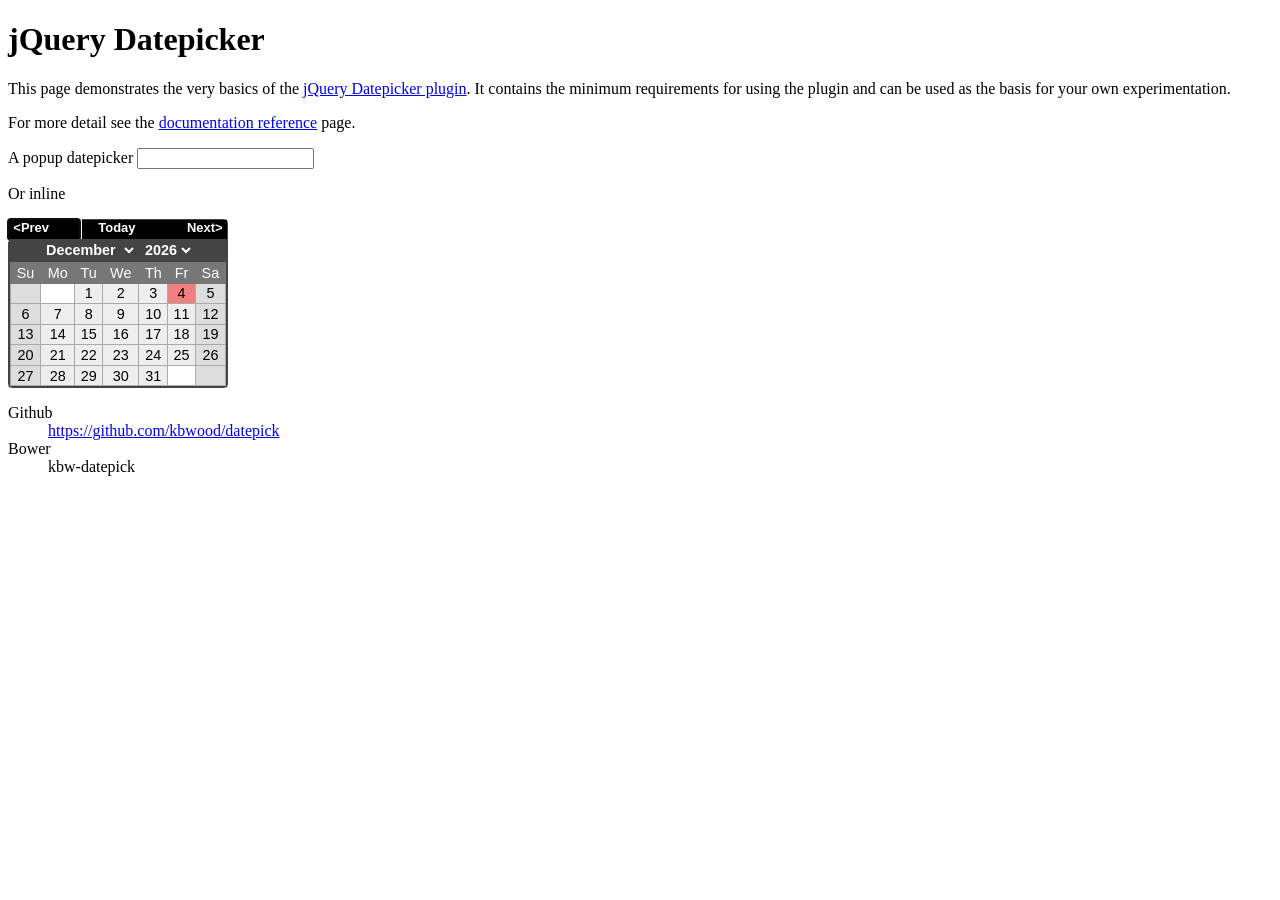
<file: library/jquery.datepick.package-5.1.0/index.html>
<!DOCTYPE html>
<html>
<head>
<meta http-equiv="Content-Type" content="text/html;charset=utf-8">
<title>jQuery Datepicker</title>
<link href="css/jquery.datepick.css" rel="stylesheet">
<script src="http://ajax.googleapis.com/ajax/libs/jquery/1.12.4/jquery.min.js"></script>
<script src="js/jquery.plugin.min.js"></script>
<script src="js/jquery.datepick.js"></script>
<script>
$(function() {
	$('#popupDatepicker').datepick();
	$('#inlineDatepicker').datepick({onSelect: showDate});
});

function showDate(date) {
	alert('The date chosen is ' + date);
}
</script>
</head>
<body>
<h1>jQuery Datepicker</h1>
<p>This page demonstrates the very basics of the
	<a href="http://keith-wood.name/datepick.html">jQuery Datepicker plugin</a>.
	It contains the minimum requirements for using the plugin and
	can be used as the basis for your own experimentation.</p>
<p>For more detail see the <a href="http://keith-wood.name/datepickRef.html">documentation reference</a> page.</p>
<p>A popup datepicker <input type="text" id="popupDatepicker"></p>
<p>Or inline</p>
<div id="inlineDatepicker"></div>
	<dl>
		<dt>Github</dt><dd><a href="https://github.com/kbwood/datepick">https://github.com/kbwood/datepick</a></dd>
		<dt>Bower</dt><dd>kbw-datepick</dd>
	</dl>
</body>
</html>
</file>
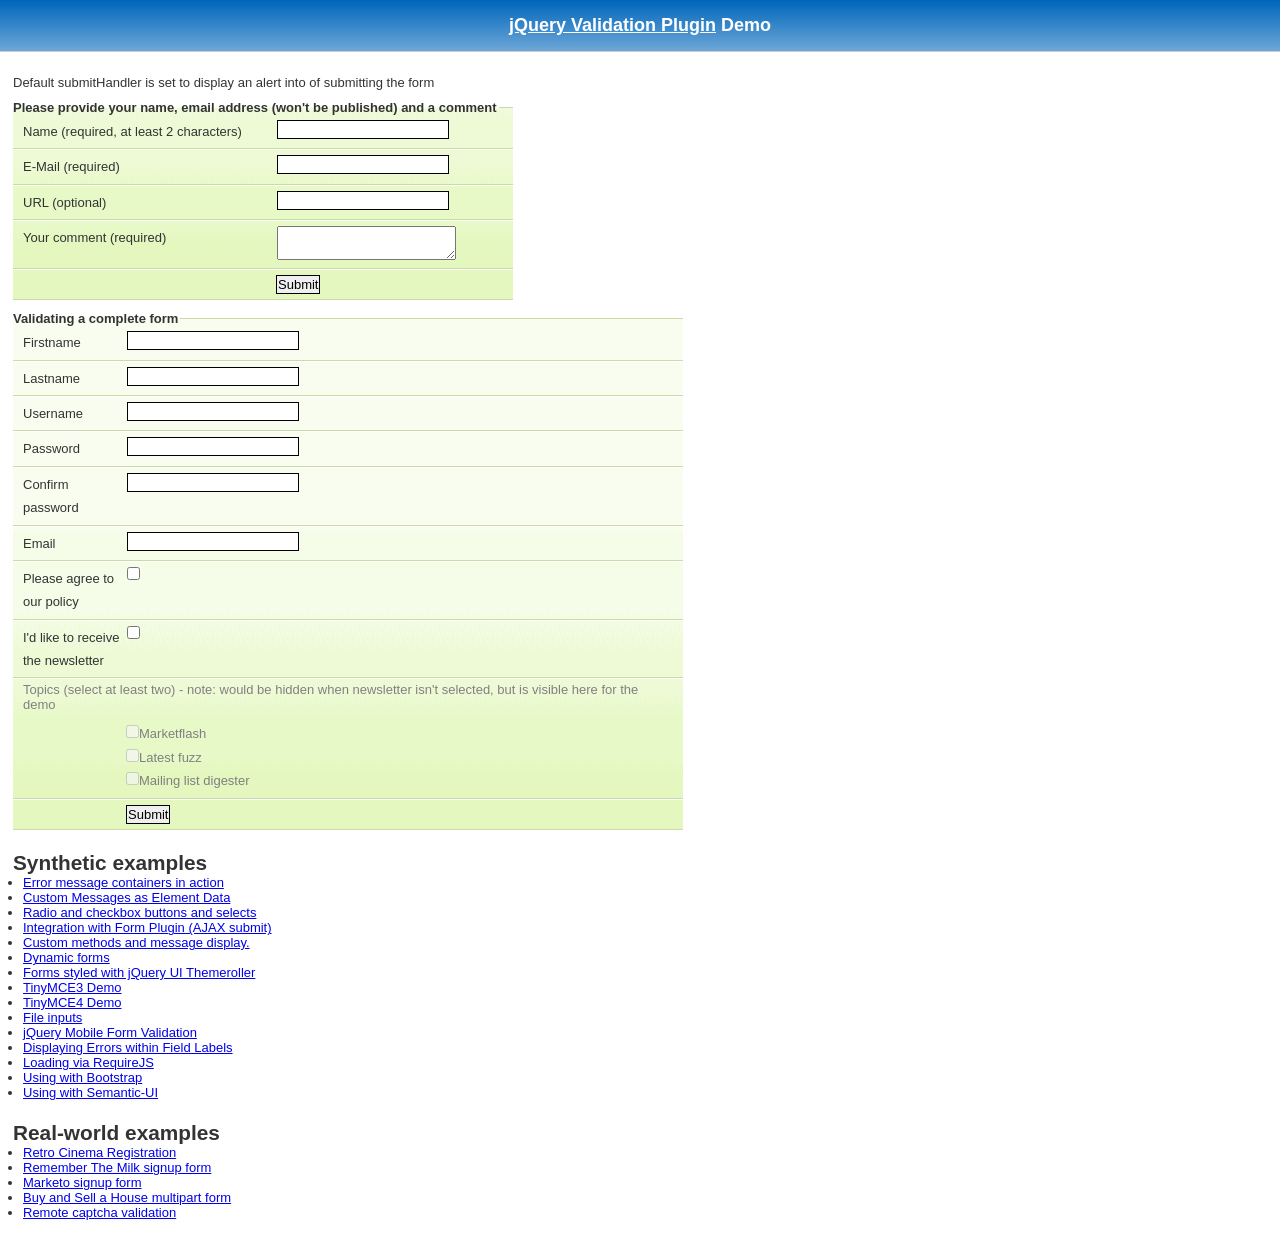
<file: library/jquery-validation-1.17.0/demo/index.html>
<!DOCTYPE html>
<html lang="en">
<head>
	<meta charset="utf-8">
	<title>jQuery validation plug-in - main demo</title>
	<link rel="stylesheet" href="css/screen.css">
	<script src="../lib/jquery.js"></script>
	<script src="../dist/jquery.validate.js"></script>
	<script>
	$.validator.setDefaults({
		submitHandler: function() {
			alert("submitted!");
		}
	});

	$().ready(function() {
		// validate the comment form when it is submitted
		$("#commentForm").validate();

		// validate signup form on keyup and submit
		$("#signupForm").validate({
			rules: {
				firstname: "required",
				lastname: "required",
				username: {
					required: true,
					minlength: 2
				},
				password: {
					required: true,
					minlength: 5
				},
				confirm_password: {
					required: true,
					minlength: 5,
					equalTo: "#password"
				},
				email: {
					required: true,
					email: true
				},
				topic: {
					required: "#newsletter:checked",
					minlength: 2
				},
				agree: "required"
			},
			messages: {
				firstname: "Please enter your firstname",
				lastname: "Please enter your lastname",
				username: {
					required: "Please enter a username",
					minlength: "Your username must consist of at least 2 characters"
				},
				password: {
					required: "Please provide a password",
					minlength: "Your password must be at least 5 characters long"
				},
				confirm_password: {
					required: "Please provide a password",
					minlength: "Your password must be at least 5 characters long",
					equalTo: "Please enter the same password as above"
				},
				email: "Please enter a valid email address",
				agree: "Please accept our policy",
				topic: "Please select at least 2 topics"
			}
		});

		// propose username by combining first- and lastname
		$("#username").focus(function() {
			var firstname = $("#firstname").val();
			var lastname = $("#lastname").val();
			if (firstname && lastname && !this.value) {
				this.value = firstname + "." + lastname;
			}
		});

		//code to hide topic selection, disable for demo
		var newsletter = $("#newsletter");
		// newsletter topics are optional, hide at first
		var inital = newsletter.is(":checked");
		var topics = $("#newsletter_topics")[inital ? "removeClass" : "addClass"]("gray");
		var topicInputs = topics.find("input").attr("disabled", !inital);
		// show when newsletter is checked
		newsletter.click(function() {
			topics[this.checked ? "removeClass" : "addClass"]("gray");
			topicInputs.attr("disabled", !this.checked);
		});
	});
	</script>
	<style>
	#commentForm {
		width: 500px;
	}
	#commentForm label {
		width: 250px;
	}
	#commentForm label.error, #commentForm input.submit {
		margin-left: 253px;
	}
	#signupForm {
		width: 670px;
	}
	#signupForm label.error {
		margin-left: 10px;
		width: auto;
		display: inline;
	}
	#newsletter_topics label.error {
		display: none;
		margin-left: 103px;
	}
	</style>
</head>
<body>
<h1 id="banner"><a href="https://jqueryvalidation.org/">jQuery Validation Plugin</a> Demo</h1>
<div id="main">
	<p>Default submitHandler is set to display an alert into of submitting the form</p>
	<form class="cmxform" id="commentForm" method="get" action="">
		<fieldset>
			<legend>Please provide your name, email address (won't be published) and a comment</legend>
			<p>
				<label for="cname">Name (required, at least 2 characters)</label>
				<input id="cname" name="name" minlength="2" type="text" required>
			</p>
			<p>
				<label for="cemail">E-Mail (required)</label>
				<input id="cemail" type="email" name="email" required>
			</p>
			<p>
				<label for="curl">URL (optional)</label>
				<input id="curl" type="url" name="url">
			</p>
			<p>
				<label for="ccomment">Your comment (required)</label>
				<textarea id="ccomment" name="comment" required></textarea>
			</p>
			<p>
				<input class="submit" type="submit" value="Submit">
			</p>
		</fieldset>
	</form>
	<form class="cmxform" id="signupForm" method="get" action="">
		<fieldset>
			<legend>Validating a complete form</legend>
			<p>
				<label for="firstname">Firstname</label>
				<input id="firstname" name="firstname" type="text">
			</p>
			<p>
				<label for="lastname">Lastname</label>
				<input id="lastname" name="lastname" type="text">
			</p>
			<p>
				<label for="username">Username</label>
				<input id="username" name="username" type="text">
			</p>
			<p>
				<label for="password">Password</label>
				<input id="password" name="password" type="password">
			</p>
			<p>
				<label for="confirm_password">Confirm password</label>
				<input id="confirm_password" name="confirm_password" type="password">
			</p>
			<p>
				<label for="email">Email</label>
				<input id="email" name="email" type="email">
			</p>
			<p>
				<label for="agree">Please agree to our policy</label>
				<input type="checkbox" class="checkbox" id="agree" name="agree">
			</p>
			<p>
				<label for="newsletter">I'd like to receive the newsletter</label>
				<input type="checkbox" class="checkbox" id="newsletter" name="newsletter">
			</p>
			<fieldset id="newsletter_topics">
				<legend>Topics (select at least two) - note: would be hidden when newsletter isn't selected, but is visible here for the demo</legend>
				<label for="topic_marketflash">
					<input type="checkbox" id="topic_marketflash" value="marketflash" name="topic">Marketflash
				</label>
				<label for="topic_fuzz">
					<input type="checkbox" id="topic_fuzz" value="fuzz" name="topic">Latest fuzz
				</label>
				<label for="topic_digester">
					<input type="checkbox" id="topic_digester" value="digester" name="topic">Mailing list digester
				</label>
				<label for="topic" class="error">Please select at least two topics you'd like to receive.</label>
			</fieldset>
			<p>
				<input class="submit" type="submit" value="Submit">
			</p>
		</fieldset>
	</form>
	<h3>Synthetic examples</h3>
	<ul>
		<li><a href="errorcontainer-demo.html">Error message containers in action</a>
		</li>
		<li><a href="custom-messages-data-demo.html">Custom Messages as Element Data</a>
		</li>
		<li><a href="radio-checkbox-select-demo.html">Radio and checkbox buttons and selects</a>
		</li>
		<li><a href="ajaxSubmit-integration-demo.html">Integration with Form Plugin (AJAX submit)</a>
		</li>
		<li><a href="custom-methods-demo.html">Custom methods and message display.</a>
		</li>
		<li><a href="dynamic-totals.html">Dynamic forms</a>
		</li>
		<li><a href="themerollered.html">Forms styled with jQuery UI Themeroller</a>
		</li>
		<li><a href="tinymce/">TinyMCE3 Demo</a>
		</li>
		<li><a href="tinymce4/">TinyMCE4 Demo</a>
		</li>
		<li><a href="file_input.html">File inputs</a>
		</li>
		<li><a href="jquerymobile.html">jQuery Mobile Form Validation</a>
		</li>
		<li><a href="errors-within-labels.html">Displaying Errors within Field Labels</a>
		</li>
		<li><a href="requirejs/index.html">Loading via RequireJS</a>
		</li>
		<li><a href="bootstrap/index.html">Using with Bootstrap</a>
		</li>
		<li><a href="semantic-ui/index.html">Using with Semantic-UI</a>
		</li>
	</ul>
	<h3>Real-world examples</h3>
	<ul>
		<li><a href="cinema/">Retro Cinema Registration</a></li>
		<li><a href="milk/">Remember The Milk signup form</a></li>
		<li><a href="marketo/">Marketo signup form</a></li>
		<li><a href="multipart/">Buy and Sell a House multipart form</a></li>
		<li><a href="captcha/">Remote captcha validation</a></li>
	</ul>
</div>
</body>
</html>
</file>
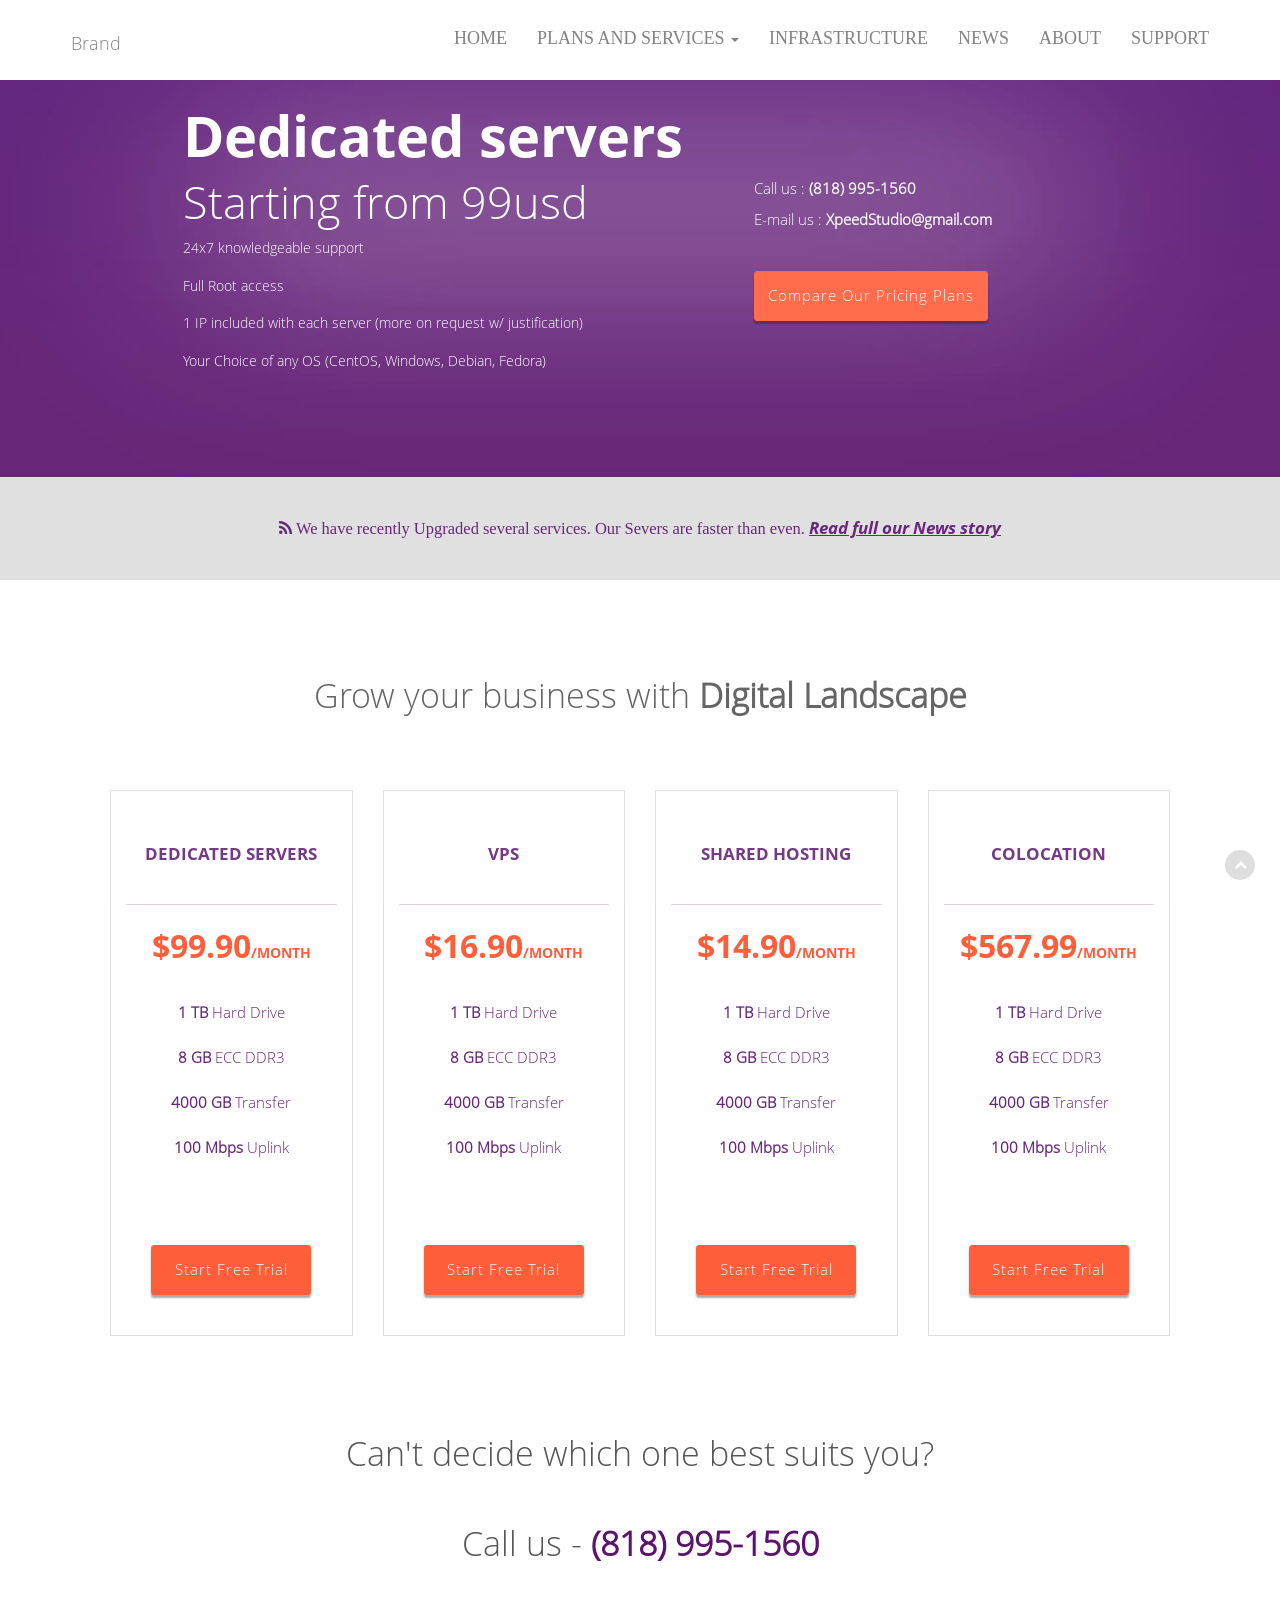
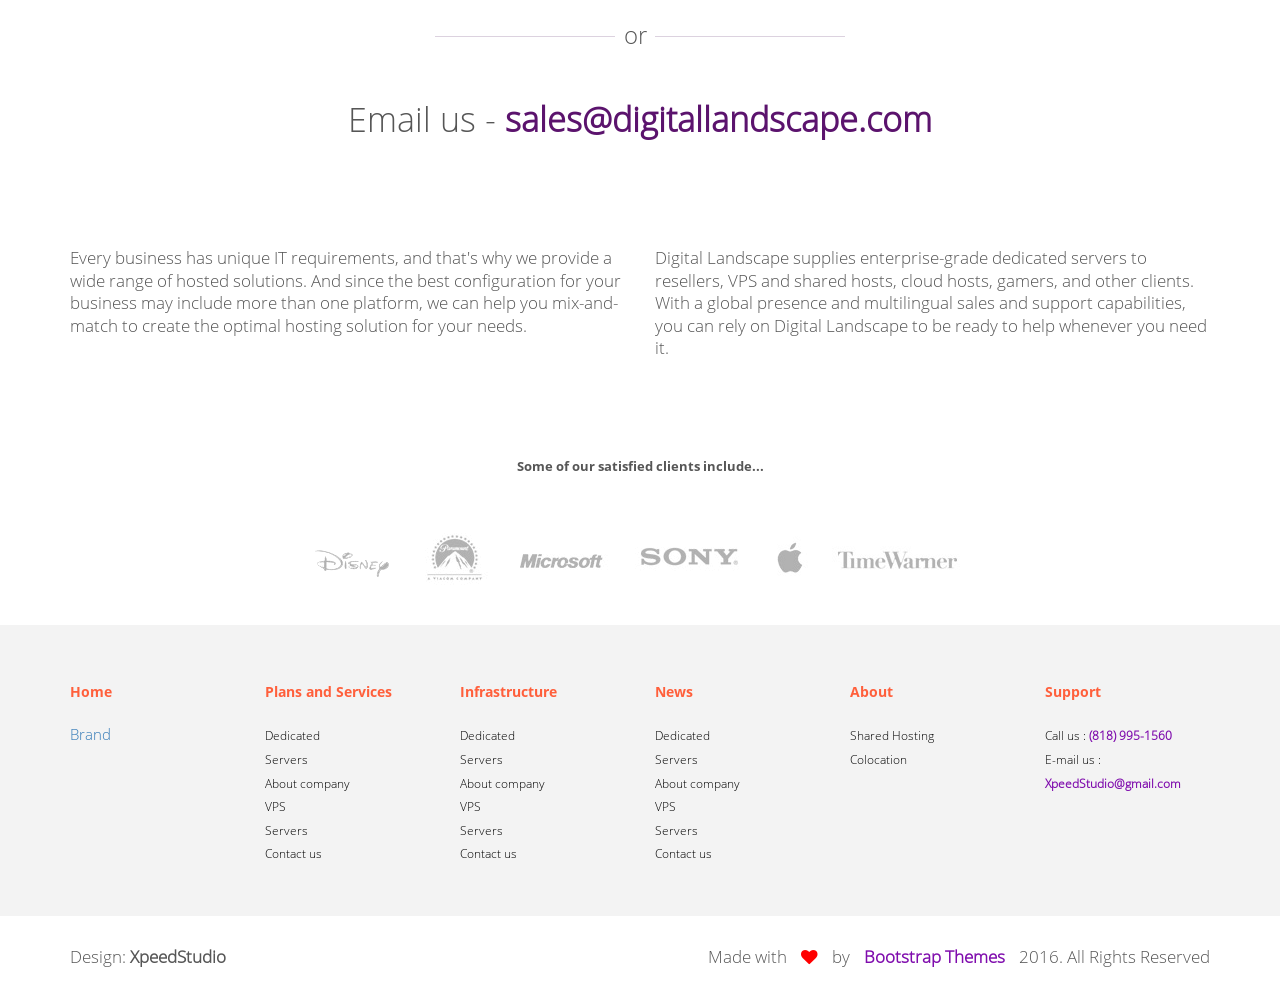
<file: templates/Hosting/hosting-one-page-template/index.html>
<!doctype html>
<!--[if lt IE 7]>      <html class="no-js lt-ie9 lt-ie8 lt-ie7" lang=""> <![endif]-->
<!--[if IE 7]>         <html class="no-js lt-ie9 lt-ie8" lang=""> <![endif]-->
<!--[if IE 8]>         <html class="no-js lt-ie9" lang=""> <![endif]-->
<!--[if gt IE 8]><!--> <html class="no-js" lang=""> <!--<![endif]-->
    <head>
        <meta charset="utf-8">
        <meta http-equiv="X-UA-Compatible" content="IE=edge,chrome=1">
        <title>Hosting One Page Template</title>
        <meta name="description" content="">
        <meta name="viewport" content="width=device-width, initial-scale=1">
        <link rel="apple-touch-icon" href="apple-touch-icon.png">

        <!--<link href='https://fonts.googleapis.com/css?family=Titillium+Web:400,200,300,600,700' rel='stylesheet' type='text/css'>-->
        <link rel="stylesheet" href="assets/css/fonticons.css">
        <link rel="stylesheet" href="assets/fonts/stylesheet.css">
        <link rel="stylesheet" href="assets/css/font-awesome.min.css">
        <link rel="stylesheet" href="assets/css/bootstrap.min.css">
        <!--        <link rel="stylesheet" href="assets/css/bootstrap-theme.min.css">-->


        <!--For Plugins external css-->
        <link rel="stylesheet" href="assets/css/plugins.css" />

        <!--Theme custom css -->
        <link rel="stylesheet" href="assets/css/style.css">

        <!--Theme Responsive css-->
        <link rel="stylesheet" href="assets/css/responsive.css" />

        <script src="assets/js/vendor/modernizr-2.8.3-respond-1.4.2.min.js"></script>
    </head>
    <body>
        <!--[if lt IE 8]>
            <p class="browserupgrade">You are using an <strong>outdated</strong> browser. Please <a href="http://browsehappy.com/">upgrade your browser</a> to improve your experience.</p>
        <![endif]-->
		<div class='preloader'><div class='loaded'>&nbsp;</div></div>
        <!--Home page style-->
        <header id="main_menu" class="header">
            <div class="main_menu_bg navbar-fixed-top">
                <div class="container">
                    <div class="row">
                        <div class="nave_menu wow fadeInDown" data-wow-duration="1s">
                            <nav class="navbar navbar-default">
                                <div class="container-fluid">
                                    <!-- Brand and toggle get grouped for better mobile display -->
                                    <div class="navbar-header">
                                        <button type="button" class="navbar-toggle collapsed" data-toggle="collapse" data-target="#bs-example-navbar-collapse-1" aria-expanded="false">
                                            <span class="sr-only">Toggle navigation</span>
                                            <span class="icon-bar"></span>
                                            <span class="icon-bar"></span>
                                            <span class="icon-bar"></span>
                                        </button>
										
                                        <a class="navbar-brand" href="#">Brand</a>
                                    </div>

                                    <!-- Collect the nav links, forms, and other content for toggling -->
                                    <div class="collapse navbar-collapse" id="bs-example-navbar-collapse-1">

                                        <ul class="nav navbar-nav navbar-right">
                                            <li><a href="#home">Home</a></li>
											<li class="dropdown">
											  <a href="#" class="dropdown-toggle" data-toggle="dropdown" role="button" aria-haspopup="true" aria-expanded="false">Plans and Services <span class="caret"></span></a>
											  <ul class="dropdown-menu">
												<li><a href="#">Dedicated</a></li>
												<li><a href="#">Servers</a></li>
												<li><a href="#">VPS Servers</a></li>
												<li><a href="#">Shared Hosting</a></li>
												<li><a href="#">Colocation</a></li>
											  </ul>
											</li>
                                            <li><a href="#pricing">Infrastructure</a></li>
                                            <li><a href="#myworks">News</a></li>
                                            <li><a href="#about">About</a></li>
                                            <li><a href="#callus">Support</a></li>
                                        </ul>
                                    </div>
                                </div>
                            </nav>
                        </div>	
                    </div>

                </div>

            </div>
        </header> <!--End of header -->



        <section id="home" class="home">
            <div class="home_overlay">
                <div class="container">
                    <div class="row">
					
						<div class="col-sm-10 col-sm-offset-1">
							<div class="main_home">
								<div class="mainhomecontent">
									<div class="single_home">
										<div class="col-sm-7">
											<div class="single_home_left">
												<h2>Dedicated servers</h2>
												<h3>Starting from 99usd</h3>
												<p>24x7 knowledgeable support</p>
												<p>Full Root access</p>
												<p>1 IP included with each server (more on request w/ justification)</p>
												<p>Your Choice of any OS (CentOS, Windows, Debian, Fedora)</p>
											</div>
										</div>
										<div class="col-sm-5">
											<div class="single_home_right">
												<a href=""><span>Call us :</span>  <strong>(818) 995-1560</strong></a>
												<a href=""><span>E-mail us :</span> <strong>XpeedStudio@gmail.com</strong> </a>
												<button href="" class="btn btn-lg">Compare Our Pricing Plans</button>
											</div>
										</div>
										<!--<img src="assets/images/homepc.png" alt="" />-->
									</div>
								</div>
							</div>
						</div>
					</div>
						
                </div>
            </div>
        </section><!-- End of Banner Section -->
		
		
		<section id="newsstory" class="sewsstory">
			<div class="container">
				<div class="row">
					<div class="main_newsstory text-center">
						<p><i class="fa fa-rss"> We have recently Upgraded several services. Our Severs are faster than even. <a href="">Read full our News story</a></i></p>
					</div>
				</div>
			</div>
		</section>
		
		
		
		<section id="pricing" class="pricing">
			<div class="container">
				<div class="row">
				
					
					<div class="pricing_content_area">
						<div class="head_title text-center">
							<p>Grow your business with <strong>Digital Landscape</strong></p>
						</div>
					    <div class="col-md-3 col-sm-6">
							<div class="single_pricing_text wow fadeIn" data-wow-duration="1s">
								<div class="pricing_head_text">
									<h3>Dedicated Servers</h3>
									<div class="separator"></div>
									<p>$99.90<span>/month</span></p>
								</div>
								<ul>
									<li><strong>1 TB</strong> Hard Drive</li>
									<li><strong>8 GB</strong> ECC DDR3</li>
									<li><strong>4000 GB</strong> Transfer</li>
									<li><strong>100 Mbps</strong> Uplink</li>
									<li></li>
								</ul>
								<a href="" class="btn btn-primary">Start Free Trial</a>
							</div>
						</div>
						
					    <div class="col-md-3 col-sm-6">
							<div class="single_pricing_text wow fadeIn" data-wow-duration="1.5s">
								<div class="pricing_head_text">
									<h3>VPS</h3>
									<div class="separator"></div>
									<p>$16.90<span>/month</span></p>
								</div>
								<ul>
									<li><strong>1 TB</strong> Hard Drive</li>
									<li><strong>8 GB</strong> ECC DDR3</li>
									<li><strong>4000 GB</strong> Transfer</li>
									<li><strong>100 Mbps</strong> Uplink</li>
									<li></li>
								</ul>
								<a href="" class="btn btn-primary">Start Free Trial</a>
							</div>
						</div>
						
					    <div class="col-md-3 col-sm-6">
							<div class="single_pricing_text wow fadeIn" data-wow-duration="1.8s">
								<div class="pricing_head_text">
									<h3>Shared Hosting</h3>
									<div class="separator"></div>
									<p>$14.90<span>/month</span></p>
								</div>
								<ul>
									<li><strong>1 TB</strong> Hard Drive</li>
									<li><strong>8 GB</strong> ECC DDR3</li>
									<li><strong>4000 GB</strong> Transfer</li>
									<li><strong>100 Mbps</strong> Uplink</li>
									<li></li>
								</ul>
								<a href="" class="btn btn-primary">Start Free Trial</a>
							</div>
						</div>
						
					    <div class="col-md-3 col-sm-6">
							<div class="single_pricing_text wow fadeIn" data-wow-duration="2s">
								<div class="pricing_head_text">
									<h3>Colocation</h3>
									<div class="separator"></div>
									<p>$567.99<span>/month</span></p>
								</div>
								<ul>
									<li><strong>1 TB</strong> Hard Drive</li>
									<li><strong>8 GB</strong> ECC DDR3</li>
									<li><strong>4000 GB</strong> Transfer</li>
									<li><strong>100 Mbps</strong> Uplink</li>
									<li></li>
								</ul>
								<a href="" class="btn btn-primary">Start Free Trial</a>
							</div>
						</div>
					   
					</div>
				</div>
			</div>
		</section><!-- End of Pricing Section -->


		<section id="callus" class="callus">
			<div class="container">
				<div class="row">
					<div class="main_callus">
						<div class="callus_top_content text-center">
							<p>Can't decide which one best suits you?</p>
							<p class="phone_call">Call us - <strong>(818) 995-1560</strong></p>
							<div class="or_section">
								<div class="separator"></div>
								<p>or</p>
							</div>
							<p class="email_call">Email us - <strong>sales@digitallandscape.com</strong></p>
						</div>
						
						
						<div class="callus_bottom_content">
							<div class="col-sm-6">
								<div class="single_callus_bottom_content">
									<p>Every business has unique IT requirements, and that's why we provide a wide range of hosted solutions. And since the best configuration for your business may include more than one platform, we can help you mix-and-match to create the optimal hosting solution for your needs. </p>
								</div>
							</div>
							<div class="col-sm-6">
								<div class="single_callus_bottom_content">
									<p>Digital Landscape supplies enterprise-grade dedicated servers to resellers, VPS and shared hosts, cloud hosts, gamers, and other clients. With a global presence and multilingual sales and support capabilities, you can rely on Digital Landscape to be ready to help whenever you need it.</p>
								</div>
							</div>
						
						</div>
						
						<div class="callus_client_logo text-center wow fadeInUp" data-wow-duration="1s">
							<p>Some of our satisfied clients include...</p>
							<a href=""><img src="assets/images/c1.png" alt="" /></a>
							<a href=""><img src="assets/images/c6.png" alt="" /></a>
							<a href=""><img src="assets/images/c3.png" alt="" /></a>
							<a href=""><img src="assets/images/c4.png" alt="" /></a>
							<a href=""><img src="assets/images/c5.png" alt="" /></a>
							<a href=""><img src="assets/images/c2.png" alt="" /></a>
						</div>
					</div>
				</div>
			</div>
		</section>
		
		<section id="footerwidget" class="footerwidget">
			<div class="container">
				<div class="row">
					<div class="main_footerwidget">
						<div class="col-sm-2 col-xs-6">
							<div class="single_widget">
								<h4>Home</h4>
								<a href="" class="navbar-brande">Brand</a>
							</div>
						</div>
						<div class="col-sm-2 col-xs-6">
							<div class="single_widget">
								<h4>Plans and Services</h4>
								<ul>
									<li><a href="">Dedicated</a></li>
									<li><a href="">Servers</a></li>
									<li><a href="">About company</a></li>
									<li><a href="">VPS</a></li>
									<li><a href="">Servers</a></li>
									<li><a href="">Contact us</a></li>
								</ul>
							</div>
						</div>
						<div class="col-sm-2 col-xs-6">
							<div class="single_widget">
								<h4>Infrastructure</h4>
								<ul>
									<li><a href="">Dedicated</a></li>
									<li><a href="">Servers</a></li>
									<li><a href="">About company</a></li>
									<li><a href="">VPS</a></li>
									<li><a href="">Servers</a></li>
									<li><a href="">Contact us</a></li>
								</ul>
							</div>
						</div>
						<div class="col-sm-2 col-xs-6">
							<div class="single_widget">
								<h4>News</h4>
								<ul>
									<li><a href="">Dedicated</a></li>
									<li><a href="">Servers</a></li>
									<li><a href="">About company</a></li>
									<li><a href="">VPS</a></li>
									<li><a href="">Servers</a></li>
									<li><a href="">Contact us</a></li>
								</ul>
							</div>
						</div>
						<div class="col-sm-2 col-xs-6">
							<div class="single_widget">
								<h4>About</h4>
								<ul>
									<li><a href="">Shared Hosting</a></li>
									<li><a href="">Colocation</a></li>
								</ul>
							</div>
						</div>
						<div class="col-sm-2 col-xs-6">
							<div class="single_widget">
								<h4>Support</h4>
								<ul>
									<li><a href=""><span>Call us :</span>  <strong>(818) 995-1560</strong></a>
											</li>
									<li><a href=""><span>E-mail us :</span> <strong>XpeedStudio@gmail.com</strong> </a></li>
									
								</ul>
							</div>
						</div>
					</div>
				</div>
			</div>
		</section>
		
		<footer id="footer" class="footer">
			<div class="container">
				<div class="row">
					<div class="main_footer">
						<div class="col-sm-6 col-xs-12">
							<div class="single_footer_left">
								<p>Design: <strong>XpeedStudio</strong></p>
							</div>
						</div>
						<div class="col-sm-6 col-xs-12">
							<div class="single_footer_right wow fadeInDown" data-wow-duration="1s">
								<p>Made with <i class="fa fa-heart"></i> by <strong><a href="http://bootstrapthemes.co">Bootstrap Themes</a></strong>   2016. All Rights Reserved</p>
							</div>
						</div>
					</div>
				</div>
			</div>
		</footer>



        <!-- STRAT SCROLL TO TOP -->

        <div class="scrollup">
            <a href="#"><i class="fa fa-chevron-up"></i></a>
        </div>

        <script src="assets/js/vendor/jquery-1.11.2.min.js"></script>
        <script src="assets/js/vendor/bootstrap.min.js"></script>
        <script src="assets/js/vendor/isotope.min.js"></script>

        <script src="assets/js/jquery.easypiechart.min.js"></script>
        <script src="assets/js/jquery.mixitup.min.js"></script>
        
            
        <script src="assets/js/plugins.js"></script>
        <script src="assets/js/main.js"></script>
        
    </body>
</html>
</file>
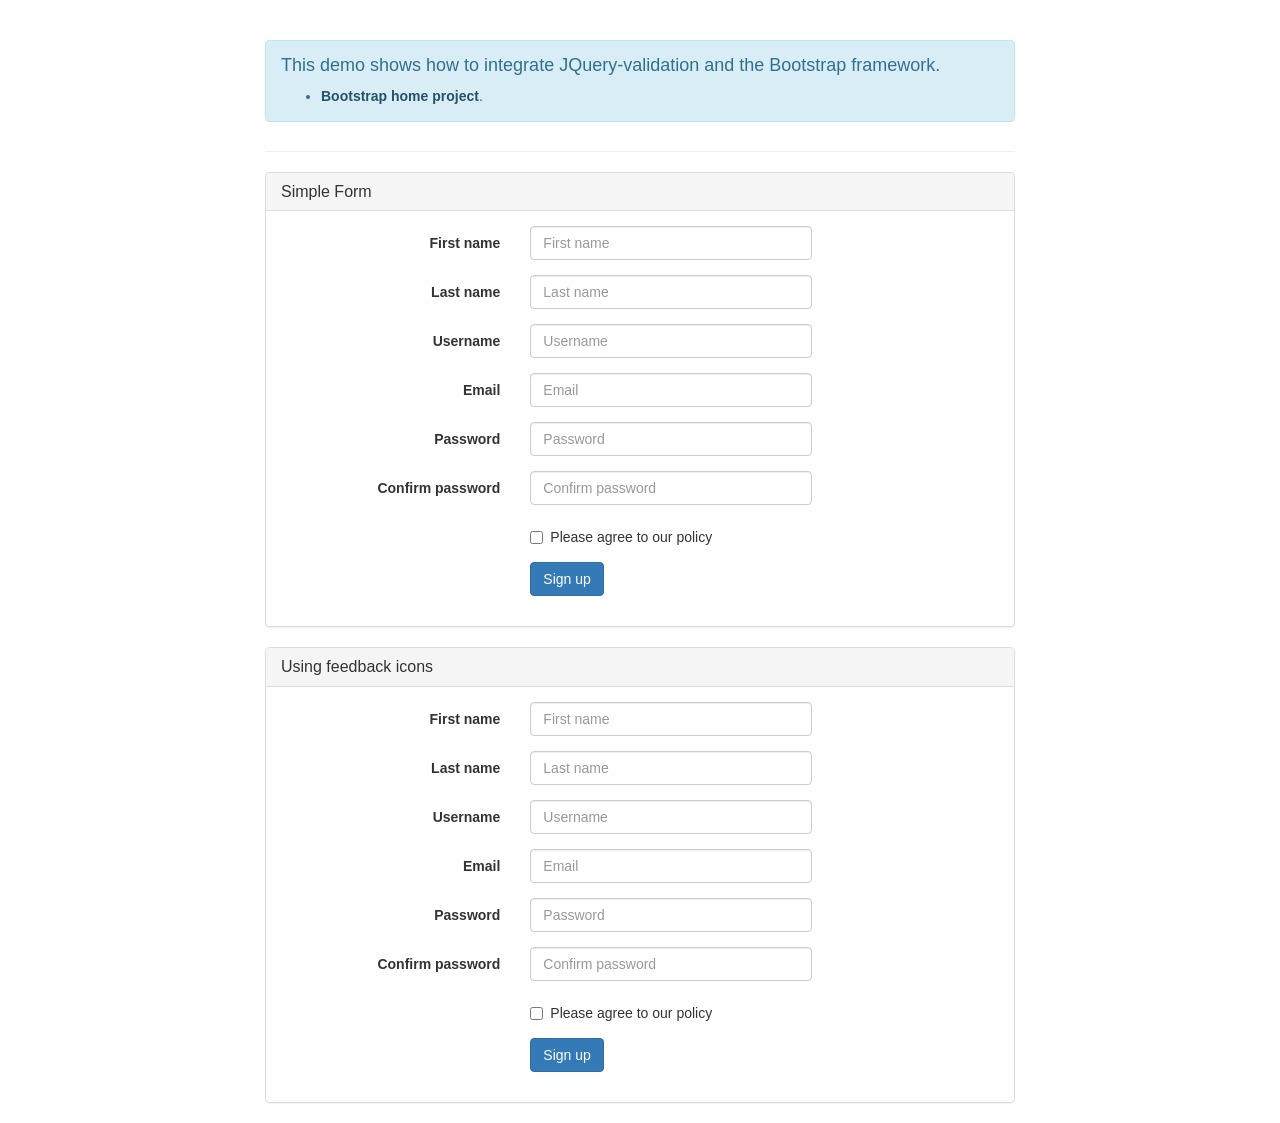
<file: library/jquery-validation-1.17.0/demo/bootstrap/index.html>
<!DOCTYPE html>
<html>
<head>
	<title>JQuery-validation demo | Bootstrap</title>

	<link rel="stylesheet" href="https://maxcdn.bootstrapcdn.com/bootstrap/3.3.5/css/bootstrap.min.css" />

	<script type="text/javascript" src="../../lib/jquery-1.11.1.js"></script>
	<script type="text/javascript" src="../../dist/jquery.validate.js"></script>
</head>
<body>
	<div class="container">
		<div class="row">
			<div class="col-sm-8 col-sm-offset-2">
				<div class="page-header">
					<div class="alert alert-info" role="alert">
						<h4>This demo shows how to integrate JQuery-validation and the Bootstrap framework.</h4>
						<ul>
							<li><a href="https://getbootstrap.com/" class="alert-link">Bootstrap home project</a>.</li>
						</ul>
					</div>
				</div>

				<div class="panel panel-default">
					<div class="panel-heading">
						<h3 class="panel-title">Simple Form</h3>
					</div>
					<div class="panel-body">
						<form id="signupForm" method="post" class="form-horizontal" action="">
							<div class="form-group">
								<label class="col-sm-4 control-label" for="firstname">First name</label>
								<div class="col-sm-5">
									<input type="text" class="form-control" id="firstname" name="firstname" placeholder="First name" />
								</div>
							</div>

							<div class="form-group">
								<label class="col-sm-4 control-label" for="lastname">Last name</label>
								<div class="col-sm-5">
									<input type="text" class="form-control" id="lastname" name="lastname" placeholder="Last name" />
								</div>
							</div>

							<div class="form-group">
								<label class="col-sm-4 control-label" for="username">Username</label>
								<div class="col-sm-5">
									<input type="text" class="form-control" id="username" name="username" placeholder="Username" />
								</div>
							</div>

							<div class="form-group">
								<label class="col-sm-4 control-label" for="email">Email</label>
								<div class="col-sm-5">
									<input type="text" class="form-control" id="email" name="email" placeholder="Email" />
								</div>
							</div>

							<div class="form-group">
								<label class="col-sm-4 control-label" for="password">Password</label>
								<div class="col-sm-5">
									<input type="password" class="form-control" id="password" name="password" placeholder="Password" />
								</div>
							</div>

							<div class="form-group">
								<label class="col-sm-4 control-label" for="confirm_password">Confirm password</label>
								<div class="col-sm-5">
									<input type="password" class="form-control" id="confirm_password" name="confirm_password" placeholder="Confirm password" />
								</div>
							</div>

							<div class="form-group">
								<div class="col-sm-5 col-sm-offset-4">
									<div class="checkbox">
										<label>
											<input type="checkbox" id="agree" name="agree" value="agree" />Please agree to our policy
										</label>
									</div>
								</div>
							</div>

							<div class="form-group">
								<div class="col-sm-9 col-sm-offset-4">
									<button type="submit" class="btn btn-primary" name="signup" value="Sign up">Sign up</button>
								</div>
							</div>
						</form>
					</div>
				</div>

				<div class="panel panel-default">
					<div class="panel-heading">
						<h3 class="panel-title">Using feedback icons</h3>
					</div>
					<div class="panel-body">
						<form id="signupForm1" method="post" class="form-horizontal" action="">
							<div class="form-group">
								<label class="col-sm-4 control-label" for="firstname1">First name</label>
								<div class="col-sm-5">
									<input type="text" class="form-control" id="firstname1" name="firstname1" placeholder="First name" />
								</div>
							</div>

							<div class="form-group">
								<label class="col-sm-4 control-label" for="lastname1">Last name</label>
								<div class="col-sm-5">
									<input type="text" class="form-control" id="lastname1" name="lastname1" placeholder="Last name" />
								</div>
							</div>

							<div class="form-group">
								<label class="col-sm-4 control-label" for="username1">Username</label>
								<div class="col-sm-5">
									<input type="text" class="form-control" id="username1" name="username1" placeholder="Username" />
								</div>
							</div>

							<div class="form-group">
								<label class="col-sm-4 control-label" for="email1">Email</label>
								<div class="col-sm-5">
									<input type="text" class="form-control" id="email1" name="email1" placeholder="Email" />
								</div>
							</div>

							<div class="form-group">
								<label class="col-sm-4 control-label" for="password1">Password</label>
								<div class="col-sm-5">
									<input type="password" class="form-control" id="password1" name="password1" placeholder="Password" />
								</div>
							</div>

							<div class="form-group">
								<label class="col-sm-4 control-label" for="confirm_password1">Confirm password</label>
								<div class="col-sm-5">
									<input type="password" class="form-control" id="confirm_password1" name="confirm_password1" placeholder="Confirm password" />
								</div>
							</div>

							<div class="form-group">
								<div class="col-sm-5 col-sm-offset-4">
									<div class="checkbox">
										<label>
											<input type="checkbox" id="agree1" name="agree1" value="agree" />Please agree to our policy
										</label>
									</div>
								</div>
							</div>

							<div class="form-group">
								<div class="col-sm-9 col-sm-offset-4">
									<button type="submit" class="btn btn-primary" name="signup1" value="Sign up">Sign up</button>
								</div>
							</div>
						</form>
					</div>
				</div>
			</div>
		</div>
	</div>
	<script type="text/javascript">
		$.validator.setDefaults( {
			submitHandler: function () {
				alert( "submitted!" );
			}
		} );

		$( document ).ready( function () {
			$( "#signupForm" ).validate( {
				rules: {
					firstname: "required",
					lastname: "required",
					username: {
						required: true,
						minlength: 2
					},
					password: {
						required: true,
						minlength: 5
					},
					confirm_password: {
						required: true,
						minlength: 5,
						equalTo: "#password"
					},
					email: {
						required: true,
						email: true
					},
					agree: "required"
				},
				messages: {
					firstname: "Please enter your firstname",
					lastname: "Please enter your lastname",
					username: {
						required: "Please enter a username",
						minlength: "Your username must consist of at least 2 characters"
					},
					password: {
						required: "Please provide a password",
						minlength: "Your password must be at least 5 characters long"
					},
					confirm_password: {
						required: "Please provide a password",
						minlength: "Your password must be at least 5 characters long",
						equalTo: "Please enter the same password as above"
					},
					email: "Please enter a valid email address",
					agree: "Please accept our policy"
				},
				errorElement: "em",
				errorPlacement: function ( error, element ) {
					// Add the `help-block` class to the error element
					error.addClass( "help-block" );

					if ( element.prop( "type" ) === "checkbox" ) {
						error.insertAfter( element.parent( "label" ) );
					} else {
						error.insertAfter( element );
					}
				},
				highlight: function ( element, errorClass, validClass ) {
					$( element ).parents( ".col-sm-5" ).addClass( "has-error" ).removeClass( "has-success" );
				},
				unhighlight: function (element, errorClass, validClass) {
					$( element ).parents( ".col-sm-5" ).addClass( "has-success" ).removeClass( "has-error" );
				}
			} );

			$( "#signupForm1" ).validate( {
				rules: {
					firstname1: "required",
					lastname1: "required",
					username1: {
						required: true,
						minlength: 2
					},
					password1: {
						required: true,
						minlength: 5
					},
					confirm_password1: {
						required: true,
						minlength: 5,
						equalTo: "#password1"
					},
					email1: {
						required: true,
						email: true
					},
					agree1: "required"
				},
				messages: {
					firstname1: "Please enter your firstname",
					lastname1: "Please enter your lastname",
					username1: {
						required: "Please enter a username",
						minlength: "Your username must consist of at least 2 characters"
					},
					password1: {
						required: "Please provide a password",
						minlength: "Your password must be at least 5 characters long"
					},
					confirm_password1: {
						required: "Please provide a password",
						minlength: "Your password must be at least 5 characters long",
						equalTo: "Please enter the same password as above"
					},
					email1: "Please enter a valid email address",
					agree1: "Please accept our policy"
				},
				errorElement: "em",
				errorPlacement: function ( error, element ) {
					// Add the `help-block` class to the error element
					error.addClass( "help-block" );

					// Add `has-feedback` class to the parent div.form-group
					// in order to add icons to inputs
					element.parents( ".col-sm-5" ).addClass( "has-feedback" );

					if ( element.prop( "type" ) === "checkbox" ) {
						error.insertAfter( element.parent( "label" ) );
					} else {
						error.insertAfter( element );
					}

					// Add the span element, if doesn't exists, and apply the icon classes to it.
					if ( !element.next( "span" )[ 0 ] ) {
						$( "<span class='glyphicon glyphicon-remove form-control-feedback'></span>" ).insertAfter( element );
					}
				},
				success: function ( label, element ) {
					// Add the span element, if doesn't exists, and apply the icon classes to it.
					if ( !$( element ).next( "span" )[ 0 ] ) {
						$( "<span class='glyphicon glyphicon-ok form-control-feedback'></span>" ).insertAfter( $( element ) );
					}
				},
				highlight: function ( element, errorClass, validClass ) {
					$( element ).parents( ".col-sm-5" ).addClass( "has-error" ).removeClass( "has-success" );
					$( element ).next( "span" ).addClass( "glyphicon-remove" ).removeClass( "glyphicon-ok" );
				},
				unhighlight: function ( element, errorClass, validClass ) {
					$( element ).parents( ".col-sm-5" ).addClass( "has-success" ).removeClass( "has-error" );
					$( element ).next( "span" ).addClass( "glyphicon-ok" ).removeClass( "glyphicon-remove" );
				}
			} );
		} );
	</script>
</body>
</html>
</file>
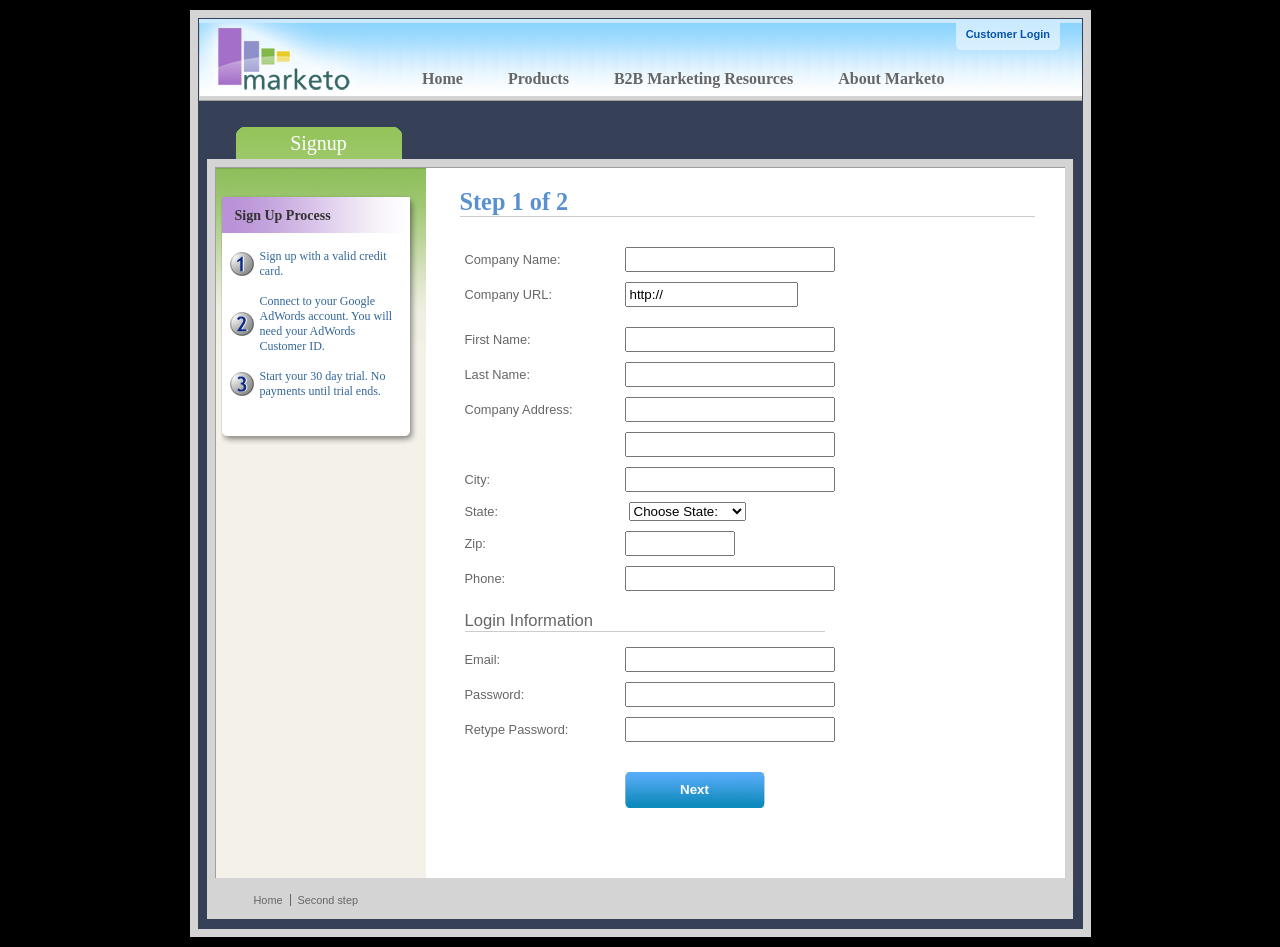
<file: library/jquery-validation-1.17.0/demo/marketo/index.html>
<!DOCTYPE html>
<html lang="en">
<head>
	<meta charset="utf-8">
	<title>Subscription Signup | Marketo</title>
	<script src="../../lib/jquery.js"></script>
	<script src="../../lib/jquery.mockjax.js"></script>
	<script src="../../dist/jquery.validate.js"></script>
	<script src="jquery.maskedinput.js"></script>
	<script src="mktSignup.js"></script>
	<link rel="stylesheet" href="stylesheet.css">
</head>
<body>
<!-- start page wrapper -->
<div id="letterbox">
	<!-- start header container -->
	<div id="header-background">
		<div class="nav-global-container">
			<div class="login">
				<a href="#">
					<span></span>Customer Login</a>
			</div>
			<div class="logo">
				<a href="#">
					<img src="images/logo_marketo.gif" width="168" height="73" alt="Marketo">
				</a>
			</div>
			<div class="nav-global">
				<ul>
					<li>
						<a href="#" class="nav-g01">
							<span></span>Home</a>
					</li>
					<li>
						<a href="#" class="nav-g02">
							<span></span>Products</a>
					</li>
					<li>
						<a href="#" class="nav-g04">
							<span></span>B2B Marketing Resources</a>
					</li>
					<li>
						<a href="#" class="nav-g05">
							<span></span>About Marketo</a>
					</li>
				</ul>
			</div>
		</div>
	</div>
	<!-- end header container -->
	<div class="line-grey-tier"></div>
	<!-- start page container 2 div-->
	<div id="page-container" class="resize">
		<div id="page-content-inner" class="resize">
			<!-- start col-main -->
			<div id="col-main" class="resize" style="">
				<!-- start main content -->
				<div class="main-content resize">
					<div class="action-container" style="display:none;"></div>
					<h1>Step 1 of 2</h1>
					<p>
					</p>
					<br clear="all">
					<div>
						<form id="profileForm" type="actionForm" action="step2.htm" method="get">
							<div class="error" style="display:none;">
								<img src="images/warning.gif" alt="Warning!" width="24" height="24" style="float:left; margin: -5px 10px 0px 0px;">
								<span></span>.
								<br clear="all">
							</div>
							<table cellpadding="0" cellspacing="0" border="0">
								<tr>
									<td class="label">
										<label for="co_name">Company Name:</label>
									</td>
									<td class="field">
										<input id="co_name" class="required" maxlength="40" name="co_name" size="20" type="text" tabindex="1" value="">
									</td>
								</tr>
								<tr>
									<td class="label">
										<label for="co_url">Company URL:</label>
									</td>
									<td class="field">
										<input id="co_url" class="required defaultInvalid url" maxlength="40" name="co_url" style="width:163px" type="text" tabindex="2" value="http://">
									</td>
								</tr>
								<tr>
									<td>
									<td>
								</tr>
								<tr>
									<td class="label">
										<label for="first_name">First Name:</label>
									</td>
									<td class="field">
										<input id="first_name" class="required" maxlength="40" name="first_name" size="20" type="text" tabindex="3" value="">
									</td>
								</tr>
								<tr>
									<td class="label">
										<label for="last_name">Last Name:</label>
									</td>
									<td class="field">
										<input id="last_name" class="required" maxlength="40" name="last_name" size="20" type="text" tabindex="4" value="">
									</td>
								</tr>
								<tr>
									<td class="label">
										<label for="address1">Company Address:</label>
									</td>
									<td class="field">
										<input maxlength="40" class="required" name="address1" size="20" type="text" tabindex="5" value="">
									</td>
								</tr>
								<tr>
									<td class="label"></td>
									<td class="field">
										<input maxlength="40" name="address2" size="20" type="text" tabindex="6" value="">
									</td>
								</tr>
								<tr>
									<td class="label">
										<label for="city">City:</label>
									</td>
									<td class="field">
										<input maxlength="40" class="required" name="city" size="20" type="text" tabindex="7" value="">
									</td>
								</tr>
								<tr>
									<td class="label">
										<label for="state">State:</label>
									</td>
									<td class="field">
										<select id="state" class="required" name="state" style="margin-left: 4px;" tabindex="8">
											<option value="">Choose State:</option>
											<option value="AL">Alabama</option>
											<option value="AK">Alaska</option>
											<option value="AZ">Arizona</option>
											<option value="AR">Arkansas</option>
											<option value="CA">California</option>
											<option value="CO">Colorado</option>
											<option value="CT">Connecticut</option>
											<option value="DE">Delaware</option>
											<option value="FL">Florida</option>
											<option value="GA">Georgia</option>
											<option value="HI">Hawaii</option>
											<option value="ID">Idaho</option>
											<option value="IL">Illinois</option>
											<option value="IN">Indiana</option>
											<option value="IA">Iowa</option>
											<option value="KS">Kansas</option>
											<option value="KY">Kentucky</option>
											<option value="LA">Louisiana</option>
											<option value="ME">Maine</option>
											<option value="MD">Maryland</option>
											<option value="MA">Massachusetts</option>
											<option value="MI">Michigan</option>
											<option value="MN">Minnesota</option>
											<option value="MS">Mississippi</option>
											<option value="MO">Missouri</option>
											<option value="MT">Montana</option>
											<option value="NE">Nebraska</option>
											<option value="NV">Nevada</option>
											<option value="NH">New Hampshire</option>
											<option value="NJ">New Jersey</option>
											<option value="NM">New Mexico</option>
											<option value="NY">New York</option>
											<option value="NC">North Carolina</option>
											<option value="ND">North Dakota</option>
											<option value="OH">Ohio</option>
											<option value="OK">Oklahoma</option>
											<option value="OR">Oregon</option>
											<option value="PA">Pennsylvania</option>
											<option value="RI">Rhode Island</option>
											<option value="SC">South Carolina</option>
											<option value="SD">South Dakota</option>
											<option value="TN">Tennessee</option>
											<option value="TX">Texas</option>
											<option value="UT">Utah</option>
											<option value="VT">Vermont</option>
											<option value="VA">Virginia</option>
											<option value="WA">Washington</option>
											<option value="WV">West Virginia</option>
											<option value="WI">Wisconsin</option>
											<option value="WY">Wyoming</option>
										</select>
									</td>
								</tr>
								<tr>
									<td class="label">
										<label for="zip">Zip:</label>
									</td>
									<td class="field">
										<input maxlength="10" name="zip" style="width: 100px" type="text" class="required zipcode" tabindex="9" value="">
									</td>
								</tr>
								<tr>
									<td class="label">
										<label for="phone">Phone:</label>
									</td>
									<td class="field">
										<input id="phone" maxlength="14" name="phone" type="text" class="required phone" tabindex="10" value="">
									</td>
								</tr>
								<tr>
									<td colspan="2">
										<h2 style="border-bottom: 1px solid #CCCCCC;">Login Information</h2>
									</td>
								</tr>
								<tr>
									<td class="label">
										<label for="email">Email:</label>
									</td>
									<td class="field">
										<input id="email" class="required email" remote="emails.action" maxlength="40" name="email" size="20" type="text" tabindex="11" value="">
									</td>
								</tr>
								<tr>
									<td class="label">
										<label for="password1">Password:</label>
									</td>
									<td class="field">
										<input id="password1" class="required password" maxlength="40" name="password1" size="20" type="password" tabindex="12" value="">
									</td>
								</tr>
								<tr>
									<td class="label">
										<label for="password2">Retype Password:</label>
									</td>
									<td class="field">
										<input id="password2" class="required" equalTo="#password1" maxlength="40" name="password2" size="20" type="password" tabindex="13" value="">
										<div class="formError"></div>
									</td>
								</tr>
								<tr>
									<td></td>
									<td>
										<div class="buttonSubmit">
											<span></span>
											<input class="formButton" type="submit" value="Next" style="width: 140px" tabindex="14">
										</div>
									</td>
								</tr>
							</table>
							<br>
							<br>
						</form>
						<br clear="all">
					</div>
				</div>
				<!-- end main content -->
				<br>
			</div>
			<!-- end col-main -->
			<!-- start left col -->
			<div id="col-left" class="nav-left-back empty resize" style="position: absolute; min-height: 450px;">
				<div class="col-left-header-tab" style="position: absolute;">Signup</div>
				<div class="nav-left"></div>
				<div class="left-nav-callout png" style="top: 15px; margin-bottom: 100px;">
					<img src="images/left-nav-callout-long.png" class="png" alt="">
					<h6>Sign Up Process</h6>
					<a style="background-image: url(images/step1-24.gif); font-weight: normal; text-decoration: none; cursor: default;">Sign up with a valid credit card.</a>
					<a style="background-image: url(images/step2-24.gif); font-weight: normal; text-decoration: none; cursor: default;">Connect to your Google AdWords account.  You will need your AdWords Customer ID.</a>
					<a style="background-image: url(images/step3-24.gif); font-weight: normal; text-decoration: none; cursor: default;">Start your 30 day trial.  No payments until trial ends.</a>
				</div>
				<div class="footerAddress">
					<b>Marketo Inc.</b>
					<br>1710 S. Amphlett Blvd.
					<br>San Mateo, CA 94402 USA
					<br>
				</div>
				<br clear="all">
			</div>
			<!-- end left col -->
		</div>
	</div>
	<!-- end page container 2 divs-->
	<div id="footer-container" align="center">
		<div class="footer">
			<ul>
				<li><a href="..">Home</a>
				</li>
				<li class="line-off"><a href="step2.htm">Second step</a>
				</li>
			</ul>
		</div>
	</div>
	<!-- end page wrapper -->
</div>
</body>
</html>
</file>
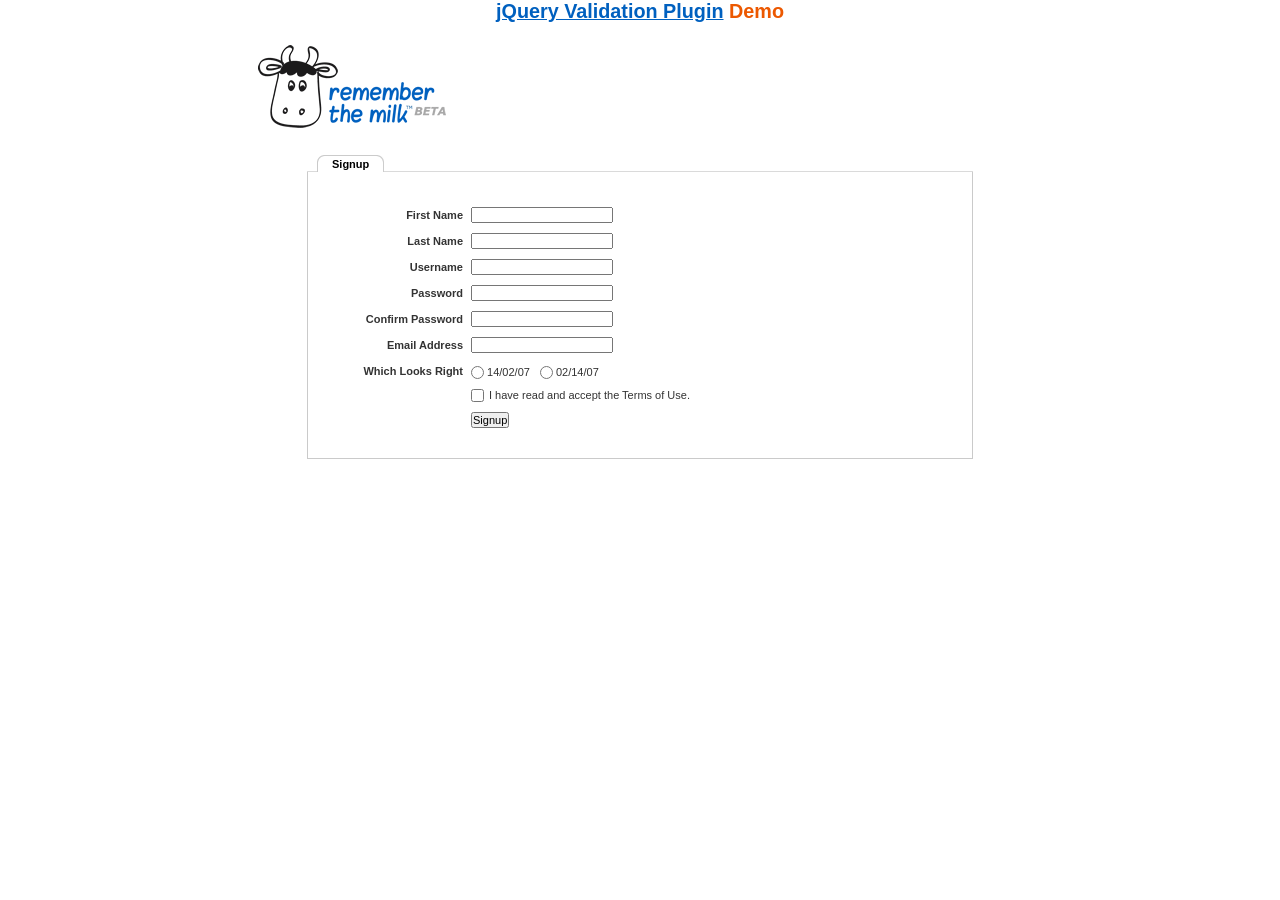
<file: library/jquery-validation-1.17.0/demo/milk/index.html>
<!DOCTYPE html>
<html lang="en">
<head>
	<meta charset="utf-8">
	<title>Remember The Milk signup form - jQuery Validate plugin demo - with friendly permission from the RTM team</title>
	<link rel="stylesheet" href="milk.css">
	<script src="../../lib/jquery.js"></script>
	<script src="../../lib/jquery.mockjax.js"></script>
	<script src="../../dist/jquery.validate.js"></script>
	<script>
	$(document).ready(function() {
		$.mockjax({
			url: "emails.action",
			response: function(settings) {
				var email = settings.data.email,
					emails = ["glen@marketo.com", "george@bush.gov", "me@god.com", "aboutface@cooper.com", "steam@valve.com", "bill@gates.com"];
				this.responseText = "true";
				if ($.inArray(email, emails) !== -1) {
					this.responseText = "false";
				}
			},
			responseTime: 500
		});

		$.mockjax({
			url: "users.action",
			response: function(settings) {
				var user = settings.data.username,
					users = ["asdf", "Peter", "Peter2", "George"];
				this.responseText = "true";
				if ($.inArray(user, users) !== -1) {
					this.responseText = "false";
				}
			},
			responseTime: 500
		});

		// validate signup form on keyup and submit
		var validator = $("#signupform").validate({
			rules: {
				firstname: "required",
				lastname: "required",
				username: {
					required: true,
					minlength: 2,
					remote: "users.action"
				},
				password: {
					required: true,
					minlength: 5
				},
				password_confirm: {
					required: true,
					minlength: 5,
					equalTo: "#password"
				},
				email: {
					required: true,
					email: true,
					remote: "emails.action"
				},
				dateformat: "required",
				terms: "required"
			},
			messages: {
				firstname: "Enter your firstname",
				lastname: "Enter your lastname",
				username: {
					required: "Enter a username",
					minlength: jQuery.validator.format("Enter at least {0} characters"),
					remote: jQuery.validator.format("{0} is already in use")
				},
				password: {
					required: "Provide a password",
					minlength: jQuery.validator.format("Enter at least {0} characters")
				},
				password_confirm: {
					required: "Repeat your password",
					minlength: jQuery.validator.format("Enter at least {0} characters"),
					equalTo: "Enter the same password as above"
				},
				email: {
					required: "Please enter a valid email address",
					minlength: "Please enter a valid email address",
					remote: jQuery.validator.format("{0} is already in use")
				},
				dateformat: "Choose your preferred dateformat",
				terms: " "
			},
			// the errorPlacement has to take the table layout into account
			errorPlacement: function(error, element) {
				if (element.is(":radio"))
					error.appendTo(element.parent().next().next());
				else if (element.is(":checkbox"))
					error.appendTo(element.next());
				else
					error.appendTo(element.parent().next());
			},
			// specifying a submitHandler prevents the default submit, good for the demo
			submitHandler: function() {
				alert("submitted!");
			},
			// set this class to error-labels to indicate valid fields
			success: function(label) {
				// set &nbsp; as text for IE
				label.html("&nbsp;").addClass("checked");
			},
			highlight: function(element, errorClass) {
				$(element).parent().next().find("." + errorClass).removeClass("checked");
			}
		});

		// propose username by combining first- and lastname
		$("#username").focus(function() {
			var firstname = $("#firstname").val();
			var lastname = $("#lastname").val();
			if (firstname && lastname && !this.value) {
				this.value = (firstname + "." + lastname).toLowerCase();
			}
		});
	});
	</script>
</head>
<body>
<h1 id="banner"><a href="https://jqueryvalidation.org/">jQuery Validation Plugin</a> Demo</h1>
<div id="main">
	<div id="content">
		<div id="header">
			<div id="headerlogo">
				<img src="milk.png" alt="Remember The Milk">
			</div>
		</div>
		<div style="clear: both;">
			<div></div>
		</div>
		<div class="content">
			<div id="signupbox">
				<div id="signuptab">
					<ul>
						<li id="signupcurrent"><a href=" ">Signup</a>
						</li>
					</ul>
				</div>
				<div id="signupwrap">
					<form id="signupform" autocomplete="off" method="get" action="">
						<table>
							<tr>
								<td class="label">
									<label id="lfirstname" for="firstname">First Name</label>
								</td>
								<td class="field">
									<input id="firstname" name="firstname" type="text" value="" maxlength="100">
								</td>
								<td class="status"></td>
							</tr>
							<tr>
								<td class="label">
									<label id="llastname" for="lastname">Last Name</label>
								</td>
								<td class="field">
									<input id="lastname" name="lastname" type="text" value="" maxlength="100">
								</td>
								<td class="status"></td>
							</tr>
							<tr>
								<td class="label">
									<label id="lusername" for="username">Username</label>
								</td>
								<td class="field">
									<input id="username" name="username" type="text" value="" maxlength="50">
								</td>
								<td class="status"></td>
							</tr>
							<tr>
								<td class="label">
									<label id="lpassword" for="password">Password</label>
								</td>
								<td class="field">
									<input id="password" name="password" type="password" maxlength="50" value="">
								</td>
								<td class="status"></td>
							</tr>
							<tr>
								<td class="label">
									<label id="lpassword_confirm" for="password_confirm">Confirm Password</label>
								</td>
								<td class="field">
									<input id="password_confirm" name="password_confirm" type="password" maxlength="50" value="">
								</td>
								<td class="status"></td>
							</tr>
							<tr>
								<td class="label">
									<label id="lemail" for="email">Email Address</label>
								</td>
								<td class="field">
									<input id="email" name="email" type="text" value="" maxlength="150">
								</td>
								<td class="status"></td>
							</tr>
							<tr>
								<td class="label">
									<label>Which Looks Right</label>
								</td>
								<td class="field" colspan="2" style="vertical-align: top; padding-top: 2px;">
									<table>
										<tbody>
											<tr>
												<td style="padding-right: 5px;">
													<input id="dateformat_eu" name="dateformat" type="radio" value="0">
													<label id="ldateformat_eu" for="dateformat_eu">14/02/07</label>
												</td>
												<td style="padding-left: 5px;">
													<input id="dateformat_am" name="dateformat" type="radio" value="1">
													<label id="ldateformat_am" for="dateformat_am">02/14/07</label>
												</td>
												<td>
												</td>
											</tr>
										</tbody>
									</table>
								</td>
							</tr>
							<tr>
								<td class="label">&nbsp;</td>
								<td class="field" colspan="2">
									<div id="termswrap">
										<input id="terms" type="checkbox" name="terms">
										<label id="lterms" for="terms">I have read and accept the Terms of Use.</label>
									</div>
									<!-- /termswrap -->
								</td>
							</tr>
							<tr>
								<td class="label">
									<label id="lsignupsubmit" for="signupsubmit">Signup</label>
								</td>
								<td class="field" colspan="2">
									<input id="signupsubmit" name="signup" type="submit" value="Signup">
								</td>
							</tr>
						</table>
					</form>
				</div>
			</div>
		</div>
	</div>
</div>
</body>
</html>
</file>
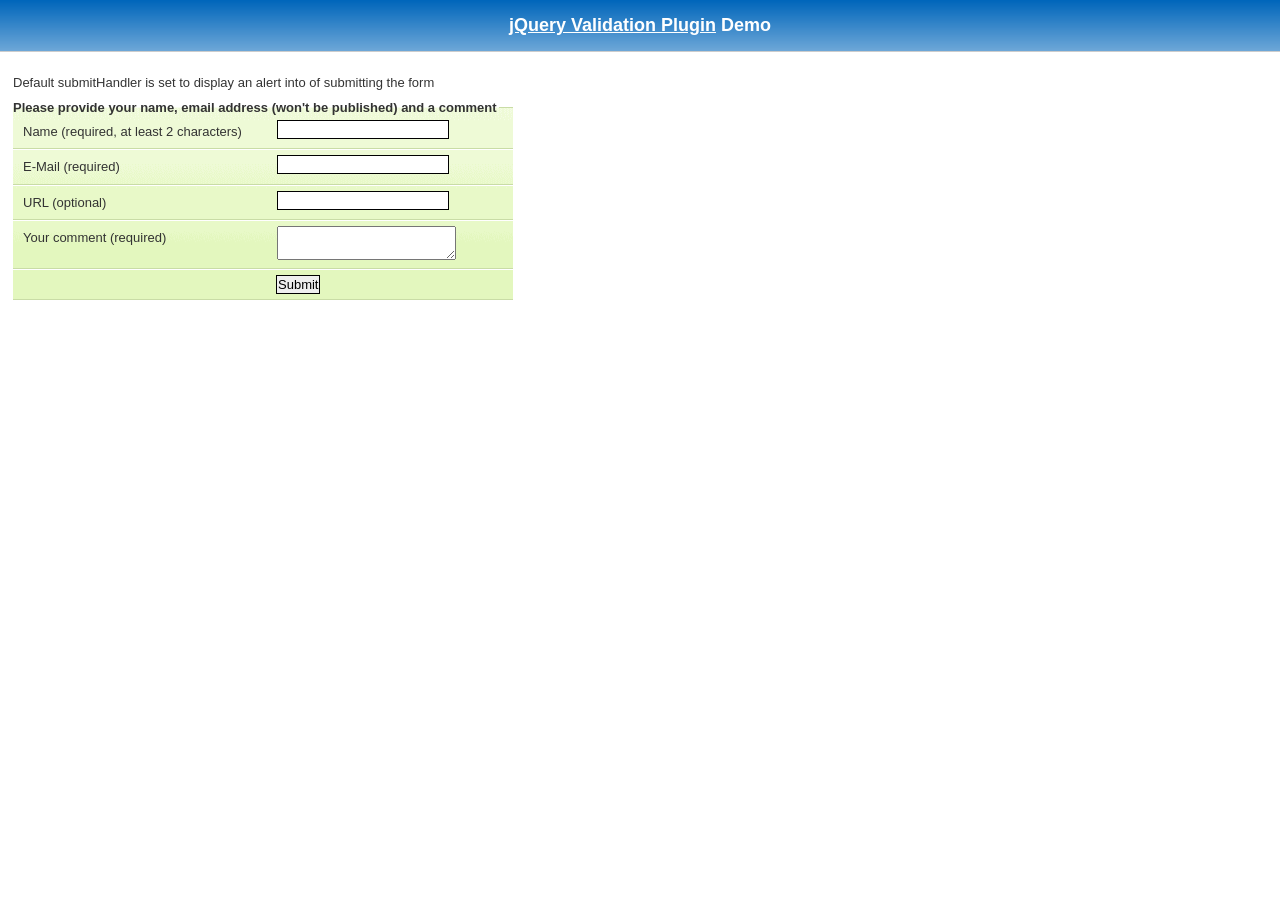
<file: library/jquery-validation-1.17.0/demo/requirejs/index.html>
<!DOCTYPE html>
<html lang="en">
	<head>
		<meta charset="utf-8">
		<title>jQuery validation plug-in - requirejs demo</title>

		<link rel="stylesheet" href="../css/screen.css">

		<style type="text/css">
			#commentForm { width: 500px; }
			#commentForm label { width: 250px; }
			#commentForm label.error, #commentForm input.submit { margin-left: 253px; }
		</style>
</head>
<body>

	<h1 id="banner"><a href="https://jqueryvalidation.org/">jQuery Validation Plugin</a> Demo</h1>
	<div id="main">

		<p>Default submitHandler is set to display an alert into of submitting the form</p>
		<form class="cmxform" id="commentForm" method="get" action="">
			<fieldset>
				<legend>Please provide your name, email address (won't be published) and a comment</legend>
				<p>
					<label for="cname">Name (required, at least 2 characters)</label>
					<input id="cname" name="name" minlength="2" type="text" required>
				</p>
				<p>
					<label for="cemail">E-Mail (required)</label>
					<input id="cemail" type="email" name="email" required>
				</p>
				<p>
					<label for="curl">URL (optional)</label>
					<input id="curl" type="url" name="url">
				</p>
				<p>
					<label for="ccomment">Your comment (required)</label>
					<textarea id="ccomment" name="comment" required></textarea>
				</p>
				<p>
					<input class="submit" type="submit" value="Submit">
				</p>
			</fieldset>
		</form>

		<script>
		var require = {
			paths: {
				"jquery": "../../lib/jquery-3.1.1"
			}
		};
		</script>
		<script src="../../lib/require.js" data-main="app.js"></script>
	</div>
</body>
</html>
</file>
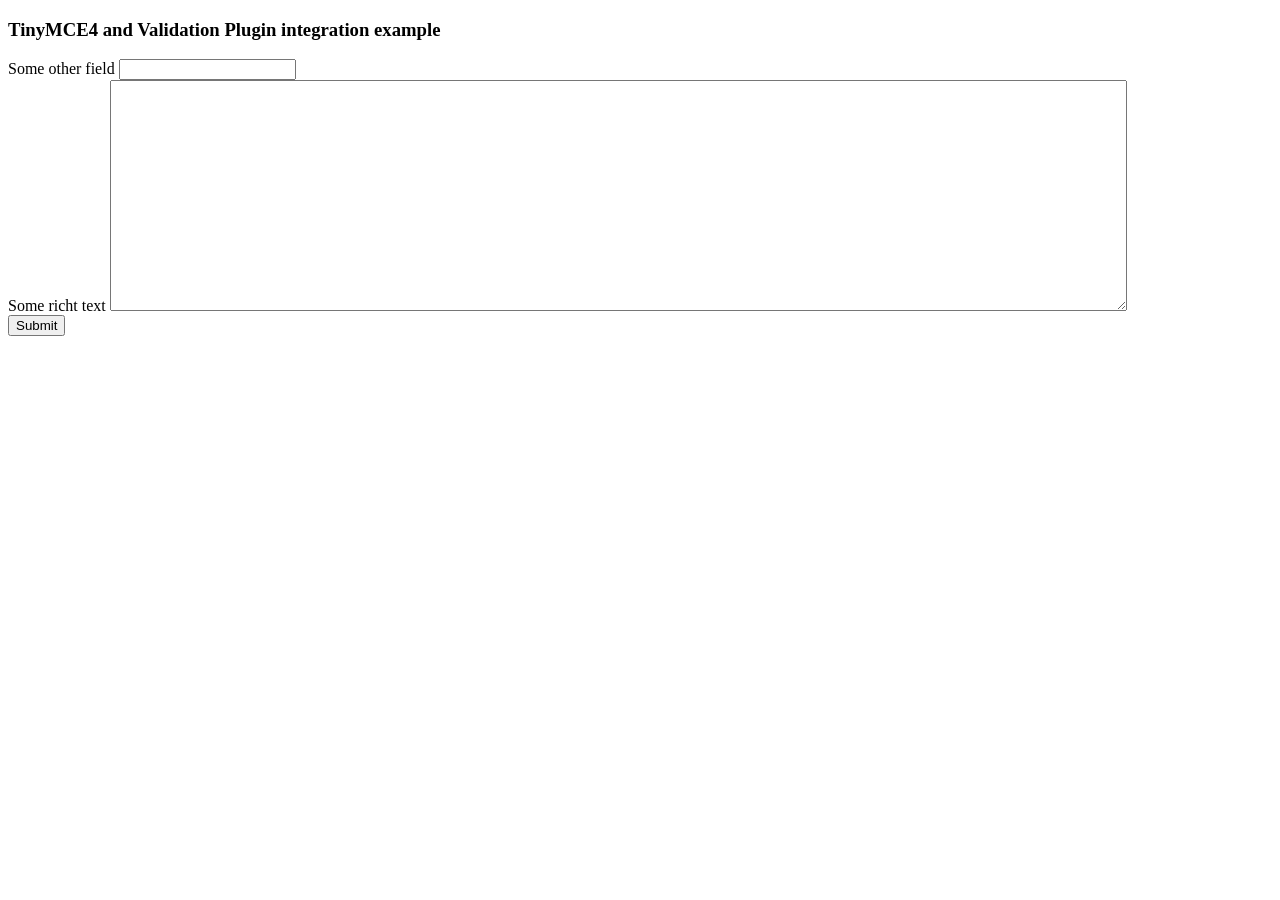
<file: library/jquery-validation-1.17.0/demo/tinymce4/index.html>
<!doctype html>
<html lang="en">
<head>
	<meta charset="utf-8">
	<title>jQuery Validation plugin: integration with TinyMCE</title>
	<script src="../../lib/jquery.js"></script>
	<script src="../../dist/jquery.validate.js"></script>
	<script src="//tinymce.cachefly.net/4.1/tinymce.min.js"></script>
	<script>
	tinymce.init({
		mode: "textareas",

		setup: function(editor) {
			editor.on('change', function(e) {
				tinymce.triggerSave();
				$("#" + editor.id).valid();
			});
		}

	});
	$(function() {
		var validator = $("#myform").submit(function() {
			// update underlying textarea before submit validation
			tinyMCE.triggerSave();
		}).validate({
			ignore: "",
			rules: {
				title: "required",
				content: "required"
			},
			errorPlacement: function(label, element) {
				// position error label after generated textarea
				if (element.is("textarea")) {
					label.insertAfter(element.next());
				} else {
					label.insertAfter(element)
				}
			}
		});
		validator.focusInvalid = function() {
			// put focus on tinymce on submit validation
			if (this.settings.focusInvalid) {
				try {
					var toFocus = $(this.findLastActive() || this.errorList.length && this.errorList[0].element || []);
					if (toFocus.is("textarea")) {
						tinyMCE.get(toFocus.attr("id")).focus();
					} else {
						toFocus.filter(":visible").focus();
					}
				} catch (e) {
					// ignore IE throwing errors when focusing hidden elements
				}
			}
		}
	})
	</script>
	<!-- /TinyMCE -->
</head>
<body>
<form id="myform" action="">
	<h3>TinyMCE4 and Validation Plugin integration example</h3>
	<label>Some other field</label>
	<input name="title">
	<br>
	<label>Some richt text</label>
	<textarea id="content" name="content" rows="15" cols="80" style="width: 80%"></textarea>
	<br>
	<input type="submit" name="save" value="Submit">
</form>
</body>
</html>
</file>
<file: library/jquery-validation-1.17.0/demo/css/screen.css>
/**********************************

Use: Main Screen Import

***********************************/

@import "reset.css";
@import "core.css";

@import "cmxformTemplate.css";
@import "cmxform.css";
</file>
<file: templates/Hosting/hosting-one-page-template/assets/css/fonticons.css>
@font-face {
	font-family: 'Linearicons-Free';
	src:url('../fonts/Linearicons-Free.eot?w118d');
	src:url('../fonts/Linearicons-Free.eot?#iefixw118d') format('embedded-opentype'),
		url('../fonts/Linearicons-Free.woff2?w118d') format('woff2'),
		url('../fonts/Linearicons-Free.woff?w118d') format('woff'),
		url('../fonts/Linearicons-Free.ttf?w118d') format('truetype'),
		url('../fonts/Linearicons-Free.svg?w118d#Linearicons-Free') format('svg');
	font-weight: normal;
	font-style: normal;
}

.lnr {
	font-family: 'Linearicons-Free';
	speak: none;
	font-style: normal;
	font-weight: normal;
	font-variant: normal;
	text-transform: none;
	line-height: 1;

	/* Better Font Rendering =========== */
	-webkit-font-smoothing: antialiased;
	-moz-osx-font-smoothing: grayscale;
}

.lnr-home:before {
	content: "\e800";
}
.lnr-apartment:before {
	content: "\e801";
}
.lnr-pencil:before {
	content: "\e802";
}
.lnr-magic-wand:before {
	content: "\e803";
}
.lnr-drop:before {
	content: "\e804";
}
.lnr-lighter:before {
	content: "\e805";
}
.lnr-poop:before {
	content: "\e806";
}
.lnr-sun:before {
	content: "\e807";
}
.lnr-moon:before {
	content: "\e808";
}
.lnr-cloud:before {
	content: "\e809";
}
.lnr-cloud-upload:before {
	content: "\e80a";
}
.lnr-cloud-download:before {
	content: "\e80b";
}
.lnr-cloud-sync:before {
	content: "\e80c";
}
.lnr-cloud-check:before {
	content: "\e80d";
}
.lnr-database:before {
	content: "\e80e";
}
.lnr-lock:before {
	content: "\e80f";
}
.lnr-cog:before {
	content: "\e810";
}
.lnr-trash:before {
	content: "\e811";
}
.lnr-dice:before {
	content: "\e812";
}
.lnr-heart:before {
	content: "\e813";
}
.lnr-star:before {
	content: "\e814";
}
.lnr-star-half:before {
	content: "\e815";
}
.lnr-star-empty:before {
	content: "\e816";
}
.lnr-flag:before {
	content: "\e817";
}
.lnr-envelope:before {
	content: "\e818";
}
.lnr-paperclip:before {
	content: "\e819";
}
.lnr-inbox:before {
	content: "\e81a";
}
.lnr-eye:before {
	content: "\e81b";
}
.lnr-printer:before {
	content: "\e81c";
}
.lnr-file-empty:before {
	content: "\e81d";
}
.lnr-file-add:before {
	content: "\e81e";
}
.lnr-enter:before {
	content: "\e81f";
}
.lnr-exit:before {
	content: "\e820";
}
.lnr-graduation-hat:before {
	content: "\e821";
}
.lnr-license:before {
	content: "\e822";
}
.lnr-music-note:before {
	content: "\e823";
}
.lnr-film-play:before {
	content: "\e824";
}
.lnr-camera-video:before {
	content: "\e825";
}
.lnr-camera:before {
	content: "\e826";
}
.lnr-picture:before {
	content: "\e827";
}
.lnr-book:before {
	content: "\e828";
}
.lnr-bookmark:before {
	content: "\e829";
}
.lnr-user:before {
	content: "\e82a";
}
.lnr-users:before {
	content: "\e82b";
}
.lnr-shirt:before {
	content: "\e82c";
}
.lnr-store:before {
	content: "\e82d";
}
.lnr-cart:before {
	content: "\e82e";
}
.lnr-tag:before {
	content: "\e82f";
}
.lnr-phone-handset:before {
	content: "\e830";
}
.lnr-phone:before {
	content: "\e831";
}
.lnr-pushpin:before {
	content: "\e832";
}
.lnr-map-marker:before {
	content: "\e833";
}
.lnr-map:before {
	content: "\e834";
}
.lnr-location:before {
	content: "\e835";
}
.lnr-calendar-full:before {
	content: "\e836";
}
.lnr-keyboard:before {
	content: "\e837";
}
.lnr-spell-check:before {
	content: "\e838";
}
.lnr-screen:before {
	content: "\e839";
}
.lnr-smartphone:before {
	content: "\e83a";
}
.lnr-tablet:before {
	content: "\e83b";
}
.lnr-laptop:before {
	content: "\e83c";
}
.lnr-laptop-phone:before {
	content: "\e83d";
}
.lnr-power-switch:before {
	content: "\e83e";
}
.lnr-bubble:before {
	content: "\e83f";
}
.lnr-heart-pulse:before {
	content: "\e840";
}
.lnr-construction:before {
	content: "\e841";
}
.lnr-pie-chart:before {
	content: "\e842";
}
.lnr-chart-bars:before {
	content: "\e843";
}
.lnr-gift:before {
	content: "\e844";
}
.lnr-diamond:before {
	content: "\e845";
}
.lnr-linearicons:before {
	content: "\e846";
}
.lnr-dinner:before {
	content: "\e847";
}
.lnr-coffee-cup:before {
	content: "\e848";
}
.lnr-leaf:before {
	content: "\e849";
}
.lnr-paw:before {
	content: "\e84a";
}
.lnr-rocket:before {
	content: "\e84b";
}
.lnr-briefcase:before {
	content: "\e84c";
}
.lnr-bus:before {
	content: "\e84d";
}
.lnr-car:before {
	content: "\e84e";
}
.lnr-train:before {
	content: "\e84f";
}
.lnr-bicycle:before {
	content: "\e850";
}
.lnr-wheelchair:before {
	content: "\e851";
}
.lnr-select:before {
	content: "\e852";
}
.lnr-earth:before {
	content: "\e853";
}
.lnr-smile:before {
	content: "\e854";
}
.lnr-sad:before {
	content: "\e855";
}
.lnr-neutral:before {
	content: "\e856";
}
.lnr-mustache:before {
	content: "\e857";
}
.lnr-alarm:before {
	content: "\e858";
}
.lnr-bullhorn:before {
	content: "\e859";
}
.lnr-volume-high:before {
	content: "\e85a";
}
.lnr-volume-medium:before {
	content: "\e85b";
}
.lnr-volume-low:before {
	content: "\e85c";
}
.lnr-volume:before {
	content: "\e85d";
}
.lnr-mic:before {
	content: "\e85e";
}
.lnr-hourglass:before {
	content: "\e85f";
}
.lnr-undo:before {
	content: "\e860";
}
.lnr-redo:before {
	content: "\e861";
}
.lnr-sync:before {
	content: "\e862";
}
.lnr-history:before {
	content: "\e863";
}
.lnr-clock:before {
	content: "\e864";
}
.lnr-download:before {
	content: "\e865";
}
.lnr-upload:before {
	content: "\e866";
}
.lnr-enter-down:before {
	content: "\e867";
}
.lnr-exit-up:before {
	content: "\e868";
}
.lnr-bug:before {
	content: "\e869";
}
.lnr-code:before {
	content: "\e86a";
}
.lnr-link:before {
	content: "\e86b";
}
.lnr-unlink:before {
	content: "\e86c";
}
.lnr-thumbs-up:before {
	content: "\e86d";
}
.lnr-thumbs-down:before {
	content: "\e86e";
}
.lnr-magnifier:before {
	content: "\e86f";
}
.lnr-cross:before {
	content: "\e870";
}
.lnr-menu:before {
	content: "\e871";
}
.lnr-list:before {
	content: "\e872";
}
.lnr-chevron-up:before {
	content: "\e873";
}
.lnr-chevron-down:before {
	content: "\e874";
}
.lnr-chevron-left:before {
	content: "\e875";
}
.lnr-chevron-right:before {
	content: "\e876";
}
.lnr-arrow-up:before {
	content: "\e877";
}
.lnr-arrow-down:before {
	content: "\e878";
}
.lnr-arrow-left:before {
	content: "\e879";
}
.lnr-arrow-right:before {
	content: "\e87a";
}
.lnr-move:before {
	content: "\e87b";
}
.lnr-warning:before {
	content: "\e87c";
}
.lnr-question-circle:before {
	content: "\e87d";
}
.lnr-menu-circle:before {
	content: "\e87e";
}
.lnr-checkmark-circle:before {
	content: "\e87f";
}
.lnr-cross-circle:before {
	content: "\e880";
}
.lnr-plus-circle:before {
	content: "\e881";
}
.lnr-circle-minus:before {
	content: "\e882";
}
.lnr-arrow-up-circle:before {
	content: "\e883";
}
.lnr-arrow-down-circle:before {
	content: "\e884";
}
.lnr-arrow-left-circle:before {
	content: "\e885";
}
.lnr-arrow-right-circle:before {
	content: "\e886";
}
.lnr-chevron-up-circle:before {
	content: "\e887";
}
.lnr-chevron-down-circle:before {
	content: "\e888";
}
.lnr-chevron-left-circle:before {
	content: "\e889";
}
.lnr-chevron-right-circle:before {
	content: "\e88a";
}
.lnr-crop:before {
	content: "\e88b";
}
.lnr-frame-expand:before {
	content: "\e88c";
}
.lnr-frame-contract:before {
	content: "\e88d";
}
.lnr-layers:before {
	content: "\e88e";
}
.lnr-funnel:before {
	content: "\e88f";
}
.lnr-text-format:before {
	content: "\e890";
}
.lnr-text-format-remove:before {
	content: "\e891";
}
.lnr-text-size:before {
	content: "\e892";
}
.lnr-bold:before {
	content: "\e893";
}
.lnr-italic:before {
	content: "\e894";
}
.lnr-underline:before {
	content: "\e895";
}
.lnr-strikethrough:before {
	content: "\e896";
}
.lnr-highlight:before {
	content: "\e897";
}
.lnr-text-align-left:before {
	content: "\e898";
}
.lnr-text-align-center:before {
	content: "\e899";
}
.lnr-text-align-right:before {
	content: "\e89a";
}
.lnr-text-align-justify:before {
	content: "\e89b";
}
.lnr-line-spacing:before {
	content: "\e89c";
}
.lnr-indent-increase:before {
	content: "\e89d";
}
.lnr-indent-decrease:before {
	content: "\e89e";
}
.lnr-pilcrow:before {
	content: "\e89f";
}
.lnr-direction-ltr:before {
	content: "\e8a0";
}
.lnr-direction-rtl:before {
	content: "\e8a1";
}
.lnr-page-break:before {
	content: "\e8a2";
}
.lnr-sort-alpha-asc:before {
	content: "\e8a3";
}
.lnr-sort-amount-asc:before {
	content: "\e8a4";
}
.lnr-hand:before {
	content: "\e8a5";
}
.lnr-pointer-up:before {
	content: "\e8a6";
}
.lnr-pointer-right:before {
	content: "\e8a7";
}
.lnr-pointer-down:before {
	content: "\e8a8";
}
.lnr-pointer-left:before {
	content: "\e8a9";
}
</file>
<file: templates/Hosting/hosting-one-page-template/assets/fonts/stylesheet.css>
@font-face {
	font-family:'open_sansbold';
	font-weight:normal;
	font-style:normal;
	src:url('opensans-bold.woff2') format('woff2');
}
@font-face {
	font-family:'open_sansbold_italic';
	font-weight:normal;
	font-style:normal;
	src:url('opensans-bolditalic.woff2') format('woff2');
}
@font-face {
	font-family:'open_sansextrabold';
	font-weight:normal;
	font-style:normal;
	src:url('opensans-extrabold.woff2') format('woff2');
}
@font-face {
	font-family:'open_sansextrabold_italic';
	font-weight:normal;
	font-style:normal;
	src:url('opensans-extrabolditalic.woff2') format('woff2');
}
@font-face {
	font-family:'open_sansitalic';
	font-weight:normal;
	font-style:normal;
	src:url('opensans-italic.woff2') format('woff2');
}
@font-face {
	font-family:'open_sanslight';
	font-weight:normal;
	font-style:normal;
	src:url('opensans-light.woff2') format('woff2');
}
@font-face {
	font-family:'open_sanslight_italic';
	font-weight:normal;
	font-style:normal;
	src:url('opensans-lightitalic.woff2') format('woff2');
}
@font-face {
	font-family:'open_sansregular';
	font-weight:normal;
	font-style:normal;
	src:url('opensans-regular.woff2') format('woff2');
}
@font-face {
	font-family:'open_sanssemibold';
	font-weight:normal;
	font-style:normal;
	src:url('opensans-semibold.woff2') format('woff2');
}
@font-face {
	font-family:'open_sanssemibold_italic';
	font-weight:normal;
	font-style:normal;
	src:url('opensans-semibolditalic.woff2') format('woff2');
}
</file>
<file: templates/Hosting/hosting-one-page-template/assets/css/plugins.css>
/*
Author: XpeedStudio
Author URI: http://themeforest.net/user/XpeedStudio/portfolio
*/


//Animate CSS

@charset "UTF-8";.animated{-webkit-animation-duration:1s;animation-duration:1s;-webkit-animation-fill-mode:both;animation-fill-mode:both}.animated.hinge{-webkit-animation-duration:2s;animation-duration:2s}@-webkit-keyframes bounce{0%,20%,50%,80%,100%{-webkit-transform:translateY(0);transform:translateY(0)}40%{-webkit-transform:translateY(-30px);transform:translateY(-30px)}60%{-webkit-transform:translateY(-15px);transform:translateY(-15px)}}@keyframes bounce{0%,20%,50%,80%,100%{-webkit-transform:translateY(0);-ms-transform:translateY(0);transform:translateY(0)}40%{-webkit-transform:translateY(-30px);-ms-transform:translateY(-30px);transform:translateY(-30px)}60%{-webkit-transform:translateY(-15px);-ms-transform:translateY(-15px);transform:translateY(-15px)}}.bounce{-webkit-animation-name:bounce;animation-name:bounce}@-webkit-keyframes flash{0%,50%,100%{opacity:1}25%,75%{opacity:0}}@keyframes flash{0%,50%,100%{opacity:1}25%,75%{opacity:0}}.flash{-webkit-animation-name:flash;animation-name:flash}@-webkit-keyframes pulse{0%{-webkit-transform:scale(1);transform:scale(1)}50%{-webkit-transform:scale(1.1);transform:scale(1.1)}100%{-webkit-transform:scale(1);transform:scale(1)}}@keyframes pulse{0%{-webkit-transform:scale(1);-ms-transform:scale(1);transform:scale(1)}50%{-webkit-transform:scale(1.1);-ms-transform:scale(1.1);transform:scale(1.1)}100%{-webkit-transform:scale(1);-ms-transform:scale(1);transform:scale(1)}}.pulse{-webkit-animation-name:pulse;animation-name:pulse}@-webkit-keyframes shake{0%,100%{-webkit-transform:translateX(0);transform:translateX(0)}10%,30%,50%,70%,90%{-webkit-transform:translateX(-10px);transform:translateX(-10px)}20%,40%,60%,80%{-webkit-transform:translateX(10px);transform:translateX(10px)}}@keyframes shake{0%,100%{-webkit-transform:translateX(0);-ms-transform:translateX(0);transform:translateX(0)}10%,30%,50%,70%,90%{-webkit-transform:translateX(-10px);-ms-transform:translateX(-10px);transform:translateX(-10px)}20%,40%,60%,80%{-webkit-transform:translateX(10px);-ms-transform:translateX(10px);transform:translateX(10px)}}.shake{-webkit-animation-name:shake;animation-name:shake}@-webkit-keyframes swing{20%{-webkit-transform:rotate(15deg);transform:rotate(15deg)}40%{-webkit-transform:rotate(-10deg);transform:rotate(-10deg)}60%{-webkit-transform:rotate(5deg);transform:rotate(5deg)}80%{-webkit-transform:rotate(-5deg);transform:rotate(-5deg)}100%{-webkit-transform:rotate(0);transform:rotate(0)}}@keyframes swing{20%{-webkit-transform:rotate(15deg);-ms-transform:rotate(15deg);transform:rotate(15deg)}40%{-webkit-transform:rotate(-10deg);-ms-transform:rotate(-10deg);transform:rotate(-10deg)}60%{-webkit-transform:rotate(5deg);-ms-transform:rotate(5deg);transform:rotate(5deg)}80%{-webkit-transform:rotate(-5deg);-ms-transform:rotate(-5deg);transform:rotate(-5deg)}100%{-webkit-transform:rotate(0);-ms-transform:rotate(0);transform:rotate(0)}}.swing{-webkit-transform-origin:top center;-ms-transform-origin:top center;transform-origin:top center;-webkit-animation-name:swing;animation-name:swing}@-webkit-keyframes tada{0%{-webkit-transform:scale(1);transform:scale(1)}10%,20%{-webkit-transform:scale(.9)rotate(-3deg);transform:scale(.9)rotate(-3deg)}30%,50%,70%,90%{-webkit-transform:scale(1.1)rotate(3deg);transform:scale(1.1)rotate(3deg)}40%,60%,80%{-webkit-transform:scale(1.1)rotate(-3deg);transform:scale(1.1)rotate(-3deg)}100%{-webkit-transform:scale(1)rotate(0);transform:scale(1)rotate(0)}}@keyframes tada{0%{-webkit-transform:scale(1);-ms-transform:scale(1);transform:scale(1)}10%,20%{-webkit-transform:scale(.9)rotate(-3deg);-ms-transform:scale(.9)rotate(-3deg);transform:scale(.9)rotate(-3deg)}30%,50%,70%,90%{-webkit-transform:scale(1.1)rotate(3deg);-ms-transform:scale(1.1)rotate(3deg);transform:scale(1.1)rotate(3deg)}40%,60%,80%{-webkit-transform:scale(1.1)rotate(-3deg);-ms-transform:scale(1.1)rotate(-3deg);transform:scale(1.1)rotate(-3deg)}100%{-webkit-transform:scale(1)rotate(0);-ms-transform:scale(1)rotate(0);transform:scale(1)rotate(0)}}.tada{-webkit-animation-name:tada;animation-name:tada}@-webkit-keyframes wobble{0%{-webkit-transform:translateX(0%);transform:translateX(0%)}15%{-webkit-transform:translateX(-25%)rotate(-5deg);transform:translateX(-25%)rotate(-5deg)}30%{-webkit-transform:translateX(20%)rotate(3deg);transform:translateX(20%)rotate(3deg)}45%{-webkit-transform:translateX(-15%)rotate(-3deg);transform:translateX(-15%)rotate(-3deg)}60%{-webkit-transform:translateX(10%)rotate(2deg);transform:translateX(10%)rotate(2deg)}75%{-webkit-transform:translateX(-5%)rotate(-1deg);transform:translateX(-5%)rotate(-1deg)}100%{-webkit-transform:translateX(0%);transform:translateX(0%)}}@keyframes wobble{0%{-webkit-transform:translateX(0%);-ms-transform:translateX(0%);transform:translateX(0%)}15%{-webkit-transform:translateX(-25%)rotate(-5deg);-ms-transform:translateX(-25%)rotate(-5deg);transform:translateX(-25%)rotate(-5deg)}30%{-webkit-transform:translateX(20%)rotate(3deg);-ms-transform:translateX(20%)rotate(3deg);transform:translateX(20%)rotate(3deg)}45%{-webkit-transform:translateX(-15%)rotate(-3deg);-ms-transform:translateX(-15%)rotate(-3deg);transform:translateX(-15%)rotate(-3deg)}60%{-webkit-transform:translateX(10%)rotate(2deg);-ms-transform:translateX(10%)rotate(2deg);transform:translateX(10%)rotate(2deg)}75%{-webkit-transform:translateX(-5%)rotate(-1deg);-ms-transform:translateX(-5%)rotate(-1deg);transform:translateX(-5%)rotate(-1deg)}100%{-webkit-transform:translateX(0%);-ms-transform:translateX(0%);transform:translateX(0%)}}.wobble{-webkit-animation-name:wobble;animation-name:wobble}@-webkit-keyframes bounceIn{0%{opacity:0;-webkit-transform:scale(.3);transform:scale(.3)}50%{opacity:1;-webkit-transform:scale(1.05);transform:scale(1.05)}70%{-webkit-transform:scale(.9);transform:scale(.9)}100%{-webkit-transform:scale(1);transform:scale(1)}}@keyframes bounceIn{0%{opacity:0;-webkit-transform:scale(.3);-ms-transform:scale(.3);transform:scale(.3)}50%{opacity:1;-webkit-transform:scale(1.05);-ms-transform:scale(1.05);transform:scale(1.05)}70%{-webkit-transform:scale(.9);-ms-transform:scale(.9);transform:scale(.9)}100%{-webkit-transform:scale(1);-ms-transform:scale(1);transform:scale(1)}}.bounceIn{-webkit-animation-name:bounceIn;animation-name:bounceIn}@-webkit-keyframes bounceInDown{0%{opacity:0;-webkit-transform:translateY(-2000px);transform:translateY(-2000px)}60%{opacity:1;-webkit-transform:translateY(30px);transform:translateY(30px)}80%{-webkit-transform:translateY(-10px);transform:translateY(-10px)}100%{-webkit-transform:translateY(0);transform:translateY(0)}}@keyframes bounceInDown{0%{opacity:0;-webkit-transform:translateY(-2000px);-ms-transform:translateY(-2000px);transform:translateY(-2000px)}60%{opacity:1;-webkit-transform:translateY(30px);-ms-transform:translateY(30px);transform:translateY(30px)}80%{-webkit-transform:translateY(-10px);-ms-transform:translateY(-10px);transform:translateY(-10px)}100%{-webkit-transform:translateY(0);-ms-transform:translateY(0);transform:translateY(0)}}.bounceInDown{-webkit-animation-name:bounceInDown;animation-name:bounceInDown}@-webkit-keyframes bounceInLeft{0%{opacity:0;-webkit-transform:translateX(-2000px);transform:translateX(-2000px)}60%{opacity:1;-webkit-transform:translateX(30px);transform:translateX(30px)}80%{-webkit-transform:translateX(-10px);transform:translateX(-10px)}100%{-webkit-transform:translateX(0);transform:translateX(0)}}@keyframes bounceInLeft{0%{opacity:0;-webkit-transform:translateX(-2000px);-ms-transform:translateX(-2000px);transform:translateX(-2000px)}60%{opacity:1;-webkit-transform:translateX(30px);-ms-transform:translateX(30px);transform:translateX(30px)}80%{-webkit-transform:translateX(-10px);-ms-transform:translateX(-10px);transform:translateX(-10px)}100%{-webkit-transform:translateX(0);-ms-transform:translateX(0);transform:translateX(0)}}.bounceInLeft{-webkit-animation-name:bounceInLeft;animation-name:bounceInLeft}@-webkit-keyframes bounceInRight{0%{opacity:0;-webkit-transform:translateX(2000px);transform:translateX(2000px)}60%{opacity:1;-webkit-transform:translateX(-30px);transform:translateX(-30px)}80%{-webkit-transform:translateX(10px);transform:translateX(10px)}100%{-webkit-transform:translateX(0);transform:translateX(0)}}@keyframes bounceInRight{0%{opacity:0;-webkit-transform:translateX(2000px);-ms-transform:translateX(2000px);transform:translateX(2000px)}60%{opacity:1;-webkit-transform:translateX(-30px);-ms-transform:translateX(-30px);transform:translateX(-30px)}80%{-webkit-transform:translateX(10px);-ms-transform:translateX(10px);transform:translateX(10px)}100%{-webkit-transform:translateX(0);-ms-transform:translateX(0);transform:translateX(0)}}.bounceInRight{-webkit-animation-name:bounceInRight;animation-name:bounceInRight}@-webkit-keyframes bounceInUp{0%{opacity:0;-webkit-transform:translateY(2000px);transform:translateY(2000px)}60%{opacity:1;-webkit-transform:translateY(-30px);transform:translateY(-30px)}80%{-webkit-transform:translateY(10px);transform:translateY(10px)}100%{-webkit-transform:translateY(0);transform:translateY(0)}}@keyframes bounceInUp{0%{opacity:0;-webkit-transform:translateY(2000px);-ms-transform:translateY(2000px);transform:translateY(2000px)}60%{opacity:1;-webkit-transform:translateY(-30px);-ms-transform:translateY(-30px);transform:translateY(-30px)}80%{-webkit-transform:translateY(10px);-ms-transform:translateY(10px);transform:translateY(10px)}100%{-webkit-transform:translateY(0);-ms-transform:translateY(0);transform:translateY(0)}}.bounceInUp{-webkit-animation-name:bounceInUp;animation-name:bounceInUp}@-webkit-keyframes bounceOut{0%{-webkit-transform:scale(1);transform:scale(1)}25%{-webkit-transform:scale(.95);transform:scale(.95)}50%{opacity:1;-webkit-transform:scale(1.1);transform:scale(1.1)}100%{opacity:0;-webkit-transform:scale(.3);transform:scale(.3)}}@keyframes bounceOut{0%{-webkit-transform:scale(1);-ms-transform:scale(1);transform:scale(1)}25%{-webkit-transform:scale(.95);-ms-transform:scale(.95);transform:scale(.95)}50%{opacity:1;-webkit-transform:scale(1.1);-ms-transform:scale(1.1);transform:scale(1.1)}100%{opacity:0;-webkit-transform:scale(.3);-ms-transform:scale(.3);transform:scale(.3)}}.bounceOut{-webkit-animation-name:bounceOut;animation-name:bounceOut}@-webkit-keyframes bounceOutDown{0%{-webkit-transform:translateY(0);transform:translateY(0)}20%{opacity:1;-webkit-transform:translateY(-20px);transform:translateY(-20px)}100%{opacity:0;-webkit-transform:translateY(2000px);transform:translateY(2000px)}}@keyframes bounceOutDown{0%{-webkit-transform:translateY(0);-ms-transform:translateY(0);transform:translateY(0)}20%{opacity:1;-webkit-transform:translateY(-20px);-ms-transform:translateY(-20px);transform:translateY(-20px)}100%{opacity:0;-webkit-transform:translateY(2000px);-ms-transform:translateY(2000px);transform:translateY(2000px)}}.bounceOutDown{-webkit-animation-name:bounceOutDown;animation-name:bounceOutDown}@-webkit-keyframes bounceOutLeft{0%{-webkit-transform:translateX(0);transform:translateX(0)}20%{opacity:1;-webkit-transform:translateX(20px);transform:translateX(20px)}100%{opacity:0;-webkit-transform:translateX(-2000px);transform:translateX(-2000px)}}@keyframes bounceOutLeft{0%{-webkit-transform:translateX(0);-ms-transform:translateX(0);transform:translateX(0)}20%{opacity:1;-webkit-transform:translateX(20px);-ms-transform:translateX(20px);transform:translateX(20px)}100%{opacity:0;-webkit-transform:translateX(-2000px);-ms-transform:translateX(-2000px);transform:translateX(-2000px)}}.bounceOutLeft{-webkit-animation-name:bounceOutLeft;animation-name:bounceOutLeft}@-webkit-keyframes bounceOutRight{0%{-webkit-transform:translateX(0);transform:translateX(0)}20%{opacity:1;-webkit-transform:translateX(-20px);transform:translateX(-20px)}100%{opacity:0;-webkit-transform:translateX(2000px);transform:translateX(2000px)}}@keyframes bounceOutRight{0%{-webkit-transform:translateX(0);-ms-transform:translateX(0);transform:translateX(0)}20%{opacity:1;-webkit-transform:translateX(-20px);-ms-transform:translateX(-20px);transform:translateX(-20px)}100%{opacity:0;-webkit-transform:translateX(2000px);-ms-transform:translateX(2000px);transform:translateX(2000px)}}.bounceOutRight{-webkit-animation-name:bounceOutRight;animation-name:bounceOutRight}@-webkit-keyframes bounceOutUp{0%{-webkit-transform:translateY(0);transform:translateY(0)}20%{opacity:1;-webkit-transform:translateY(20px);transform:translateY(20px)}100%{opacity:0;-webkit-transform:translateY(-2000px);transform:translateY(-2000px)}}@keyframes bounceOutUp{0%{-webkit-transform:translateY(0);-ms-transform:translateY(0);transform:translateY(0)}20%{opacity:1;-webkit-transform:translateY(20px);-ms-transform:translateY(20px);transform:translateY(20px)}100%{opacity:0;-webkit-transform:translateY(-2000px);-ms-transform:translateY(-2000px);transform:translateY(-2000px)}}.bounceOutUp{-webkit-animation-name:bounceOutUp;animation-name:bounceOutUp}@-webkit-keyframes fadeIn{0%{opacity:0}100%{opacity:1}}@keyframes fadeIn{0%{opacity:0}100%{opacity:1}}.fadeIn{-webkit-animation-name:fadeIn;animation-name:fadeIn}@-webkit-keyframes fadeInDown{0%{opacity:0;-webkit-transform:translateY(-20px);transform:translateY(-20px)}100%{opacity:1;-webkit-transform:translateY(0);transform:translateY(0)}}@keyframes fadeInDown{0%{opacity:0;-webkit-transform:translateY(-20px);-ms-transform:translateY(-20px);transform:translateY(-20px)}100%{opacity:1;-webkit-transform:translateY(0);-ms-transform:translateY(0);transform:translateY(0)}}.fadeInDown{-webkit-animation-name:fadeInDown;animation-name:fadeInDown}@-webkit-keyframes fadeInDownBig{0%{opacity:0;-webkit-transform:translateY(-2000px);transform:translateY(-2000px)}100%{opacity:1;-webkit-transform:translateY(0);transform:translateY(0)}}@keyframes fadeInDownBig{0%{opacity:0;-webkit-transform:translateY(-2000px);-ms-transform:translateY(-2000px);transform:translateY(-2000px)}100%{opacity:1;-webkit-transform:translateY(0);-ms-transform:translateY(0);transform:translateY(0)}}.fadeInDownBig{-webkit-animation-name:fadeInDownBig;animation-name:fadeInDownBig}@-webkit-keyframes fadeInLeft{0%{opacity:0;-webkit-transform:translateX(-20px);transform:translateX(-20px)}100%{opacity:1;-webkit-transform:translateX(0);transform:translateX(0)}}@keyframes fadeInLeft{0%{opacity:0;-webkit-transform:translateX(-20px);-ms-transform:translateX(-20px);transform:translateX(-20px)}100%{opacity:1;-webkit-transform:translateX(0);-ms-transform:translateX(0);transform:translateX(0)}}.fadeInLeft{-webkit-animation-name:fadeInLeft;animation-name:fadeInLeft}@-webkit-keyframes fadeInLeftBig{0%{opacity:0;-webkit-transform:translateX(-2000px);transform:translateX(-2000px)}100%{opacity:1;-webkit-transform:translateX(0);transform:translateX(0)}}@keyframes fadeInLeftBig{0%{opacity:0;-webkit-transform:translateX(-2000px);-ms-transform:translateX(-2000px);transform:translateX(-2000px)}100%{opacity:1;-webkit-transform:translateX(0);-ms-transform:translateX(0);transform:translateX(0)}}.fadeInLeftBig{-webkit-animation-name:fadeInLeftBig;animation-name:fadeInLeftBig}@-webkit-keyframes fadeInRight{0%{opacity:0;-webkit-transform:translateX(20px);transform:translateX(20px)}100%{opacity:1;-webkit-transform:translateX(0);transform:translateX(0)}}@keyframes fadeInRight{0%{opacity:0;-webkit-transform:translateX(20px);-ms-transform:translateX(20px);transform:translateX(20px)}100%{opacity:1;-webkit-transform:translateX(0);-ms-transform:translateX(0);transform:translateX(0)}}.fadeInRight{-webkit-animation-name:fadeInRight;animation-name:fadeInRight}@-webkit-keyframes fadeInRightBig{0%{opacity:0;-webkit-transform:translateX(2000px);transform:translateX(2000px)}100%{opacity:1;-webkit-transform:translateX(0);transform:translateX(0)}}@keyframes fadeInRightBig{0%{opacity:0;-webkit-transform:translateX(2000px);-ms-transform:translateX(2000px);transform:translateX(2000px)}100%{opacity:1;-webkit-transform:translateX(0);-ms-transform:translateX(0);transform:translateX(0)}}.fadeInRightBig{-webkit-animation-name:fadeInRightBig;animation-name:fadeInRightBig}@-webkit-keyframes fadeInUp{0%{opacity:0;-webkit-transform:translateY(20px);transform:translateY(20px)}100%{opacity:1;-webkit-transform:translateY(0);transform:translateY(0)}}@keyframes fadeInUp{0%{opacity:0;-webkit-transform:translateY(20px);-ms-transform:translateY(20px);transform:translateY(20px)}100%{opacity:1;-webkit-transform:translateY(0);-ms-transform:translateY(0);transform:translateY(0)}}.fadeInUp{-webkit-animation-name:fadeInUp;animation-name:fadeInUp}@-webkit-keyframes fadeInUpBig{0%{opacity:0;-webkit-transform:translateY(2000px);transform:translateY(2000px)}100%{opacity:1;-webkit-transform:translateY(0);transform:translateY(0)}}@keyframes fadeInUpBig{0%{opacity:0;-webkit-transform:translateY(2000px);-ms-transform:translateY(2000px);transform:translateY(2000px)}100%{opacity:1;-webkit-transform:translateY(0);-ms-transform:translateY(0);transform:translateY(0)}}.fadeInUpBig{-webkit-animation-name:fadeInUpBig;animation-name:fadeInUpBig}@-webkit-keyframes fadeOut{0%{opacity:1}100%{opacity:0}}@keyframes fadeOut{0%{opacity:1}100%{opacity:0}}.fadeOut{-webkit-animation-name:fadeOut;animation-name:fadeOut}@-webkit-keyframes fadeOutDown{0%{opacity:1;-webkit-transform:translateY(0);transform:translateY(0)}100%{opacity:0;-webkit-transform:translateY(20px);transform:translateY(20px)}}@keyframes fadeOutDown{0%{opacity:1;-webkit-transform:translateY(0);-ms-transform:translateY(0);transform:translateY(0)}100%{opacity:0;-webkit-transform:translateY(20px);-ms-transform:translateY(20px);transform:translateY(20px)}}.fadeOutDown{-webkit-animation-name:fadeOutDown;animation-name:fadeOutDown}@-webkit-keyframes fadeOutDownBig{0%{opacity:1;-webkit-transform:translateY(0);transform:translateY(0)}100%{opacity:0;-webkit-transform:translateY(2000px);transform:translateY(2000px)}}@keyframes fadeOutDownBig{0%{opacity:1;-webkit-transform:translateY(0);-ms-transform:translateY(0);transform:translateY(0)}100%{opacity:0;-webkit-transform:translateY(2000px);-ms-transform:translateY(2000px);transform:translateY(2000px)}}.fadeOutDownBig{-webkit-animation-name:fadeOutDownBig;animation-name:fadeOutDownBig}@-webkit-keyframes fadeOutLeft{0%{opacity:1;-webkit-transform:translateX(0);transform:translateX(0)}100%{opacity:0;-webkit-transform:translateX(-20px);transform:translateX(-20px)}}@keyframes fadeOutLeft{0%{opacity:1;-webkit-transform:translateX(0);-ms-transform:translateX(0);transform:translateX(0)}100%{opacity:0;-webkit-transform:translateX(-20px);-ms-transform:translateX(-20px);transform:translateX(-20px)}}.fadeOutLeft{-webkit-animation-name:fadeOutLeft;animation-name:fadeOutLeft}@-webkit-keyframes fadeOutLeftBig{0%{opacity:1;-webkit-transform:translateX(0);transform:translateX(0)}100%{opacity:0;-webkit-transform:translateX(-2000px);transform:translateX(-2000px)}}@keyframes fadeOutLeftBig{0%{opacity:1;-webkit-transform:translateX(0);-ms-transform:translateX(0);transform:translateX(0)}100%{opacity:0;-webkit-transform:translateX(-2000px);-ms-transform:translateX(-2000px);transform:translateX(-2000px)}}.fadeOutLeftBig{-webkit-animation-name:fadeOutLeftBig;animation-name:fadeOutLeftBig}@-webkit-keyframes fadeOutRight{0%{opacity:1;-webkit-transform:translateX(0);transform:translateX(0)}100%{opacity:0;-webkit-transform:translateX(20px);transform:translateX(20px)}}@keyframes fadeOutRight{0%{opacity:1;-webkit-transform:translateX(0);-ms-transform:translateX(0);transform:translateX(0)}100%{opacity:0;-webkit-transform:translateX(20px);-ms-transform:translateX(20px);transform:translateX(20px)}}.fadeOutRight{-webkit-animation-name:fadeOutRight;animation-name:fadeOutRight}@-webkit-keyframes fadeOutRightBig{0%{opacity:1;-webkit-transform:translateX(0);transform:translateX(0)}100%{opacity:0;-webkit-transform:translateX(2000px);transform:translateX(2000px)}}@keyframes fadeOutRightBig{0%{opacity:1;-webkit-transform:translateX(0);-ms-transform:translateX(0);transform:translateX(0)}100%{opacity:0;-webkit-transform:translateX(2000px);-ms-transform:translateX(2000px);transform:translateX(2000px)}}.fadeOutRightBig{-webkit-animation-name:fadeOutRightBig;animation-name:fadeOutRightBig}@-webkit-keyframes fadeOutUp{0%{opacity:1;-webkit-transform:translateY(0);transform:translateY(0)}100%{opacity:0;-webkit-transform:translateY(-20px);transform:translateY(-20px)}}@keyframes fadeOutUp{0%{opacity:1;-webkit-transform:translateY(0);-ms-transform:translateY(0);transform:translateY(0)}100%{opacity:0;-webkit-transform:translateY(-20px);-ms-transform:translateY(-20px);transform:translateY(-20px)}}.fadeOutUp{-webkit-animation-name:fadeOutUp;animation-name:fadeOutUp}@-webkit-keyframes fadeOutUpBig{0%{opacity:1;-webkit-transform:translateY(0);transform:translateY(0)}100%{opacity:0;-webkit-transform:translateY(-2000px);transform:translateY(-2000px)}}@keyframes fadeOutUpBig{0%{opacity:1;-webkit-transform:translateY(0);-ms-transform:translateY(0);transform:translateY(0)}100%{opacity:0;-webkit-transform:translateY(-2000px);-ms-transform:translateY(-2000px);transform:translateY(-2000px)}}.fadeOutUpBig{-webkit-animation-name:fadeOutUpBig;animation-name:fadeOutUpBig}@-webkit-keyframes flip{0%{-webkit-transform:perspective(400px)translateZ(0)rotateY(0)scale(1);transform:perspective(400px)translateZ(0)rotateY(0)scale(1)}0%,40%{-webkit-animation-timing-function:ease-out;animation-timing-function:ease-out}40%{-webkit-transform:perspective(400px)translateZ(150px)rotateY(170deg)scale(1);transform:perspective(400px)translateZ(150px)rotateY(170deg)scale(1)}50%{-webkit-transform:perspective(400px)translateZ(150px)rotateY(190deg)scale(1);transform:perspective(400px)translateZ(150px)rotateY(190deg)scale(1);-webkit-animation-timing-function:ease-in;animation-timing-function:ease-in}80%{-webkit-transform:perspective(400px)translateZ(0)rotateY(360deg)scale(.95);transform:perspective(400px)translateZ(0)rotateY(360deg)scale(.95)}80%,100%{-webkit-animation-timing-function:ease-in;animation-timing-function:ease-in}100%{-webkit-transform:perspective(400px)translateZ(0)rotateY(360deg)scale(1);transform:perspective(400px)translateZ(0)rotateY(360deg)scale(1)}}@keyframes flip{0%{-webkit-transform:perspective(400px)translateZ(0)rotateY(0)scale(1);-ms-transform:perspective(400px)translateZ(0)rotateY(0)scale(1);transform:perspective(400px)translateZ(0)rotateY(0)scale(1)}0%,40%{-webkit-animation-timing-function:ease-out;animation-timing-function:ease-out}40%{-webkit-transform:perspective(400px)translateZ(150px)rotateY(170deg)scale(1);-ms-transform:perspective(400px)translateZ(150px)rotateY(170deg)scale(1);transform:perspective(400px)translateZ(150px)rotateY(170deg)scale(1)}50%{-webkit-transform:perspective(400px)translateZ(150px)rotateY(190deg)scale(1);-ms-transform:perspective(400px)translateZ(150px)rotateY(190deg)scale(1);transform:perspective(400px)translateZ(150px)rotateY(190deg)scale(1);-webkit-animation-timing-function:ease-in;animation-timing-function:ease-in}80%{-webkit-transform:perspective(400px)translateZ(0)rotateY(360deg)scale(.95);-ms-transform:perspective(400px)translateZ(0)rotateY(360deg)scale(.95);transform:perspective(400px)translateZ(0)rotateY(360deg)scale(.95)}80%,100%{-webkit-animation-timing-function:ease-in;animation-timing-function:ease-in}100%{-webkit-transform:perspective(400px)translateZ(0)rotateY(360deg)scale(1);-ms-transform:perspective(400px)translateZ(0)rotateY(360deg)scale(1);transform:perspective(400px)translateZ(0)rotateY(360deg)scale(1)}}.animated.flip{-webkit-backface-visibility:visible;-ms-backface-visibility:visible;backface-visibility:visible;-webkit-animation-name:flip;animation-name:flip}@-webkit-keyframes flipInX{0%{-webkit-transform:perspective(400px)rotateX(90deg);transform:perspective(400px)rotateX(90deg);opacity:0}40%{-webkit-transform:perspective(400px)rotateX(-10deg);transform:perspective(400px)rotateX(-10deg)}70%{-webkit-transform:perspective(400px)rotateX(10deg);transform:perspective(400px)rotateX(10deg)}100%{-webkit-transform:perspective(400px)rotateX(0);transform:perspective(400px)rotateX(0);opacity:1}}@keyframes flipInX{0%{-webkit-transform:perspective(400px)rotateX(90deg);-ms-transform:perspective(400px)rotateX(90deg);transform:perspective(400px)rotateX(90deg);opacity:0}40%{-webkit-transform:perspective(400px)rotateX(-10deg);-ms-transform:perspective(400px)rotateX(-10deg);transform:perspective(400px)rotateX(-10deg)}70%{-webkit-transform:perspective(400px)rotateX(10deg);-ms-transform:perspective(400px)rotateX(10deg);transform:perspective(400px)rotateX(10deg)}100%{-webkit-transform:perspective(400px)rotateX(0);-ms-transform:perspective(400px)rotateX(0);transform:perspective(400px)rotateX(0);opacity:1}}.flipInX{-webkit-backface-visibility:visible!important;-ms-backface-visibility:visible!important;backface-visibility:visible!important;-webkit-animation-name:flipInX;animation-name:flipInX}@-webkit-keyframes flipInY{0%{-webkit-transform:perspective(400px)rotateY(90deg);transform:perspective(400px)rotateY(90deg);opacity:0}40%{-webkit-transform:perspective(400px)rotateY(-10deg);transform:perspective(400px)rotateY(-10deg)}70%{-webkit-transform:perspective(400px)rotateY(10deg);transform:perspective(400px)rotateY(10deg)}100%{-webkit-transform:perspective(400px)rotateY(0);transform:perspective(400px)rotateY(0);opacity:1}}@keyframes flipInY{0%{-webkit-transform:perspective(400px)rotateY(90deg);-ms-transform:perspective(400px)rotateY(90deg);transform:perspective(400px)rotateY(90deg);opacity:0}40%{-webkit-transform:perspective(400px)rotateY(-10deg);-ms-transform:perspective(400px)rotateY(-10deg);transform:perspective(400px)rotateY(-10deg)}70%{-webkit-transform:perspective(400px)rotateY(10deg);-ms-transform:perspective(400px)rotateY(10deg);transform:perspective(400px)rotateY(10deg)}100%{-webkit-transform:perspective(400px)rotateY(0);-ms-transform:perspective(400px)rotateY(0);transform:perspective(400px)rotateY(0);opacity:1}}.flipInY{-webkit-backface-visibility:visible!important;-ms-backface-visibility:visible!important;backface-visibility:visible!important;-webkit-animation-name:flipInY;animation-name:flipInY}@-webkit-keyframes flipOutX{0%{-webkit-transform:perspective(400px)rotateX(0);transform:perspective(400px)rotateX(0);opacity:1}100%{-webkit-transform:perspective(400px)rotateX(90deg);transform:perspective(400px)rotateX(90deg);opacity:0}}@keyframes flipOutX{0%{-webkit-transform:perspective(400px)rotateX(0);-ms-transform:perspective(400px)rotateX(0);transform:perspective(400px)rotateX(0);opacity:1}100%{-webkit-transform:perspective(400px)rotateX(90deg);-ms-transform:perspective(400px)rotateX(90deg);transform:perspective(400px)rotateX(90deg);opacity:0}}.flipOutX{-webkit-animation-name:flipOutX;animation-name:flipOutX;-webkit-backface-visibility:visible!important;-ms-backface-visibility:visible!important;backface-visibility:visible!important}@-webkit-keyframes flipOutY{0%{-webkit-transform:perspective(400px)rotateY(0);transform:perspective(400px)rotateY(0);opacity:1}100%{-webkit-transform:perspective(400px)rotateY(90deg);transform:perspective(400px)rotateY(90deg);opacity:0}}@keyframes flipOutY{0%{-webkit-transform:perspective(400px)rotateY(0);-ms-transform:perspective(400px)rotateY(0);transform:perspective(400px)rotateY(0);opacity:1}100%{-webkit-transform:perspective(400px)rotateY(90deg);-ms-transform:perspective(400px)rotateY(90deg);transform:perspective(400px)rotateY(90deg);opacity:0}}.flipOutY{-webkit-backface-visibility:visible!important;-ms-backface-visibility:visible!important;backface-visibility:visible!important;-webkit-animation-name:flipOutY;animation-name:flipOutY}@-webkit-keyframes lightSpeedIn{0%{-webkit-transform:translateX(100%)skewX(-30deg);transform:translateX(100%)skewX(-30deg);opacity:0}60%{-webkit-transform:translateX(-20%)skewX(30deg);transform:translateX(-20%)skewX(30deg);opacity:1}80%{-webkit-transform:translateX(0%)skewX(-15deg);transform:translateX(0%)skewX(-15deg);opacity:1}100%{-webkit-transform:translateX(0%)skewX(0);transform:translateX(0%)skewX(0);opacity:1}}@keyframes lightSpeedIn{0%{-webkit-transform:translateX(100%)skewX(-30deg);-ms-transform:translateX(100%)skewX(-30deg);transform:translateX(100%)skewX(-30deg);opacity:0}60%{-webkit-transform:translateX(-20%)skewX(30deg);-ms-transform:translateX(-20%)skewX(30deg);transform:translateX(-20%)skewX(30deg);opacity:1}80%{-webkit-transform:translateX(0%)skewX(-15deg);-ms-transform:translateX(0%)skewX(-15deg);transform:translateX(0%)skewX(-15deg);opacity:1}100%{-webkit-transform:translateX(0%)skewX(0);-ms-transform:translateX(0%)skewX(0);transform:translateX(0%)skewX(0);opacity:1}}.lightSpeedIn{-webkit-animation-name:lightSpeedIn;animation-name:lightSpeedIn;-webkit-animation-timing-function:ease-out;animation-timing-function:ease-out}@-webkit-keyframes lightSpeedOut{0%{-webkit-transform:translateX(0%)skewX(0);transform:translateX(0%)skewX(0);opacity:1}100%{-webkit-transform:translateX(100%)skewX(-30deg);transform:translateX(100%)skewX(-30deg);opacity:0}}@keyframes lightSpeedOut{0%{-webkit-transform:translateX(0%)skewX(0);-ms-transform:translateX(0%)skewX(0);transform:translateX(0%)skewX(0);opacity:1}100%{-webkit-transform:translateX(100%)skewX(-30deg);-ms-transform:translateX(100%)skewX(-30deg);transform:translateX(100%)skewX(-30deg);opacity:0}}.lightSpeedOut{-webkit-animation-name:lightSpeedOut;animation-name:lightSpeedOut;-webkit-animation-timing-function:ease-in;animation-timing-function:ease-in}@-webkit-keyframes rotateIn{0%{-webkit-transform:rotate(-200deg);transform:rotate(-200deg);opacity:0}0%,100%{-webkit-transform-origin:center center;transform-origin:center center}100%{-webkit-transform:rotate(0);transform:rotate(0);opacity:1}}@keyframes rotateIn{0%{-webkit-transform:rotate(-200deg);-ms-transform:rotate(-200deg);transform:rotate(-200deg);opacity:0}0%,100%{-webkit-transform-origin:center center;-ms-transform-origin:center center;transform-origin:center center}100%{-webkit-transform:rotate(0);-ms-transform:rotate(0);transform:rotate(0);opacity:1}}.rotateIn{-webkit-animation-name:rotateIn;animation-name:rotateIn}@-webkit-keyframes rotateInDownLeft{0%{-webkit-transform:rotate(-90deg);transform:rotate(-90deg);opacity:0}0%,100%{-webkit-transform-origin:left bottom;transform-origin:left bottom}100%{-webkit-transform:rotate(0);transform:rotate(0);opacity:1}}@keyframes rotateInDownLeft{0%{-webkit-transform:rotate(-90deg);-ms-transform:rotate(-90deg);transform:rotate(-90deg);opacity:0}0%,100%{-webkit-transform-origin:left bottom;-ms-transform-origin:left bottom;transform-origin:left bottom}100%{-webkit-transform:rotate(0);-ms-transform:rotate(0);transform:rotate(0);opacity:1}}.rotateInDownLeft{-webkit-animation-name:rotateInDownLeft;animation-name:rotateInDownLeft}@-webkit-keyframes rotateInDownRight{0%{-webkit-transform:rotate(90deg);transform:rotate(90deg);opacity:0}0%,100%{-webkit-transform-origin:right bottom;transform-origin:right bottom}100%{-webkit-transform:rotate(0);transform:rotate(0);opacity:1}}@keyframes rotateInDownRight{0%{-webkit-transform:rotate(90deg);-ms-transform:rotate(90deg);transform:rotate(90deg);opacity:0}0%,100%{-webkit-transform-origin:right bottom;-ms-transform-origin:right bottom;transform-origin:right bottom}100%{-webkit-transform:rotate(0);-ms-transform:rotate(0);transform:rotate(0);opacity:1}}.rotateInDownRight{-webkit-animation-name:rotateInDownRight;animation-name:rotateInDownRight}@-webkit-keyframes rotateInUpLeft{0%{-webkit-transform:rotate(90deg);transform:rotate(90deg);opacity:0}0%,100%{-webkit-transform-origin:left bottom;transform-origin:left bottom}100%{-webkit-transform:rotate(0);transform:rotate(0);opacity:1}}@keyframes rotateInUpLeft{0%{-webkit-transform:rotate(90deg);-ms-transform:rotate(90deg);transform:rotate(90deg);opacity:0}0%,100%{-webkit-transform-origin:left bottom;-ms-transform-origin:left bottom;transform-origin:left bottom}100%{-webkit-transform:rotate(0);-ms-transform:rotate(0);transform:rotate(0);opacity:1}}.rotateInUpLeft{-webkit-animation-name:rotateInUpLeft;animation-name:rotateInUpLeft}@-webkit-keyframes rotateInUpRight{0%{-webkit-transform:rotate(-90deg);transform:rotate(-90deg);opacity:0}0%,100%{-webkit-transform-origin:right bottom;transform-origin:right bottom}100%{-webkit-transform:rotate(0);transform:rotate(0);opacity:1}}@keyframes rotateInUpRight{0%{-webkit-transform:rotate(-90deg);-ms-transform:rotate(-90deg);transform:rotate(-90deg);opacity:0}0%,100%{-webkit-transform-origin:right bottom;-ms-transform-origin:right bottom;transform-origin:right bottom}100%{-webkit-transform:rotate(0);-ms-transform:rotate(0);transform:rotate(0);opacity:1}}.rotateInUpRight{-webkit-animation-name:rotateInUpRight;animation-name:rotateInUpRight}@-webkit-keyframes rotateOut{0%{-webkit-transform:rotate(0);transform:rotate(0);opacity:1}0%,100%{-webkit-transform-origin:center center;transform-origin:center center}100%{-webkit-transform:rotate(200deg);transform:rotate(200deg);opacity:0}}@keyframes rotateOut{0%{-webkit-transform:rotate(0);-ms-transform:rotate(0);transform:rotate(0);opacity:1}0%,100%{-webkit-transform-origin:center center;-ms-transform-origin:center center;transform-origin:center center}100%{-webkit-transform:rotate(200deg);-ms-transform:rotate(200deg);transform:rotate(200deg);opacity:0}}.rotateOut{-webkit-animation-name:rotateOut;animation-name:rotateOut}@-webkit-keyframes rotateOutDownLeft{0%{-webkit-transform:rotate(0);transform:rotate(0);opacity:1}0%,100%{-webkit-transform-origin:left bottom;transform-origin:left bottom}100%{-webkit-transform:rotate(90deg);transform:rotate(90deg);opacity:0}}@keyframes rotateOutDownLeft{0%{-webkit-transform:rotate(0);-ms-transform:rotate(0);transform:rotate(0);opacity:1}0%,100%{-webkit-transform-origin:left bottom;-ms-transform-origin:left bottom;transform-origin:left bottom}100%{-webkit-transform:rotate(90deg);-ms-transform:rotate(90deg);transform:rotate(90deg);opacity:0}}.rotateOutDownLeft{-webkit-animation-name:rotateOutDownLeft;animation-name:rotateOutDownLeft}@-webkit-keyframes rotateOutDownRight{0%{-webkit-transform:rotate(0);transform:rotate(0);opacity:1}0%,100%{-webkit-transform-origin:right bottom;transform-origin:right bottom}100%{-webkit-transform:rotate(-90deg);transform:rotate(-90deg);opacity:0}}@keyframes rotateOutDownRight{0%{-webkit-transform:rotate(0);-ms-transform:rotate(0);transform:rotate(0);opacity:1}0%,100%{-webkit-transform-origin:right bottom;-ms-transform-origin:right bottom;transform-origin:right bottom}100%{-webkit-transform:rotate(-90deg);-ms-transform:rotate(-90deg);transform:rotate(-90deg);opacity:0}}.rotateOutDownRight{-webkit-animation-name:rotateOutDownRight;animation-name:rotateOutDownRight}@-webkit-keyframes rotateOutUpLeft{0%{-webkit-transform:rotate(0);transform:rotate(0);opacity:1}0%,100%{-webkit-transform-origin:left bottom;transform-origin:left bottom}100%{-webkit-transform:rotate(-90deg);transform:rotate(-90deg);opacity:0}}@keyframes rotateOutUpLeft{0%{-webkit-transform:rotate(0);-ms-transform:rotate(0);transform:rotate(0);opacity:1}0%,100%{-webkit-transform-origin:left bottom;-ms-transform-origin:left bottom;transform-origin:left bottom}100%{-webkit-transform:rotate(-90deg);-ms-transform:rotate(-90deg);transform:rotate(-90deg);opacity:0}}.rotateOutUpLeft{-webkit-animation-name:rotateOutUpLeft;animation-name:rotateOutUpLeft}@-webkit-keyframes rotateOutUpRight{0%{-webkit-transform:rotate(0);transform:rotate(0);opacity:1}0%,100%{-webkit-transform-origin:right bottom;transform-origin:right bottom}100%{-webkit-transform:rotate(90deg);transform:rotate(90deg);opacity:0}}@keyframes rotateOutUpRight{0%{-webkit-transform:rotate(0);-ms-transform:rotate(0);transform:rotate(0);opacity:1}0%,100%{-webkit-transform-origin:right bottom;-ms-transform-origin:right bottom;transform-origin:right bottom}100%{-webkit-transform:rotate(90deg);-ms-transform:rotate(90deg);transform:rotate(90deg);opacity:0}}.rotateOutUpRight{-webkit-animation-name:rotateOutUpRight;animation-name:rotateOutUpRight}@-webkit-keyframes slideInDown{0%{opacity:0;-webkit-transform:translateY(-2000px);transform:translateY(-2000px)}100%{-webkit-transform:translateY(0);transform:translateY(0)}}@keyframes slideInDown{0%{opacity:0;-webkit-transform:translateY(-2000px);-ms-transform:translateY(-2000px);transform:translateY(-2000px)}100%{-webkit-transform:translateY(0);-ms-transform:translateY(0);transform:translateY(0)}}.slideInDown{-webkit-animation-name:slideInDown;animation-name:slideInDown}@-webkit-keyframes slideInLeft{0%{opacity:0;-webkit-transform:translateX(-2000px);transform:translateX(-2000px)}100%{-webkit-transform:translateX(0);transform:translateX(0)}}@keyframes slideInLeft{0%{opacity:0;-webkit-transform:translateX(-2000px);-ms-transform:translateX(-2000px);transform:translateX(-2000px)}100%{-webkit-transform:translateX(0);-ms-transform:translateX(0);transform:translateX(0)}}.slideInLeft{-webkit-animation-name:slideInLeft;animation-name:slideInLeft}@-webkit-keyframes slideInRight{0%{opacity:0;-webkit-transform:translateX(2000px);transform:translateX(2000px)}100%{-webkit-transform:translateX(0);transform:translateX(0)}}@keyframes slideInRight{0%{opacity:0;-webkit-transform:translateX(2000px);-ms-transform:translateX(2000px);transform:translateX(2000px)}100%{-webkit-transform:translateX(0);-ms-transform:translateX(0);transform:translateX(0)}}.slideInRight{-webkit-animation-name:slideInRight;animation-name:slideInRight}@-webkit-keyframes slideOutLeft{0%{-webkit-transform:translateX(0);transform:translateX(0)}100%{opacity:0;-webkit-transform:translateX(-2000px);transform:translateX(-2000px)}}@keyframes slideOutLeft{0%{-webkit-transform:translateX(0);-ms-transform:translateX(0);transform:translateX(0)}100%{opacity:0;-webkit-transform:translateX(-2000px);-ms-transform:translateX(-2000px);transform:translateX(-2000px)}}.slideOutLeft{-webkit-animation-name:slideOutLeft;animation-name:slideOutLeft}@-webkit-keyframes slideOutRight{0%{-webkit-transform:translateX(0);transform:translateX(0)}100%{opacity:0;-webkit-transform:translateX(2000px);transform:translateX(2000px)}}@keyframes slideOutRight{0%{-webkit-transform:translateX(0);-ms-transform:translateX(0);transform:translateX(0)}100%{opacity:0;-webkit-transform:translateX(2000px);-ms-transform:translateX(2000px);transform:translateX(2000px)}}.slideOutRight{-webkit-animation-name:slideOutRight;animation-name:slideOutRight}@-webkit-keyframes slideOutUp{0%{-webkit-transform:translateY(0);transform:translateY(0)}100%{opacity:0;-webkit-transform:translateY(-2000px);transform:translateY(-2000px)}}@keyframes slideOutUp{0%{-webkit-transform:translateY(0);-ms-transform:translateY(0);transform:translateY(0)}100%{opacity:0;-webkit-transform:translateY(-2000px);-ms-transform:translateY(-2000px);transform:translateY(-2000px)}}.slideOutUp{-webkit-animation-name:slideOutUp;animation-name:slideOutUp}@-webkit-keyframes hinge{0%{-webkit-transform:rotate(0);transform:rotate(0)}0%,20%,60%{-webkit-transform-origin:top left;transform-origin:top left;-webkit-animation-timing-function:ease-in-out;animation-timing-function:ease-in-out}20%,60%{-webkit-transform:rotate(80deg);transform:rotate(80deg)}40%{-webkit-transform:rotate(60deg);transform:rotate(60deg)}40%,80%{-webkit-transform-origin:top left;transform-origin:top left;-webkit-animation-timing-function:ease-in-out;animation-timing-function:ease-in-out}80%{-webkit-transform:rotate(60deg)translateY(0);transform:rotate(60deg)translateY(0);opacity:1}100%{-webkit-transform:translateY(700px);transform:translateY(700px);opacity:0}}@keyframes hinge{0%{-webkit-transform:rotate(0);-ms-transform:rotate(0);transform:rotate(0)}0%,20%,60%{-webkit-transform-origin:top left;-ms-transform-origin:top left;transform-origin:top left;-webkit-animation-timing-function:ease-in-out;animation-timing-function:ease-in-out}20%,60%{-webkit-transform:rotate(80deg);-ms-transform:rotate(80deg);transform:rotate(80deg)}40%{-webkit-transform:rotate(60deg);-ms-transform:rotate(60deg);transform:rotate(60deg)}40%,80%{-webkit-transform-origin:top left;-ms-transform-origin:top left;transform-origin:top left;-webkit-animation-timing-function:ease-in-out;animation-timing-function:ease-in-out}80%{-webkit-transform:rotate(60deg)translateY(0);-ms-transform:rotate(60deg)translateY(0);transform:rotate(60deg)translateY(0);opacity:1}100%{-webkit-transform:translateY(700px);-ms-transform:translateY(700px);transform:translateY(700px);opacity:0}}.hinge{-webkit-animation-name:hinge;animation-name:hinge}@-webkit-keyframes rollIn{0%{opacity:0;-webkit-transform:translateX(-100%)rotate(-120deg);transform:translateX(-100%)rotate(-120deg)}100%{opacity:1;-webkit-transform:translateX(0)rotate(0);transform:translateX(0)rotate(0)}}@keyframes rollIn{0%{opacity:0;-webkit-transform:translateX(-100%)rotate(-120deg);-ms-transform:translateX(-100%)rotate(-120deg);transform:translateX(-100%)rotate(-120deg)}100%{opacity:1;-webkit-transform:translateX(0)rotate(0);-ms-transform:translateX(0)rotate(0);transform:translateX(0)rotate(0)}}.rollIn{-webkit-animation-name:rollIn;animation-name:rollIn}@-webkit-keyframes rollOut{0%{opacity:1;-webkit-transform:translateX(0)rotate(0);transform:translateX(0)rotate(0)}100%{opacity:0;-webkit-transform:translateX(100%)rotate(120deg);transform:translateX(100%)rotate(120deg)}}@keyframes rollOut{0%{opacity:1;-webkit-transform:translateX(0)rotate(0);-ms-transform:translateX(0)rotate(0);transform:translateX(0)rotate(0)}100%{opacity:0;-webkit-transform:translateX(100%)rotate(120deg);-ms-transform:translateX(100%)rotate(120deg);transform:translateX(100%)rotate(120deg)}}.rollOut{-webkit-animation-name:rollOut;animation-name:rollOut}


/*!
 *  Font Awesome 4.3.0 by @davegandy - http://fontawesome.io - @fontawesome
 *  License - http://fontawesome.io/license (Font: SIL OFL 1.1, CSS: MIT License)
 */@font-face{font-family:'FontAwesome';src:url('../fonts/fontawesome-webfont.eot?v=4.3.0');src:url('../fonts/fontawesome-webfont.eot?#iefix&v=4.3.0') format('embedded-opentype'),url('../fonts/fontawesome-webfont.woff2?v=4.3.0') format('woff2'),url('../fonts/fontawesome-webfont.woff?v=4.3.0') format('woff'),url('../fonts/fontawesome-webfont.ttf?v=4.3.0') format('truetype'),url('../fonts/fontawesome-webfont.svg?v=4.3.0#fontawesomeregular') format('svg');font-weight:normal;font-style:normal}.fa{display:inline-block;font:normal normal normal 14px/1 FontAwesome;font-size:inherit;text-rendering:auto;-webkit-font-smoothing:antialiased;-moz-osx-font-smoothing:grayscale;transform:translate(0, 0)}.fa-lg{font-size:1.33333333em;line-height:.75em;vertical-align:-15%}.fa-2x{font-size:2em}.fa-3x{font-size:3em}.fa-4x{font-size:4em}.fa-5x{font-size:5em}.fa-fw{width:1.28571429em;text-align:center}.fa-ul{padding-left:0;margin-left:2.14285714em;list-style-type:none}.fa-ul>li{position:relative}.fa-li{position:absolute;left:-2.14285714em;width:2.14285714em;top:.14285714em;text-align:center}.fa-li.fa-lg{left:-1.85714286em}.fa-border{padding:.2em .25em .15em;border:solid .08em #eee;border-radius:.1em}.pull-right{float:right}.pull-left{float:left}.fa.pull-left{margin-right:.3em}.fa.pull-right{margin-left:.3em}.fa-spin{-webkit-animation:fa-spin 2s infinite linear;animation:fa-spin 2s infinite linear}.fa-pulse{-webkit-animation:fa-spin 1s infinite steps(8);animation:fa-spin 1s infinite steps(8)}@-webkit-keyframes fa-spin{0%{-webkit-transform:rotate(0deg);transform:rotate(0deg)}100%{-webkit-transform:rotate(359deg);transform:rotate(359deg)}}@keyframes fa-spin{0%{-webkit-transform:rotate(0deg);transform:rotate(0deg)}100%{-webkit-transform:rotate(359deg);transform:rotate(359deg)}}.fa-rotate-90{filter:progid:DXImageTransform.Microsoft.BasicImage(rotation=1);-webkit-transform:rotate(90deg);-ms-transform:rotate(90deg);transform:rotate(90deg)}.fa-rotate-180{filter:progid:DXImageTransform.Microsoft.BasicImage(rotation=2);-webkit-transform:rotate(180deg);-ms-transform:rotate(180deg);transform:rotate(180deg)}.fa-rotate-270{filter:progid:DXImageTransform.Microsoft.BasicImage(rotation=3);-webkit-transform:rotate(270deg);-ms-transform:rotate(270deg);transform:rotate(270deg)}.fa-flip-horizontal{filter:progid:DXImageTransform.Microsoft.BasicImage(rotation=0, mirror=1);-webkit-transform:scale(-1, 1);-ms-transform:scale(-1, 1);transform:scale(-1, 1)}.fa-flip-vertical{filter:progid:DXImageTransform.Microsoft.BasicImage(rotation=2, mirror=1);-webkit-transform:scale(1, -1);-ms-transform:scale(1, -1);transform:scale(1, -1)}:root .fa-rotate-90,:root .fa-rotate-180,:root .fa-rotate-270,:root .fa-flip-horizontal,:root .fa-flip-vertical{filter:none}.fa-stack{position:relative;display:inline-block;width:2em;height:2em;line-height:2em;vertical-align:middle}.fa-stack-1x,.fa-stack-2x{position:absolute;left:0;width:100%;text-align:center}.fa-stack-1x{line-height:inherit}.fa-stack-2x{font-size:2em}.fa-inverse{color:#fff}.fa-glass:before{content:"\f000"}.fa-music:before{content:"\f001"}.fa-search:before{content:"\f002"}.fa-envelope-o:before{content:"\f003"}.fa-heart:before{content:"\f004"}.fa-star:before{content:"\f005"}.fa-star-o:before{content:"\f006"}.fa-user:before{content:"\f007"}.fa-film:before{content:"\f008"}.fa-th-large:before{content:"\f009"}.fa-th:before{content:"\f00a"}.fa-th-list:before{content:"\f00b"}.fa-check:before{content:"\f00c"}.fa-remove:before,.fa-close:before,.fa-times:before{content:"\f00d"}.fa-search-plus:before{content:"\f00e"}.fa-search-minus:before{content:"\f010"}.fa-power-off:before{content:"\f011"}.fa-signal:before{content:"\f012"}.fa-gear:before,.fa-cog:before{content:"\f013"}.fa-trash-o:before{content:"\f014"}.fa-home:before{content:"\f015"}.fa-file-o:before{content:"\f016"}.fa-clock-o:before{content:"\f017"}.fa-road:before{content:"\f018"}.fa-download:before{content:"\f019"}.fa-arrow-circle-o-down:before{content:"\f01a"}.fa-arrow-circle-o-up:before{content:"\f01b"}.fa-inbox:before{content:"\f01c"}.fa-play-circle-o:before{content:"\f01d"}.fa-rotate-right:before,.fa-repeat:before{content:"\f01e"}.fa-refresh:before{content:"\f021"}.fa-list-alt:before{content:"\f022"}.fa-lock:before{content:"\f023"}.fa-flag:before{content:"\f024"}.fa-headphones:before{content:"\f025"}.fa-volume-off:before{content:"\f026"}.fa-volume-down:before{content:"\f027"}.fa-volume-up:before{content:"\f028"}.fa-qrcode:before{content:"\f029"}.fa-barcode:before{content:"\f02a"}.fa-tag:before{content:"\f02b"}.fa-tags:before{content:"\f02c"}.fa-book:before{content:"\f02d"}.fa-bookmark:before{content:"\f02e"}.fa-print:before{content:"\f02f"}.fa-camera:before{content:"\f030"}.fa-font:before{content:"\f031"}.fa-bold:before{content:"\f032"}.fa-italic:before{content:"\f033"}.fa-text-height:before{content:"\f034"}.fa-text-width:before{content:"\f035"}.fa-align-left:before{content:"\f036"}.fa-align-center:before{content:"\f037"}.fa-align-right:before{content:"\f038"}.fa-align-justify:before{content:"\f039"}.fa-list:before{content:"\f03a"}.fa-dedent:before,.fa-outdent:before{content:"\f03b"}.fa-indent:before{content:"\f03c"}.fa-video-camera:before{content:"\f03d"}.fa-photo:before,.fa-image:before,.fa-picture-o:before{content:"\f03e"}.fa-pencil:before{content:"\f040"}.fa-map-marker:before{content:"\f041"}.fa-adjust:before{content:"\f042"}.fa-tint:before{content:"\f043"}.fa-edit:before,.fa-pencil-square-o:before{content:"\f044"}.fa-share-square-o:before{content:"\f045"}.fa-check-square-o:before{content:"\f046"}.fa-arrows:before{content:"\f047"}.fa-step-backward:before{content:"\f048"}.fa-fast-backward:before{content:"\f049"}.fa-backward:before{content:"\f04a"}.fa-play:before{content:"\f04b"}.fa-pause:before{content:"\f04c"}.fa-stop:before{content:"\f04d"}.fa-forward:before{content:"\f04e"}.fa-fast-forward:before{content:"\f050"}.fa-step-forward:before{content:"\f051"}.fa-eject:before{content:"\f052"}.fa-chevron-left:before{content:"\f053"}.fa-chevron-right:before{content:"\f054"}.fa-plus-circle:before{content:"\f055"}.fa-minus-circle:before{content:"\f056"}.fa-times-circle:before{content:"\f057"}.fa-check-circle:before{content:"\f058"}.fa-question-circle:before{content:"\f059"}.fa-info-circle:before{content:"\f05a"}.fa-crosshairs:before{content:"\f05b"}.fa-times-circle-o:before{content:"\f05c"}.fa-check-circle-o:before{content:"\f05d"}.fa-ban:before{content:"\f05e"}.fa-arrow-left:before{content:"\f060"}.fa-arrow-right:before{content:"\f061"}.fa-arrow-up:before{content:"\f062"}.fa-arrow-down:before{content:"\f063"}.fa-mail-forward:before,.fa-share:before{content:"\f064"}.fa-expand:before{content:"\f065"}.fa-compress:before{content:"\f066"}.fa-plus:before{content:"\f067"}.fa-minus:before{content:"\f068"}.fa-asterisk:before{content:"\f069"}.fa-exclamation-circle:before{content:"\f06a"}.fa-gift:before{content:"\f06b"}.fa-leaf:before{content:"\f06c"}.fa-fire:before{content:"\f06d"}.fa-eye:before{content:"\f06e"}.fa-eye-slash:before{content:"\f070"}.fa-warning:before,.fa-exclamation-triangle:before{content:"\f071"}.fa-plane:before{content:"\f072"}.fa-calendar:before{content:"\f073"}.fa-random:before{content:"\f074"}.fa-comment:before{content:"\f075"}.fa-magnet:before{content:"\f076"}.fa-chevron-up:before{content:"\f077"}.fa-chevron-down:before{content:"\f078"}.fa-retweet:before{content:"\f079"}.fa-shopping-cart:before{content:"\f07a"}.fa-folder:before{content:"\f07b"}.fa-folder-open:before{content:"\f07c"}.fa-arrows-v:before{content:"\f07d"}.fa-arrows-h:before{content:"\f07e"}.fa-bar-chart-o:before,.fa-bar-chart:before{content:"\f080"}.fa-twitter-square:before{content:"\f081"}.fa-facebook-square:before{content:"\f082"}.fa-camera-retro:before{content:"\f083"}.fa-key:before{content:"\f084"}.fa-gears:before,.fa-cogs:before{content:"\f085"}.fa-comments:before{content:"\f086"}.fa-thumbs-o-up:before{content:"\f087"}.fa-thumbs-o-down:before{content:"\f088"}.fa-star-half:before{content:"\f089"}.fa-heart-o:before{content:"\f08a"}.fa-sign-out:before{content:"\f08b"}.fa-linkedin-square:before{content:"\f08c"}.fa-thumb-tack:before{content:"\f08d"}.fa-external-link:before{content:"\f08e"}.fa-sign-in:before{content:"\f090"}.fa-trophy:before{content:"\f091"}.fa-github-square:before{content:"\f092"}.fa-upload:before{content:"\f093"}.fa-lemon-o:before{content:"\f094"}.fa-phone:before{content:"\f095"}.fa-square-o:before{content:"\f096"}.fa-bookmark-o:before{content:"\f097"}.fa-phone-square:before{content:"\f098"}.fa-twitter:before{content:"\f099"}.fa-facebook-f:before,.fa-facebook:before{content:"\f09a"}.fa-github:before{content:"\f09b"}.fa-unlock:before{content:"\f09c"}.fa-credit-card:before{content:"\f09d"}.fa-rss:before{content:"\f09e"}.fa-hdd-o:before{content:"\f0a0"}.fa-bullhorn:before{content:"\f0a1"}.fa-bell:before{content:"\f0f3"}.fa-certificate:before{content:"\f0a3"}.fa-hand-o-right:before{content:"\f0a4"}.fa-hand-o-left:before{content:"\f0a5"}.fa-hand-o-up:before{content:"\f0a6"}.fa-hand-o-down:before{content:"\f0a7"}.fa-arrow-circle-left:before{content:"\f0a8"}.fa-arrow-circle-right:before{content:"\f0a9"}.fa-arrow-circle-up:before{content:"\f0aa"}.fa-arrow-circle-down:before{content:"\f0ab"}.fa-globe:before{content:"\f0ac"}.fa-wrench:before{content:"\f0ad"}.fa-tasks:before{content:"\f0ae"}.fa-filter:before{content:"\f0b0"}.fa-briefcase:before{content:"\f0b1"}.fa-arrows-alt:before{content:"\f0b2"}.fa-group:before,.fa-users:before{content:"\f0c0"}.fa-chain:before,.fa-link:before{content:"\f0c1"}.fa-cloud:before{content:"\f0c2"}.fa-flask:before{content:"\f0c3"}.fa-cut:before,.fa-scissors:before{content:"\f0c4"}.fa-copy:before,.fa-files-o:before{content:"\f0c5"}.fa-paperclip:before{content:"\f0c6"}.fa-save:before,.fa-floppy-o:before{content:"\f0c7"}.fa-square:before{content:"\f0c8"}.fa-navicon:before,.fa-reorder:before,.fa-bars:before{content:"\f0c9"}.fa-list-ul:before{content:"\f0ca"}.fa-list-ol:before{content:"\f0cb"}.fa-strikethrough:before{content:"\f0cc"}.fa-underline:before{content:"\f0cd"}.fa-table:before{content:"\f0ce"}.fa-magic:before{content:"\f0d0"}.fa-truck:before{content:"\f0d1"}.fa-pinterest:before{content:"\f0d2"}.fa-pinterest-square:before{content:"\f0d3"}.fa-google-plus-square:before{content:"\f0d4"}.fa-google-plus:before{content:"\f0d5"}.fa-money:before{content:"\f0d6"}.fa-caret-down:before{content:"\f0d7"}.fa-caret-up:before{content:"\f0d8"}.fa-caret-left:before{content:"\f0d9"}.fa-caret-right:before{content:"\f0da"}.fa-columns:before{content:"\f0db"}.fa-unsorted:before,.fa-sort:before{content:"\f0dc"}.fa-sort-down:before,.fa-sort-desc:before{content:"\f0dd"}.fa-sort-up:before,.fa-sort-asc:before{content:"\f0de"}.fa-envelope:before{content:"\f0e0"}.fa-linkedin:before{content:"\f0e1"}.fa-rotate-left:before,.fa-undo:before{content:"\f0e2"}.fa-legal:before,.fa-gavel:before{content:"\f0e3"}.fa-dashboard:before,.fa-tachometer:before{content:"\f0e4"}.fa-comment-o:before{content:"\f0e5"}.fa-comments-o:before{content:"\f0e6"}.fa-flash:before,.fa-bolt:before{content:"\f0e7"}.fa-sitemap:before{content:"\f0e8"}.fa-umbrella:before{content:"\f0e9"}.fa-paste:before,.fa-clipboard:before{content:"\f0ea"}.fa-lightbulb-o:before{content:"\f0eb"}.fa-exchange:before{content:"\f0ec"}.fa-cloud-download:before{content:"\f0ed"}.fa-cloud-upload:before{content:"\f0ee"}.fa-user-md:before{content:"\f0f0"}.fa-stethoscope:before{content:"\f0f1"}.fa-suitcase:before{content:"\f0f2"}.fa-bell-o:before{content:"\f0a2"}.fa-coffee:before{content:"\f0f4"}.fa-cutlery:before{content:"\f0f5"}.fa-file-text-o:before{content:"\f0f6"}.fa-building-o:before{content:"\f0f7"}.fa-hospital-o:before{content:"\f0f8"}.fa-ambulance:before{content:"\f0f9"}.fa-medkit:before{content:"\f0fa"}.fa-fighter-jet:before{content:"\f0fb"}.fa-beer:before{content:"\f0fc"}.fa-h-square:before{content:"\f0fd"}.fa-plus-square:before{content:"\f0fe"}.fa-angle-double-left:before{content:"\f100"}.fa-angle-double-right:before{content:"\f101"}.fa-angle-double-up:before{content:"\f102"}.fa-angle-double-down:before{content:"\f103"}.fa-angle-left:before{content:"\f104"}.fa-angle-right:before{content:"\f105"}.fa-angle-up:before{content:"\f106"}.fa-angle-down:before{content:"\f107"}.fa-desktop:before{content:"\f108"}.fa-laptop:before{content:"\f109"}.fa-tablet:before{content:"\f10a"}.fa-mobile-phone:before,.fa-mobile:before{content:"\f10b"}.fa-circle-o:before{content:"\f10c"}.fa-quote-left:before{content:"\f10d"}.fa-quote-right:before{content:"\f10e"}.fa-spinner:before{content:"\f110"}.fa-circle:before{content:"\f111"}.fa-mail-reply:before,.fa-reply:before{content:"\f112"}.fa-github-alt:before{content:"\f113"}.fa-folder-o:before{content:"\f114"}.fa-folder-open-o:before{content:"\f115"}.fa-smile-o:before{content:"\f118"}.fa-frown-o:before{content:"\f119"}.fa-meh-o:before{content:"\f11a"}.fa-gamepad:before{content:"\f11b"}.fa-keyboard-o:before{content:"\f11c"}.fa-flag-o:before{content:"\f11d"}.fa-flag-checkered:before{content:"\f11e"}.fa-terminal:before{content:"\f120"}.fa-code:before{content:"\f121"}.fa-mail-reply-all:before,.fa-reply-all:before{content:"\f122"}.fa-star-half-empty:before,.fa-star-half-full:before,.fa-star-half-o:before{content:"\f123"}.fa-location-arrow:before{content:"\f124"}.fa-crop:before{content:"\f125"}.fa-code-fork:before{content:"\f126"}.fa-unlink:before,.fa-chain-broken:before{content:"\f127"}.fa-question:before{content:"\f128"}.fa-info:before{content:"\f129"}.fa-exclamation:before{content:"\f12a"}.fa-superscript:before{content:"\f12b"}.fa-subscript:before{content:"\f12c"}.fa-eraser:before{content:"\f12d"}.fa-puzzle-piece:before{content:"\f12e"}.fa-microphone:before{content:"\f130"}.fa-microphone-slash:before{content:"\f131"}.fa-shield:before{content:"\f132"}.fa-calendar-o:before{content:"\f133"}.fa-fire-extinguisher:before{content:"\f134"}.fa-rocket:before{content:"\f135"}.fa-maxcdn:before{content:"\f136"}.fa-chevron-circle-left:before{content:"\f137"}.fa-chevron-circle-right:before{content:"\f138"}.fa-chevron-circle-up:before{content:"\f139"}.fa-chevron-circle-down:before{content:"\f13a"}.fa-html5:before{content:"\f13b"}.fa-css3:before{content:"\f13c"}.fa-anchor:before{content:"\f13d"}.fa-unlock-alt:before{content:"\f13e"}.fa-bullseye:before{content:"\f140"}.fa-ellipsis-h:before{content:"\f141"}.fa-ellipsis-v:before{content:"\f142"}.fa-rss-square:before{content:"\f143"}.fa-play-circle:before{content:"\f144"}.fa-ticket:before{content:"\f145"}.fa-minus-square:before{content:"\f146"}.fa-minus-square-o:before{content:"\f147"}.fa-level-up:before{content:"\f148"}.fa-level-down:before{content:"\f149"}.fa-check-square:before{content:"\f14a"}.fa-pencil-square:before{content:"\f14b"}.fa-external-link-square:before{content:"\f14c"}.fa-share-square:before{content:"\f14d"}.fa-compass:before{content:"\f14e"}.fa-toggle-down:before,.fa-caret-square-o-down:before{content:"\f150"}.fa-toggle-up:before,.fa-caret-square-o-up:before{content:"\f151"}.fa-toggle-right:before,.fa-caret-square-o-right:before{content:"\f152"}.fa-euro:before,.fa-eur:before{content:"\f153"}.fa-gbp:before{content:"\f154"}.fa-dollar:before,.fa-usd:before{content:"\f155"}.fa-rupee:before,.fa-inr:before{content:"\f156"}.fa-cny:before,.fa-rmb:before,.fa-yen:before,.fa-jpy:before{content:"\f157"}.fa-ruble:before,.fa-rouble:before,.fa-rub:before{content:"\f158"}.fa-won:before,.fa-krw:before{content:"\f159"}.fa-bitcoin:before,.fa-btc:before{content:"\f15a"}.fa-file:before{content:"\f15b"}.fa-file-text:before{content:"\f15c"}.fa-sort-alpha-asc:before{content:"\f15d"}.fa-sort-alpha-desc:before{content:"\f15e"}.fa-sort-amount-asc:before{content:"\f160"}.fa-sort-amount-desc:before{content:"\f161"}.fa-sort-numeric-asc:before{content:"\f162"}.fa-sort-numeric-desc:before{content:"\f163"}.fa-thumbs-up:before{content:"\f164"}.fa-thumbs-down:before{content:"\f165"}.fa-youtube-square:before{content:"\f166"}.fa-youtube:before{content:"\f167"}.fa-xing:before{content:"\f168"}.fa-xing-square:before{content:"\f169"}.fa-youtube-play:before{content:"\f16a"}.fa-dropbox:before{content:"\f16b"}.fa-stack-overflow:before{content:"\f16c"}.fa-instagram:before{content:"\f16d"}.fa-flickr:before{content:"\f16e"}.fa-adn:before{content:"\f170"}.fa-bitbucket:before{content:"\f171"}.fa-bitbucket-square:before{content:"\f172"}.fa-tumblr:before{content:"\f173"}.fa-tumblr-square:before{content:"\f174"}.fa-long-arrow-down:before{content:"\f175"}.fa-long-arrow-up:before{content:"\f176"}.fa-long-arrow-left:before{content:"\f177"}.fa-long-arrow-right:before{content:"\f178"}.fa-apple:before{content:"\f179"}.fa-windows:before{content:"\f17a"}.fa-android:before{content:"\f17b"}.fa-linux:before{content:"\f17c"}.fa-dribbble:before{content:"\f17d"}.fa-skype:before{content:"\f17e"}.fa-foursquare:before{content:"\f180"}.fa-trello:before{content:"\f181"}.fa-female:before{content:"\f182"}.fa-male:before{content:"\f183"}.fa-gittip:before,.fa-gratipay:before{content:"\f184"}.fa-sun-o:before{content:"\f185"}.fa-moon-o:before{content:"\f186"}.fa-archive:before{content:"\f187"}.fa-bug:before{content:"\f188"}.fa-vk:before{content:"\f189"}.fa-weibo:before{content:"\f18a"}.fa-renren:before{content:"\f18b"}.fa-pagelines:before{content:"\f18c"}.fa-stack-exchange:before{content:"\f18d"}.fa-arrow-circle-o-right:before{content:"\f18e"}.fa-arrow-circle-o-left:before{content:"\f190"}.fa-toggle-left:before,.fa-caret-square-o-left:before{content:"\f191"}.fa-dot-circle-o:before{content:"\f192"}.fa-wheelchair:before{content:"\f193"}.fa-vimeo-square:before{content:"\f194"}.fa-turkish-lira:before,.fa-try:before{content:"\f195"}.fa-plus-square-o:before{content:"\f196"}.fa-space-shuttle:before{content:"\f197"}.fa-slack:before{content:"\f198"}.fa-envelope-square:before{content:"\f199"}.fa-wordpress:before{content:"\f19a"}.fa-openid:before{content:"\f19b"}.fa-institution:before,.fa-bank:before,.fa-university:before{content:"\f19c"}.fa-mortar-board:before,.fa-graduation-cap:before{content:"\f19d"}.fa-yahoo:before{content:"\f19e"}.fa-google:before{content:"\f1a0"}.fa-reddit:before{content:"\f1a1"}.fa-reddit-square:before{content:"\f1a2"}.fa-stumbleupon-circle:before{content:"\f1a3"}.fa-stumbleupon:before{content:"\f1a4"}.fa-delicious:before{content:"\f1a5"}.fa-digg:before{content:"\f1a6"}.fa-pied-piper:before{content:"\f1a7"}.fa-pied-piper-alt:before{content:"\f1a8"}.fa-drupal:before{content:"\f1a9"}.fa-joomla:before{content:"\f1aa"}.fa-language:before{content:"\f1ab"}.fa-fax:before{content:"\f1ac"}.fa-building:before{content:"\f1ad"}.fa-child:before{content:"\f1ae"}.fa-paw:before{content:"\f1b0"}.fa-spoon:before{content:"\f1b1"}.fa-cube:before{content:"\f1b2"}.fa-cubes:before{content:"\f1b3"}.fa-behance:before{content:"\f1b4"}.fa-behance-square:before{content:"\f1b5"}.fa-steam:before{content:"\f1b6"}.fa-steam-square:before{content:"\f1b7"}.fa-recycle:before{content:"\f1b8"}.fa-automobile:before,.fa-car:before{content:"\f1b9"}.fa-cab:before,.fa-taxi:before{content:"\f1ba"}.fa-tree:before{content:"\f1bb"}.fa-spotify:before{content:"\f1bc"}.fa-deviantart:before{content:"\f1bd"}.fa-soundcloud:before{content:"\f1be"}.fa-database:before{content:"\f1c0"}.fa-file-pdf-o:before{content:"\f1c1"}.fa-file-word-o:before{content:"\f1c2"}.fa-file-excel-o:before{content:"\f1c3"}.fa-file-powerpoint-o:before{content:"\f1c4"}.fa-file-photo-o:before,.fa-file-picture-o:before,.fa-file-image-o:before{content:"\f1c5"}.fa-file-zip-o:before,.fa-file-archive-o:before{content:"\f1c6"}.fa-file-sound-o:before,.fa-file-audio-o:before{content:"\f1c7"}.fa-file-movie-o:before,.fa-file-video-o:before{content:"\f1c8"}.fa-file-code-o:before{content:"\f1c9"}.fa-vine:before{content:"\f1ca"}.fa-codepen:before{content:"\f1cb"}.fa-jsfiddle:before{content:"\f1cc"}.fa-life-bouy:before,.fa-life-buoy:before,.fa-life-saver:before,.fa-support:before,.fa-life-ring:before{content:"\f1cd"}.fa-circle-o-notch:before{content:"\f1ce"}.fa-ra:before,.fa-rebel:before{content:"\f1d0"}.fa-ge:before,.fa-empire:before{content:"\f1d1"}.fa-git-square:before{content:"\f1d2"}.fa-git:before{content:"\f1d3"}.fa-hacker-news:before{content:"\f1d4"}.fa-tencent-weibo:before{content:"\f1d5"}.fa-qq:before{content:"\f1d6"}.fa-wechat:before,.fa-weixin:before{content:"\f1d7"}.fa-send:before,.fa-paper-plane:before{content:"\f1d8"}.fa-send-o:before,.fa-paper-plane-o:before{content:"\f1d9"}.fa-history:before{content:"\f1da"}.fa-genderless:before,.fa-circle-thin:before{content:"\f1db"}.fa-header:before{content:"\f1dc"}.fa-paragraph:before{content:"\f1dd"}.fa-sliders:before{content:"\f1de"}.fa-share-alt:before{content:"\f1e0"}.fa-share-alt-square:before{content:"\f1e1"}.fa-bomb:before{content:"\f1e2"}.fa-soccer-ball-o:before,.fa-futbol-o:before{content:"\f1e3"}.fa-tty:before{content:"\f1e4"}.fa-binoculars:before{content:"\f1e5"}.fa-plug:before{content:"\f1e6"}.fa-slideshare:before{content:"\f1e7"}.fa-twitch:before{content:"\f1e8"}.fa-yelp:before{content:"\f1e9"}.fa-newspaper-o:before{content:"\f1ea"}.fa-wifi:before{content:"\f1eb"}.fa-calculator:before{content:"\f1ec"}.fa-paypal:before{content:"\f1ed"}.fa-google-wallet:before{content:"\f1ee"}.fa-cc-visa:before{content:"\f1f0"}.fa-cc-mastercard:before{content:"\f1f1"}.fa-cc-discover:before{content:"\f1f2"}.fa-cc-amex:before{content:"\f1f3"}.fa-cc-paypal:before{content:"\f1f4"}.fa-cc-stripe:before{content:"\f1f5"}.fa-bell-slash:before{content:"\f1f6"}.fa-bell-slash-o:before{content:"\f1f7"}.fa-trash:before{content:"\f1f8"}.fa-copyright:before{content:"\f1f9"}.fa-at:before{content:"\f1fa"}.fa-eyedropper:before{content:"\f1fb"}.fa-paint-brush:before{content:"\f1fc"}.fa-birthday-cake:before{content:"\f1fd"}.fa-area-chart:before{content:"\f1fe"}.fa-pie-chart:before{content:"\f200"}.fa-line-chart:before{content:"\f201"}.fa-lastfm:before{content:"\f202"}.fa-lastfm-square:before{content:"\f203"}.fa-toggle-off:before{content:"\f204"}.fa-toggle-on:before{content:"\f205"}.fa-bicycle:before{content:"\f206"}.fa-bus:before{content:"\f207"}.fa-ioxhost:before{content:"\f208"}.fa-angellist:before{content:"\f209"}.fa-cc:before{content:"\f20a"}.fa-shekel:before,.fa-sheqel:before,.fa-ils:before{content:"\f20b"}.fa-meanpath:before{content:"\f20c"}.fa-buysellads:before{content:"\f20d"}.fa-connectdevelop:before{content:"\f20e"}.fa-dashcube:before{content:"\f210"}.fa-forumbee:before{content:"\f211"}.fa-leanpub:before{content:"\f212"}.fa-sellsy:before{content:"\f213"}.fa-shirtsinbulk:before{content:"\f214"}.fa-simplybuilt:before{content:"\f215"}.fa-skyatlas:before{content:"\f216"}.fa-cart-plus:before{content:"\f217"}.fa-cart-arrow-down:before{content:"\f218"}.fa-diamond:before{content:"\f219"}.fa-ship:before{content:"\f21a"}.fa-user-secret:before{content:"\f21b"}.fa-motorcycle:before{content:"\f21c"}.fa-street-view:before{content:"\f21d"}.fa-heartbeat:before{content:"\f21e"}.fa-venus:before{content:"\f221"}.fa-mars:before{content:"\f222"}.fa-mercury:before{content:"\f223"}.fa-transgender:before{content:"\f224"}.fa-transgender-alt:before{content:"\f225"}.fa-venus-double:before{content:"\f226"}.fa-mars-double:before{content:"\f227"}.fa-venus-mars:before{content:"\f228"}.fa-mars-stroke:before{content:"\f229"}.fa-mars-stroke-v:before{content:"\f22a"}.fa-mars-stroke-h:before{content:"\f22b"}.fa-neuter:before{content:"\f22c"}.fa-facebook-official:before{content:"\f230"}.fa-pinterest-p:before{content:"\f231"}.fa-whatsapp:before{content:"\f232"}.fa-server:before{content:"\f233"}.fa-user-plus:before{content:"\f234"}.fa-user-times:before{content:"\f235"}.fa-hotel:before,.fa-bed:before{content:"\f236"}.fa-viacoin:before{content:"\f237"}.fa-train:before{content:"\f238"}.fa-subway:before{content:"\f239"}.fa-medium:before{content:"\f23a"}
 
 
 

//OWL Carousel

/* 
 *  Owl Carousel - Animate Plugin
 */
.owl-carousel .animated {
  -webkit-animation-duration: 1000ms;
  animation-duration: 1000ms;
  -webkit-animation-fill-mode: both;
  animation-fill-mode: both;
}
.owl-carousel .owl-animated-in {
  z-index: 0;
}
.owl-carousel .owl-animated-out {
  z-index: 1;
}
.owl-carousel .fadeOut {
  -webkit-animation-name: fadeOut;
  animation-name: fadeOut;
}

@-webkit-keyframes fadeOut {
  0% {
    opacity: 1;
  }

  100% {
    opacity: 0;
  }
}
@keyframes fadeOut {
  0% {
    opacity: 1;
  }

  100% {
    opacity: 0;
  }
}

/* 
 * 	Owl Carousel - Auto Height Plugin
 */
.owl-height {
  -webkit-transition: height 500ms ease-in-out;
  -moz-transition: height 500ms ease-in-out;
  -ms-transition: height 500ms ease-in-out;
  -o-transition: height 500ms ease-in-out;
  transition: height 500ms ease-in-out;
}

/* 
 *  Core Owl Carousel CSS File
 */
.owl-carousel {
  display: none;
  width: 100%;
  -webkit-tap-highlight-color: transparent;
  /* position relative and z-index fix webkit rendering fonts issue */
  position: relative;
  z-index: 1;
}
.owl-carousel .owl-stage {
  position: relative;
  -ms-touch-action: pan-Y;
}
.owl-carousel .owl-stage:after {
  content: ".";
  display: block;
  clear: both;
  visibility: hidden;
  line-height: 0;
  height: 0;
}
.owl-carousel .owl-stage-outer {
  position: relative;
  overflow: hidden;
  /* fix for flashing background */
  -webkit-transform: translate3d(0px, 0px, 0px);
}
.owl-carousel .owl-controls .owl-nav .owl-prev,
.owl-carousel .owl-controls .owl-nav .owl-next,
.owl-carousel .owl-controls .owl-dot {
  cursor: pointer;
  cursor: hand;
  -webkit-user-select: none;
  -khtml-user-select: none;
  -moz-user-select: none;
  -ms-user-select: none;
  user-select: none;
}
.owl-carousel.owl-loaded {
  display: block;
}
.owl-carousel.owl-loading {
  opacity: 0;
  display: block;
}
.owl-carousel.owl-hidden {
  opacity: 0;
}
.owl-carousel .owl-refresh .owl-item {
  display: none;
}
.owl-carousel .owl-item {
  position: relative;
  min-height: 1px;
  float: left;
  -webkit-backface-visibility: hidden;
  -webkit-tap-highlight-color: transparent;
  -webkit-touch-callout: none;
  -webkit-user-select: none;
  -moz-user-select: none;
  -ms-user-select: none;
  user-select: none;
}
.owl-carousel .owl-item img {
  display: block;
  width: 100%;
  -webkit-transform-style: preserve-3d;
}
.owl-carousel.owl-text-select-on .owl-item {
  -webkit-user-select: auto;
  -moz-user-select: auto;
  -ms-user-select: auto;
  user-select: auto;
}
.owl-carousel .owl-grab {
  cursor: move;
  cursor: -webkit-grab;
  cursor: -o-grab;
  cursor: -ms-grab;
  cursor: grab;
}
.owl-carousel.owl-rtl {
  direction: rtl;
}
.owl-carousel.owl-rtl .owl-item {
  float: right;
}

/* No Js */
.no-js .owl-carousel {
  display: block;
}

/* 
 * 	Owl Carousel - Lazy Load Plugin
 */
.owl-carousel .owl-item .owl-lazy {
  opacity: 0;
  -webkit-transition: opacity 400ms ease;
  -moz-transition: opacity 400ms ease;
  -ms-transition: opacity 400ms ease;
  -o-transition: opacity 400ms ease;
  transition: opacity 400ms ease;
}
.owl-carousel .owl-item img {
  transform-style: preserve-3d;
}

/* 
 * 	Owl Carousel - Video Plugin
 */
.owl-carousel .owl-video-wrapper {
  position: relative;
  height: 100%;
  background: #000;
}
.owl-carousel .owl-video-play-icon {
  position: absolute;
  height: 80px;
  width: 80px;
  left: 50%;
  top: 50%;
  margin-left: -40px;
  margin-top: -40px;
  background: url("owl.video.play.png") no-repeat;
  cursor: pointer;
  z-index: 1;
  -webkit-backface-visibility: hidden;
  -webkit-transition: scale 100ms ease;
  -moz-transition: scale 100ms ease;
  -ms-transition: scale 100ms ease;
  -o-transition: scale 100ms ease;
  transition: scale 100ms ease;
}
.owl-carousel .owl-video-play-icon:hover {
  -webkit-transition: scale(1.3, 1.3);
  -moz-transition: scale(1.3, 1.3);
  -ms-transition: scale(1.3, 1.3);
  -o-transition: scale(1.3, 1.3);
  transition: scale(1.3, 1.3);
}
.owl-carousel .owl-video-playing .owl-video-tn,
.owl-carousel .owl-video-playing .owl-video-play-icon {
  display: none;
}
.owl-carousel .owl-video-tn {
  opacity: 0;
  height: 100%;
  background-position: center center;
  background-repeat: no-repeat;
  -webkit-background-size: contain;
  -moz-background-size: contain;
  -o-background-size: contain;
  background-size: contain;
  -webkit-transition: opacity 400ms ease;
  -moz-transition: opacity 400ms ease;
  -ms-transition: opacity 400ms ease;
  -o-transition: opacity 400ms ease;
  transition: opacity 400ms ease;
}
.owl-carousel .owl-video-frame {
  position: relative;
  z-index: 1;
}


/* 
 * 	Default theme - Owl Carousel CSS File
 */
.owl-theme .owl-nav {
  margin-top: 10px;
  text-align: center;
  -webkit-tap-highlight-color: transparent;
}
.owl-theme .owl-nav [class*='owl-'] {
  color: white;
  font-size: 14px;
  margin: 5px;
  padding: 4px 7px;
  background: #d6d6d6;
  display: inline-block;
  cursor: pointer;
  -webkit-border-radius: 3px;
  -moz-border-radius: 3px;
  border-radius: 3px;
}
.owl-theme .owl-nav [class*='owl-']:hover {
  background: #869791;
  color: white;
  text-decoration: none;
}
.owl-theme .owl-nav .disabled {
  opacity: 0.5;
  cursor: default;
}
.owl-theme .owl-nav.disabled + .owl-dots {
  margin-top: 10px;
}
.owl-theme .owl-dots {
  text-align: center;
  -webkit-tap-highlight-color: transparent;
}
.owl-theme .owl-dots .owl-dot {
  display: inline-block;
  zoom: 1;
  *display: inline;
}
.owl-theme .owl-dots .owl-dot span {
  width: 10px;
  height: 10px;
  margin: 5px 7px;
  background: #d6d6d6;
  display: block;
  -webkit-backface-visibility: visible;
  -webkit-transition: opacity 200ms ease;
  -moz-transition: opacity 200ms ease;
  -ms-transition: opacity 200ms ease;
  -o-transition: opacity 200ms ease;
  transition: opacity 200ms ease;
  -webkit-border-radius: 30px;
  -moz-border-radius: 30px;
  border-radius: 30px;
}
.owl-theme .owl-dots .owl-dot.active span, .owl-theme .owl-dots .owl-dot:hover span {
  background: #869791;
}



// END OWL Carousel


/*
Animate.css
*/

@charset "UTF-8";


/*!
Animate.css - http://daneden.me/animate
Licensed under the MIT license

Copyright (c) 2013 Daniel Eden

Permission is hereby granted, free of charge, to any person obtaining a copy of this software and associated documentation files (the "Software"), to deal in the Software without restriction, including without limitation the rights to use, copy, modify, merge, publish, distribute, sublicense, and/or sell copies of the Software, and to permit persons to whom the Software is furnished to do so, subject to the following conditions:

The above copyright notice and this permission notice shall be included in all copies or substantial portions of the Software.

THE SOFTWARE IS PROVIDED "AS IS", WITHOUT WARRANTY OF ANY KIND, EXPRESS OR IMPLIED, INCLUDING BUT NOT LIMITED TO THE WARRANTIES OF MERCHANTABILITY, FITNESS FOR A PARTICULAR PURPOSE AND NONINFRINGEMENT. IN NO EVENT SHALL THE AUTHORS OR COPYRIGHT HOLDERS BE LIABLE FOR ANY CLAIM, DAMAGES OR OTHER LIABILITY, WHETHER IN AN ACTION OF CONTRACT, TORT OR OTHERWISE, ARISING FROM, OUT OF OR IN CONNECTION WITH THE SOFTWARE OR THE USE OR OTHER DEALINGS IN THE SOFTWARE.
*/

.animated {
  -webkit-animation-duration: 1s;
  animation-duration: 1s;
  -webkit-animation-fill-mode: both;
  animation-fill-mode: both;
}

.animated.hinge {
  -webkit-animation-duration: 2s;
  animation-duration: 2s;
}

@-webkit-keyframes bounce {
  0%, 20%, 50%, 80%, 100% {
    -webkit-transform: translateY(0);
    transform: translateY(0);
  }

  40% {
    -webkit-transform: translateY(-30px);
    transform: translateY(-30px);
  }

  60% {
    -webkit-transform: translateY(-15px);
    transform: translateY(-15px);
  }
}

@keyframes bounce {
  0%, 20%, 50%, 80%, 100% {
    -webkit-transform: translateY(0);
    -ms-transform: translateY(0);
    transform: translateY(0);
  }

  40% {
    -webkit-transform: translateY(-30px);
    -ms-transform: translateY(-30px);
    transform: translateY(-30px);
  }

  60% {
    -webkit-transform: translateY(-15px);
    -ms-transform: translateY(-15px);
    transform: translateY(-15px);
  }
}

.bounce {
  -webkit-animation-name: bounce;
  animation-name: bounce;
}

@-webkit-keyframes flash {
  0%, 50%, 100% {
    opacity: 1;
  }

  25%, 75% {
    opacity: 0;
  }
}

@keyframes flash {
  0%, 50%, 100% {
    opacity: 1;
  }

  25%, 75% {
    opacity: 0;
  }
}

.flash {
  -webkit-animation-name: flash;
  animation-name: flash;
}

/* originally authored by Nick Pettit - https://github.com/nickpettit/glide */

@-webkit-keyframes pulse {
  0% {
    -webkit-transform: scale(1);
    transform: scale(1);
  }

  50% {
    -webkit-transform: scale(1.1);
    transform: scale(1.1);
  }

  100% {
    -webkit-transform: scale(1);
    transform: scale(1);
  }
}

@keyframes pulse {
  0% {
    -webkit-transform: scale(1);
    -ms-transform: scale(1);
    transform: scale(1);
  }

  50% {
    -webkit-transform: scale(1.1);
    -ms-transform: scale(1.1);
    transform: scale(1.1);
  }

  100% {
    -webkit-transform: scale(1);
    -ms-transform: scale(1);
    transform: scale(1);
  }
}

.pulse {
  -webkit-animation-name: pulse;
  animation-name: pulse;
}

@-webkit-keyframes shake {
  0%, 100% {
    -webkit-transform: translateX(0);
    transform: translateX(0);
  }

  10%, 30%, 50%, 70%, 90% {
    -webkit-transform: translateX(-10px);
    transform: translateX(-10px);
  }

  20%, 40%, 60%, 80% {
    -webkit-transform: translateX(10px);
    transform: translateX(10px);
  }
}

@keyframes shake {
  0%, 100% {
    -webkit-transform: translateX(0);
    -ms-transform: translateX(0);
    transform: translateX(0);
  }

  10%, 30%, 50%, 70%, 90% {
    -webkit-transform: translateX(-10px);
    -ms-transform: translateX(-10px);
    transform: translateX(-10px);
  }

  20%, 40%, 60%, 80% {
    -webkit-transform: translateX(10px);
    -ms-transform: translateX(10px);
    transform: translateX(10px);
  }
}

.shake {
  -webkit-animation-name: shake;
  animation-name: shake;
}

@-webkit-keyframes swing {
  20% {
    -webkit-transform: rotate(15deg);
    transform: rotate(15deg);
  }

  40% {
    -webkit-transform: rotate(-10deg);
    transform: rotate(-10deg);
  }

  60% {
    -webkit-transform: rotate(5deg);
    transform: rotate(5deg);
  }

  80% {
    -webkit-transform: rotate(-5deg);
    transform: rotate(-5deg);
  }

  100% {
    -webkit-transform: rotate(0deg);
    transform: rotate(0deg);
  }
}

@keyframes swing {
  20% {
    -webkit-transform: rotate(15deg);
    -ms-transform: rotate(15deg);
    transform: rotate(15deg);
  }

  40% {
    -webkit-transform: rotate(-10deg);
    -ms-transform: rotate(-10deg);
    transform: rotate(-10deg);
  }

  60% {
    -webkit-transform: rotate(5deg);
    -ms-transform: rotate(5deg);
    transform: rotate(5deg);
  }

  80% {
    -webkit-transform: rotate(-5deg);
    -ms-transform: rotate(-5deg);
    transform: rotate(-5deg);
  }

  100% {
    -webkit-transform: rotate(0deg);
    -ms-transform: rotate(0deg);
    transform: rotate(0deg);
  }
}

.swing {
  -webkit-transform-origin: top center;
  -ms-transform-origin: top center;
  transform-origin: top center;
  -webkit-animation-name: swing;
  animation-name: swing;
}

@-webkit-keyframes tada {
  0% {
    -webkit-transform: scale(1);
    transform: scale(1);
  }

  10%, 20% {
    -webkit-transform: scale(0.9) rotate(-3deg);
    transform: scale(0.9) rotate(-3deg);
  }

  30%, 50%, 70%, 90% {
    -webkit-transform: scale(1.1) rotate(3deg);
    transform: scale(1.1) rotate(3deg);
  }

  40%, 60%, 80% {
    -webkit-transform: scale(1.1) rotate(-3deg);
    transform: scale(1.1) rotate(-3deg);
  }

  100% {
    -webkit-transform: scale(1) rotate(0);
    transform: scale(1) rotate(0);
  }
}

@keyframes tada {
  0% {
    -webkit-transform: scale(1);
    -ms-transform: scale(1);
    transform: scale(1);
  }

  10%, 20% {
    -webkit-transform: scale(0.9) rotate(-3deg);
    -ms-transform: scale(0.9) rotate(-3deg);
    transform: scale(0.9) rotate(-3deg);
  }

  30%, 50%, 70%, 90% {
    -webkit-transform: scale(1.1) rotate(3deg);
    -ms-transform: scale(1.1) rotate(3deg);
    transform: scale(1.1) rotate(3deg);
  }

  40%, 60%, 80% {
    -webkit-transform: scale(1.1) rotate(-3deg);
    -ms-transform: scale(1.1) rotate(-3deg);
    transform: scale(1.1) rotate(-3deg);
  }

  100% {
    -webkit-transform: scale(1) rotate(0);
    -ms-transform: scale(1) rotate(0);
    transform: scale(1) rotate(0);
  }
}

.tada {
  -webkit-animation-name: tada;
  animation-name: tada;
}

/* originally authored by Nick Pettit - https://github.com/nickpettit/glide */

@-webkit-keyframes wobble {
  0% {
    -webkit-transform: translateX(0%);
    transform: translateX(0%);
  }

  15% {
    -webkit-transform: translateX(-25%) rotate(-5deg);
    transform: translateX(-25%) rotate(-5deg);
  }

  30% {
    -webkit-transform: translateX(20%) rotate(3deg);
    transform: translateX(20%) rotate(3deg);
  }

  45% {
    -webkit-transform: translateX(-15%) rotate(-3deg);
    transform: translateX(-15%) rotate(-3deg);
  }

  60% {
    -webkit-transform: translateX(10%) rotate(2deg);
    transform: translateX(10%) rotate(2deg);
  }

  75% {
    -webkit-transform: translateX(-5%) rotate(-1deg);
    transform: translateX(-5%) rotate(-1deg);
  }

  100% {
    -webkit-transform: translateX(0%);
    transform: translateX(0%);
  }
}

@keyframes wobble {
  0% {
    -webkit-transform: translateX(0%);
    -ms-transform: translateX(0%);
    transform: translateX(0%);
  }

  15% {
    -webkit-transform: translateX(-25%) rotate(-5deg);
    -ms-transform: translateX(-25%) rotate(-5deg);
    transform: translateX(-25%) rotate(-5deg);
  }

  30% {
    -webkit-transform: translateX(20%) rotate(3deg);
    -ms-transform: translateX(20%) rotate(3deg);
    transform: translateX(20%) rotate(3deg);
  }

  45% {
    -webkit-transform: translateX(-15%) rotate(-3deg);
    -ms-transform: translateX(-15%) rotate(-3deg);
    transform: translateX(-15%) rotate(-3deg);
  }

  60% {
    -webkit-transform: translateX(10%) rotate(2deg);
    -ms-transform: translateX(10%) rotate(2deg);
    transform: translateX(10%) rotate(2deg);
  }

  75% {
    -webkit-transform: translateX(-5%) rotate(-1deg);
    -ms-transform: translateX(-5%) rotate(-1deg);
    transform: translateX(-5%) rotate(-1deg);
  }

  100% {
    -webkit-transform: translateX(0%);
    -ms-transform: translateX(0%);
    transform: translateX(0%);
  }
}

.wobble {
  -webkit-animation-name: wobble;
  animation-name: wobble;
}

@-webkit-keyframes bounceIn {
  0% {
    opacity: 0;
    -webkit-transform: scale(.3);
    transform: scale(.3);
  }

  50% {
    opacity: 1;
    -webkit-transform: scale(1.05);
    transform: scale(1.05);
  }

  70% {
    -webkit-transform: scale(.9);
    transform: scale(.9);
  }

  100% {
    -webkit-transform: scale(1);
    transform: scale(1);
  }
}

@keyframes bounceIn {
  0% {
    opacity: 0;
    -webkit-transform: scale(.3);
    -ms-transform: scale(.3);
    transform: scale(.3);
  }

  50% {
    opacity: 1;
    -webkit-transform: scale(1.05);
    -ms-transform: scale(1.05);
    transform: scale(1.05);
  }

  70% {
    -webkit-transform: scale(.9);
    -ms-transform: scale(.9);
    transform: scale(.9);
  }

  100% {
    -webkit-transform: scale(1);
    -ms-transform: scale(1);
    transform: scale(1);
  }
}

.bounceIn {
  -webkit-animation-name: bounceIn;
  animation-name: bounceIn;
}

@-webkit-keyframes bounceInDown {
  0% {
    opacity: 0;
    -webkit-transform: translateY(-2000px);
    transform: translateY(-2000px);
  }

  60% {
    opacity: 1;
    -webkit-transform: translateY(30px);
    transform: translateY(30px);
  }

  80% {
    -webkit-transform: translateY(-10px);
    transform: translateY(-10px);
  }

  100% {
    -webkit-transform: translateY(0);
    transform: translateY(0);
  }
}

@keyframes bounceInDown {
  0% {
    opacity: 0;
    -webkit-transform: translateY(-2000px);
    -ms-transform: translateY(-2000px);
    transform: translateY(-2000px);
  }

  60% {
    opacity: 1;
    -webkit-transform: translateY(30px);
    -ms-transform: translateY(30px);
    transform: translateY(30px);
  }

  80% {
    -webkit-transform: translateY(-10px);
    -ms-transform: translateY(-10px);
    transform: translateY(-10px);
  }

  100% {
    -webkit-transform: translateY(0);
    -ms-transform: translateY(0);
    transform: translateY(0);
  }
}

.bounceInDown {
  -webkit-animation-name: bounceInDown;
  animation-name: bounceInDown;
}

@-webkit-keyframes bounceInLeft {
  0% {
    opacity: 0;
    -webkit-transform: translateX(-2000px);
    transform: translateX(-2000px);
  }

  60% {
    opacity: 1;
    -webkit-transform: translateX(30px);
    transform: translateX(30px);
  }

  80% {
    -webkit-transform: translateX(-10px);
    transform: translateX(-10px);
  }

  100% {
    -webkit-transform: translateX(0);
    transform: translateX(0);
  }
}

@keyframes bounceInLeft {
  0% {
    opacity: 0;
    -webkit-transform: translateX(-2000px);
    -ms-transform: translateX(-2000px);
    transform: translateX(-2000px);
  }

  60% {
    opacity: 1;
    -webkit-transform: translateX(30px);
    -ms-transform: translateX(30px);
    transform: translateX(30px);
  }

  80% {
    -webkit-transform: translateX(-10px);
    -ms-transform: translateX(-10px);
    transform: translateX(-10px);
  }

  100% {
    -webkit-transform: translateX(0);
    -ms-transform: translateX(0);
    transform: translateX(0);
  }
}

.bounceInLeft {
  -webkit-animation-name: bounceInLeft;
  animation-name: bounceInLeft;
}

@-webkit-keyframes bounceInRight {
  0% {
    opacity: 0;
    -webkit-transform: translateX(2000px);
    transform: translateX(2000px);
  }

  60% {
    opacity: 1;
    -webkit-transform: translateX(-30px);
    transform: translateX(-30px);
  }

  80% {
    -webkit-transform: translateX(10px);
    transform: translateX(10px);
  }

  100% {
    -webkit-transform: translateX(0);
    transform: translateX(0);
  }
}

@keyframes bounceInRight {
  0% {
    opacity: 0;
    -webkit-transform: translateX(2000px);
    -ms-transform: translateX(2000px);
    transform: translateX(2000px);
  }

  60% {
    opacity: 1;
    -webkit-transform: translateX(-30px);
    -ms-transform: translateX(-30px);
    transform: translateX(-30px);
  }

  80% {
    -webkit-transform: translateX(10px);
    -ms-transform: translateX(10px);
    transform: translateX(10px);
  }

  100% {
    -webkit-transform: translateX(0);
    -ms-transform: translateX(0);
    transform: translateX(0);
  }
}

.bounceInRight {
  -webkit-animation-name: bounceInRight;
  animation-name: bounceInRight;
}

@-webkit-keyframes bounceInUp {
  0% {
    opacity: 0;
    -webkit-transform: translateY(2000px);
    transform: translateY(2000px);
  }

  60% {
    opacity: 1;
    -webkit-transform: translateY(-30px);
    transform: translateY(-30px);
  }

  80% {
    -webkit-transform: translateY(10px);
    transform: translateY(10px);
  }

  100% {
    -webkit-transform: translateY(0);
    transform: translateY(0);
  }
}

@keyframes bounceInUp {
  0% {
    opacity: 0;
    -webkit-transform: translateY(2000px);
    -ms-transform: translateY(2000px);
    transform: translateY(2000px);
  }

  60% {
    opacity: 1;
    -webkit-transform: translateY(-30px);
    -ms-transform: translateY(-30px);
    transform: translateY(-30px);
  }

  80% {
    -webkit-transform: translateY(10px);
    -ms-transform: translateY(10px);
    transform: translateY(10px);
  }

  100% {
    -webkit-transform: translateY(0);
    -ms-transform: translateY(0);
    transform: translateY(0);
  }
}

.bounceInUp {
  -webkit-animation-name: bounceInUp;
  animation-name: bounceInUp;
}

@-webkit-keyframes bounceOut {
  0% {
    -webkit-transform: scale(1);
    transform: scale(1);
  }

  25% {
    -webkit-transform: scale(.95);
    transform: scale(.95);
  }

  50% {
    opacity: 1;
    -webkit-transform: scale(1.1);
    transform: scale(1.1);
  }

  100% {
    opacity: 0;
    -webkit-transform: scale(.3);
    transform: scale(.3);
  }
}

@keyframes bounceOut {
  0% {
    -webkit-transform: scale(1);
    -ms-transform: scale(1);
    transform: scale(1);
  }

  25% {
    -webkit-transform: scale(.95);
    -ms-transform: scale(.95);
    transform: scale(.95);
  }

  50% {
    opacity: 1;
    -webkit-transform: scale(1.1);
    -ms-transform: scale(1.1);
    transform: scale(1.1);
  }

  100% {
    opacity: 0;
    -webkit-transform: scale(.3);
    -ms-transform: scale(.3);
    transform: scale(.3);
  }
}

.bounceOut {
  -webkit-animation-name: bounceOut;
  animation-name: bounceOut;
}

@-webkit-keyframes bounceOutDown {
  0% {
    -webkit-transform: translateY(0);
    transform: translateY(0);
  }

  20% {
    opacity: 1;
    -webkit-transform: translateY(-20px);
    transform: translateY(-20px);
  }

  100% {
    opacity: 0;
    -webkit-transform: translateY(2000px);
    transform: translateY(2000px);
  }
}

@keyframes bounceOutDown {
  0% {
    -webkit-transform: translateY(0);
    -ms-transform: translateY(0);
    transform: translateY(0);
  }

  20% {
    opacity: 1;
    -webkit-transform: translateY(-20px);
    -ms-transform: translateY(-20px);
    transform: translateY(-20px);
  }

  100% {
    opacity: 0;
    -webkit-transform: translateY(2000px);
    -ms-transform: translateY(2000px);
    transform: translateY(2000px);
  }
}

.bounceOutDown {
  -webkit-animation-name: bounceOutDown;
  animation-name: bounceOutDown;
}

@-webkit-keyframes bounceOutLeft {
  0% {
    -webkit-transform: translateX(0);
    transform: translateX(0);
  }

  20% {
    opacity: 1;
    -webkit-transform: translateX(20px);
    transform: translateX(20px);
  }

  100% {
    opacity: 0;
    -webkit-transform: translateX(-2000px);
    transform: translateX(-2000px);
  }
}

@keyframes bounceOutLeft {
  0% {
    -webkit-transform: translateX(0);
    -ms-transform: translateX(0);
    transform: translateX(0);
  }

  20% {
    opacity: 1;
    -webkit-transform: translateX(20px);
    -ms-transform: translateX(20px);
    transform: translateX(20px);
  }

  100% {
    opacity: 0;
    -webkit-transform: translateX(-2000px);
    -ms-transform: translateX(-2000px);
    transform: translateX(-2000px);
  }
}

.bounceOutLeft {
  -webkit-animation-name: bounceOutLeft;
  animation-name: bounceOutLeft;
}

@-webkit-keyframes bounceOutRight {
  0% {
    -webkit-transform: translateX(0);
    transform: translateX(0);
  }

  20% {
    opacity: 1;
    -webkit-transform: translateX(-20px);
    transform: translateX(-20px);
  }

  100% {
    opacity: 0;
    -webkit-transform: translateX(2000px);
    transform: translateX(2000px);
  }
}

@keyframes bounceOutRight {
  0% {
    -webkit-transform: translateX(0);
    -ms-transform: translateX(0);
    transform: translateX(0);
  }

  20% {
    opacity: 1;
    -webkit-transform: translateX(-20px);
    -ms-transform: translateX(-20px);
    transform: translateX(-20px);
  }

  100% {
    opacity: 0;
    -webkit-transform: translateX(2000px);
    -ms-transform: translateX(2000px);
    transform: translateX(2000px);
  }
}

.bounceOutRight {
  -webkit-animation-name: bounceOutRight;
  animation-name: bounceOutRight;
}

@-webkit-keyframes bounceOutUp {
  0% {
    -webkit-transform: translateY(0);
    transform: translateY(0);
  }

  20% {
    opacity: 1;
    -webkit-transform: translateY(20px);
    transform: translateY(20px);
  }

  100% {
    opacity: 0;
    -webkit-transform: translateY(-2000px);
    transform: translateY(-2000px);
  }
}

@keyframes bounceOutUp {
  0% {
    -webkit-transform: translateY(0);
    -ms-transform: translateY(0);
    transform: translateY(0);
  }

  20% {
    opacity: 1;
    -webkit-transform: translateY(20px);
    -ms-transform: translateY(20px);
    transform: translateY(20px);
  }

  100% {
    opacity: 0;
    -webkit-transform: translateY(-2000px);
    -ms-transform: translateY(-2000px);
    transform: translateY(-2000px);
  }
}

.bounceOutUp {
  -webkit-animation-name: bounceOutUp;
  animation-name: bounceOutUp;
}

@-webkit-keyframes fadeIn {
  0% {
    opacity: 0;
  }

  100% {
    opacity: 1;
  }
}

@keyframes fadeIn {
  0% {
    opacity: 0;
  }

  100% {
    opacity: 1;
  }
}

.fadeIn {
  -webkit-animation-name: fadeIn;
  animation-name: fadeIn;
}

@-webkit-keyframes fadeInDown {
  0% {
    opacity: 0;
    -webkit-transform: translateY(-20px);
    transform: translateY(-20px);
  }

  100% {
    opacity: 1;
    -webkit-transform: translateY(0);
    transform: translateY(0);
  }
}

@keyframes fadeInDown {
  0% {
    opacity: 0;
    -webkit-transform: translateY(-20px);
    -ms-transform: translateY(-20px);
    transform: translateY(-20px);
  }

  100% {
    opacity: 1;
    -webkit-transform: translateY(0);
    -ms-transform: translateY(0);
    transform: translateY(0);
  }
}

.fadeInDown {
  -webkit-animation-name: fadeInDown;
  animation-name: fadeInDown;
}

@-webkit-keyframes fadeInDownBig {
  0% {
    opacity: 0;
    -webkit-transform: translateY(-2000px);
    transform: translateY(-2000px);
  }

  100% {
    opacity: 1;
    -webkit-transform: translateY(0);
    transform: translateY(0);
  }
}

@keyframes fadeInDownBig {
  0% {
    opacity: 0;
    -webkit-transform: translateY(-2000px);
    -ms-transform: translateY(-2000px);
    transform: translateY(-2000px);
  }

  100% {
    opacity: 1;
    -webkit-transform: translateY(0);
    -ms-transform: translateY(0);
    transform: translateY(0);
  }
}

.fadeInDownBig {
  -webkit-animation-name: fadeInDownBig;
  animation-name: fadeInDownBig;
}

@-webkit-keyframes fadeInLeft {
  0% {
    opacity: 0;
    -webkit-transform: translateX(-20px);
    transform: translateX(-20px);
  }

  100% {
    opacity: 1;
    -webkit-transform: translateX(0);
    transform: translateX(0);
  }
}

@keyframes fadeInLeft {
  0% {
    opacity: 0;
    -webkit-transform: translateX(-20px);
    -ms-transform: translateX(-20px);
    transform: translateX(-20px);
  }

  100% {
    opacity: 1;
    -webkit-transform: translateX(0);
    -ms-transform: translateX(0);
    transform: translateX(0);
  }
}

.fadeInLeft {
  -webkit-animation-name: fadeInLeft;
  animation-name: fadeInLeft;
}

@-webkit-keyframes fadeInLeftBig {
  0% {
    opacity: 0;
    -webkit-transform: translateX(-2000px);
    transform: translateX(-2000px);
  }

  100% {
    opacity: 1;
    -webkit-transform: translateX(0);
    transform: translateX(0);
  }
}

@keyframes fadeInLeftBig {
  0% {
    opacity: 0;
    -webkit-transform: translateX(-2000px);
    -ms-transform: translateX(-2000px);
    transform: translateX(-2000px);
  }

  100% {
    opacity: 1;
    -webkit-transform: translateX(0);
    -ms-transform: translateX(0);
    transform: translateX(0);
  }
}

.fadeInLeftBig {
  -webkit-animation-name: fadeInLeftBig;
  animation-name: fadeInLeftBig;
}

@-webkit-keyframes fadeInRight {
  0% {
    opacity: 0;
    -webkit-transform: translateX(20px);
    transform: translateX(20px);
  }

  100% {
    opacity: 1;
    -webkit-transform: translateX(0);
    transform: translateX(0);
  }
}

@keyframes fadeInRight {
  0% {
    opacity: 0;
    -webkit-transform: translateX(20px);
    -ms-transform: translateX(20px);
    transform: translateX(20px);
  }

  100% {
    opacity: 1;
    -webkit-transform: translateX(0);
    -ms-transform: translateX(0);
    transform: translateX(0);
  }
}

.fadeInRight {
  -webkit-animation-name: fadeInRight;
  animation-name: fadeInRight;
}

@-webkit-keyframes fadeInRightBig {
  0% {
    opacity: 0;
    -webkit-transform: translateX(2000px);
    transform: translateX(2000px);
  }

  100% {
    opacity: 1;
    -webkit-transform: translateX(0);
    transform: translateX(0);
  }
}

@keyframes fadeInRightBig {
  0% {
    opacity: 0;
    -webkit-transform: translateX(2000px);
    -ms-transform: translateX(2000px);
    transform: translateX(2000px);
  }

  100% {
    opacity: 1;
    -webkit-transform: translateX(0);
    -ms-transform: translateX(0);
    transform: translateX(0);
  }
}

.fadeInRightBig {
  -webkit-animation-name: fadeInRightBig;
  animation-name: fadeInRightBig;
}

@-webkit-keyframes fadeInUp {
  0% {
    opacity: 0;
    -webkit-transform: translateY(20px);
    transform: translateY(20px);
  }

  100% {
    opacity: 1;
    -webkit-transform: translateY(0);
    transform: translateY(0);
  }
}

@keyframes fadeInUp {
  0% {
    opacity: 0;
    -webkit-transform: translateY(20px);
    -ms-transform: translateY(20px);
    transform: translateY(20px);
  }

  100% {
    opacity: 1;
    -webkit-transform: translateY(0);
    -ms-transform: translateY(0);
    transform: translateY(0);
  }
}

.fadeInUp {
  -webkit-animation-name: fadeInUp;
  animation-name: fadeInUp;
}

@-webkit-keyframes fadeInUpBig {
  0% {
    opacity: 0;
    -webkit-transform: translateY(2000px);
    transform: translateY(2000px);
  }

  100% {
    opacity: 1;
    -webkit-transform: translateY(0);
    transform: translateY(0);
  }
}

@keyframes fadeInUpBig {
  0% {
    opacity: 0;
    -webkit-transform: translateY(2000px);
    -ms-transform: translateY(2000px);
    transform: translateY(2000px);
  }

  100% {
    opacity: 1;
    -webkit-transform: translateY(0);
    -ms-transform: translateY(0);
    transform: translateY(0);
  }
}

.fadeInUpBig {
  -webkit-animation-name: fadeInUpBig;
  animation-name: fadeInUpBig;
}

@-webkit-keyframes fadeOut {
  0% {
    opacity: 1;
  }

  100% {
    opacity: 0;
  }
}

@keyframes fadeOut {
  0% {
    opacity: 1;
  }

  100% {
    opacity: 0;
  }
}

.fadeOut {
  -webkit-animation-name: fadeOut;
  animation-name: fadeOut;
}

@-webkit-keyframes fadeOutDown {
  0% {
    opacity: 1;
    -webkit-transform: translateY(0);
    transform: translateY(0);
  }

  100% {
    opacity: 0;
    -webkit-transform: translateY(20px);
    transform: translateY(20px);
  }
}

@keyframes fadeOutDown {
  0% {
    opacity: 1;
    -webkit-transform: translateY(0);
    -ms-transform: translateY(0);
    transform: translateY(0);
  }

  100% {
    opacity: 0;
    -webkit-transform: translateY(20px);
    -ms-transform: translateY(20px);
    transform: translateY(20px);
  }
}

.fadeOutDown {
  -webkit-animation-name: fadeOutDown;
  animation-name: fadeOutDown;
}

@-webkit-keyframes fadeOutDownBig {
  0% {
    opacity: 1;
    -webkit-transform: translateY(0);
    transform: translateY(0);
  }

  100% {
    opacity: 0;
    -webkit-transform: translateY(2000px);
    transform: translateY(2000px);
  }
}

@keyframes fadeOutDownBig {
  0% {
    opacity: 1;
    -webkit-transform: translateY(0);
    -ms-transform: translateY(0);
    transform: translateY(0);
  }

  100% {
    opacity: 0;
    -webkit-transform: translateY(2000px);
    -ms-transform: translateY(2000px);
    transform: translateY(2000px);
  }
}

.fadeOutDownBig {
  -webkit-animation-name: fadeOutDownBig;
  animation-name: fadeOutDownBig;
}

@-webkit-keyframes fadeOutLeft {
  0% {
    opacity: 1;
    -webkit-transform: translateX(0);
    transform: translateX(0);
  }

  100% {
    opacity: 0;
    -webkit-transform: translateX(-20px);
    transform: translateX(-20px);
  }
}

@keyframes fadeOutLeft {
  0% {
    opacity: 1;
    -webkit-transform: translateX(0);
    -ms-transform: translateX(0);
    transform: translateX(0);
  }

  100% {
    opacity: 0;
    -webkit-transform: translateX(-20px);
    -ms-transform: translateX(-20px);
    transform: translateX(-20px);
  }
}

.fadeOutLeft {
  -webkit-animation-name: fadeOutLeft;
  animation-name: fadeOutLeft;
}

@-webkit-keyframes fadeOutLeftBig {
  0% {
    opacity: 1;
    -webkit-transform: translateX(0);
    transform: translateX(0);
  }

  100% {
    opacity: 0;
    -webkit-transform: translateX(-2000px);
    transform: translateX(-2000px);
  }
}

@keyframes fadeOutLeftBig {
  0% {
    opacity: 1;
    -webkit-transform: translateX(0);
    -ms-transform: translateX(0);
    transform: translateX(0);
  }

  100% {
    opacity: 0;
    -webkit-transform: translateX(-2000px);
    -ms-transform: translateX(-2000px);
    transform: translateX(-2000px);
  }
}

.fadeOutLeftBig {
  -webkit-animation-name: fadeOutLeftBig;
  animation-name: fadeOutLeftBig;
}

@-webkit-keyframes fadeOutRight {
  0% {
    opacity: 1;
    -webkit-transform: translateX(0);
    transform: translateX(0);
  }

  100% {
    opacity: 0;
    -webkit-transform: translateX(20px);
    transform: translateX(20px);
  }
}

@keyframes fadeOutRight {
  0% {
    opacity: 1;
    -webkit-transform: translateX(0);
    -ms-transform: translateX(0);
    transform: translateX(0);
  }

  100% {
    opacity: 0;
    -webkit-transform: translateX(20px);
    -ms-transform: translateX(20px);
    transform: translateX(20px);
  }
}

.fadeOutRight {
  -webkit-animation-name: fadeOutRight;
  animation-name: fadeOutRight;
}

@-webkit-keyframes fadeOutRightBig {
  0% {
    opacity: 1;
    -webkit-transform: translateX(0);
    transform: translateX(0);
  }

  100% {
    opacity: 0;
    -webkit-transform: translateX(2000px);
    transform: translateX(2000px);
  }
}

@keyframes fadeOutRightBig {
  0% {
    opacity: 1;
    -webkit-transform: translateX(0);
    -ms-transform: translateX(0);
    transform: translateX(0);
  }

  100% {
    opacity: 0;
    -webkit-transform: translateX(2000px);
    -ms-transform: translateX(2000px);
    transform: translateX(2000px);
  }
}

.fadeOutRightBig {
  -webkit-animation-name: fadeOutRightBig;
  animation-name: fadeOutRightBig;
}

@-webkit-keyframes fadeOutUp {
  0% {
    opacity: 1;
    -webkit-transform: translateY(0);
    transform: translateY(0);
  }

  100% {
    opacity: 0;
    -webkit-transform: translateY(-20px);
    transform: translateY(-20px);
  }
}

@keyframes fadeOutUp {
  0% {
    opacity: 1;
    -webkit-transform: translateY(0);
    -ms-transform: translateY(0);
    transform: translateY(0);
  }

  100% {
    opacity: 0;
    -webkit-transform: translateY(-20px);
    -ms-transform: translateY(-20px);
    transform: translateY(-20px);
  }
}

.fadeOutUp {
  -webkit-animation-name: fadeOutUp;
  animation-name: fadeOutUp;
}

@-webkit-keyframes fadeOutUpBig {
  0% {
    opacity: 1;
    -webkit-transform: translateY(0);
    transform: translateY(0);
  }

  100% {
    opacity: 0;
    -webkit-transform: translateY(-2000px);
    transform: translateY(-2000px);
  }
}

@keyframes fadeOutUpBig {
  0% {
    opacity: 1;
    -webkit-transform: translateY(0);
    -ms-transform: translateY(0);
    transform: translateY(0);
  }

  100% {
    opacity: 0;
    -webkit-transform: translateY(-2000px);
    -ms-transform: translateY(-2000px);
    transform: translateY(-2000px);
  }
}

.fadeOutUpBig {
  -webkit-animation-name: fadeOutUpBig;
  animation-name: fadeOutUpBig;
}

@-webkit-keyframes flip {
  0% {
    -webkit-transform: perspective(400px) translateZ(0) rotateY(0) scale(1);
    transform: perspective(400px) translateZ(0) rotateY(0) scale(1);
    -webkit-animation-timing-function: ease-out;
    animation-timing-function: ease-out;
  }

  40% {
    -webkit-transform: perspective(400px) translateZ(150px) rotateY(170deg) scale(1);
    transform: perspective(400px) translateZ(150px) rotateY(170deg) scale(1);
    -webkit-animation-timing-function: ease-out;
    animation-timing-function: ease-out;
  }

  50% {
    -webkit-transform: perspective(400px) translateZ(150px) rotateY(190deg) scale(1);
    transform: perspective(400px) translateZ(150px) rotateY(190deg) scale(1);
    -webkit-animation-timing-function: ease-in;
    animation-timing-function: ease-in;
  }

  80% {
    -webkit-transform: perspective(400px) translateZ(0) rotateY(360deg) scale(.95);
    transform: perspective(400px) translateZ(0) rotateY(360deg) scale(.95);
    -webkit-animation-timing-function: ease-in;
    animation-timing-function: ease-in;
  }

  100% {
    -webkit-transform: perspective(400px) translateZ(0) rotateY(360deg) scale(1);
    transform: perspective(400px) translateZ(0) rotateY(360deg) scale(1);
    -webkit-animation-timing-function: ease-in;
    animation-timing-function: ease-in;
  }
}

@keyframes flip {
  0% {
    -webkit-transform: perspective(400px) translateZ(0) rotateY(0) scale(1);
    -ms-transform: perspective(400px) translateZ(0) rotateY(0) scale(1);
    transform: perspective(400px) translateZ(0) rotateY(0) scale(1);
    -webkit-animation-timing-function: ease-out;
    animation-timing-function: ease-out;
  }

  40% {
    -webkit-transform: perspective(400px) translateZ(150px) rotateY(170deg) scale(1);
    -ms-transform: perspective(400px) translateZ(150px) rotateY(170deg) scale(1);
    transform: perspective(400px) translateZ(150px) rotateY(170deg) scale(1);
    -webkit-animation-timing-function: ease-out;
    animation-timing-function: ease-out;
  }

  50% {
    -webkit-transform: perspective(400px) translateZ(150px) rotateY(190deg) scale(1);
    -ms-transform: perspective(400px) translateZ(150px) rotateY(190deg) scale(1);
    transform: perspective(400px) translateZ(150px) rotateY(190deg) scale(1);
    -webkit-animation-timing-function: ease-in;
    animation-timing-function: ease-in;
  }

  80% {
    -webkit-transform: perspective(400px) translateZ(0) rotateY(360deg) scale(.95);
    -ms-transform: perspective(400px) translateZ(0) rotateY(360deg) scale(.95);
    transform: perspective(400px) translateZ(0) rotateY(360deg) scale(.95);
    -webkit-animation-timing-function: ease-in;
    animation-timing-function: ease-in;
  }

  100% {
    -webkit-transform: perspective(400px) translateZ(0) rotateY(360deg) scale(1);
    -ms-transform: perspective(400px) translateZ(0) rotateY(360deg) scale(1);
    transform: perspective(400px) translateZ(0) rotateY(360deg) scale(1);
    -webkit-animation-timing-function: ease-in;
    animation-timing-function: ease-in;
  }
}

.animated.flip {
  -webkit-backface-visibility: visible;
  -ms-backface-visibility: visible;
  backface-visibility: visible;
  -webkit-animation-name: flip;
  animation-name: flip;
}

@-webkit-keyframes flipInX {
  0% {
    -webkit-transform: perspective(400px) rotateX(90deg);
    transform: perspective(400px) rotateX(90deg);
    opacity: 0;
  }

  40% {
    -webkit-transform: perspective(400px) rotateX(-10deg);
    transform: perspective(400px) rotateX(-10deg);
  }

  70% {
    -webkit-transform: perspective(400px) rotateX(10deg);
    transform: perspective(400px) rotateX(10deg);
  }

  100% {
    -webkit-transform: perspective(400px) rotateX(0deg);
    transform: perspective(400px) rotateX(0deg);
    opacity: 1;
  }
}

@keyframes flipInX {
  0% {
    -webkit-transform: perspective(400px) rotateX(90deg);
    -ms-transform: perspective(400px) rotateX(90deg);
    transform: perspective(400px) rotateX(90deg);
    opacity: 0;
  }

  40% {
    -webkit-transform: perspective(400px) rotateX(-10deg);
    -ms-transform: perspective(400px) rotateX(-10deg);
    transform: perspective(400px) rotateX(-10deg);
  }

  70% {
    -webkit-transform: perspective(400px) rotateX(10deg);
    -ms-transform: perspective(400px) rotateX(10deg);
    transform: perspective(400px) rotateX(10deg);
  }

  100% {
    -webkit-transform: perspective(400px) rotateX(0deg);
    -ms-transform: perspective(400px) rotateX(0deg);
    transform: perspective(400px) rotateX(0deg);
    opacity: 1;
  }
}

.flipInX {
  -webkit-backface-visibility: visible !important;
  -ms-backface-visibility: visible !important;
  backface-visibility: visible !important;
  -webkit-animation-name: flipInX;
  animation-name: flipInX;
}

@-webkit-keyframes flipInY {
  0% {
    -webkit-transform: perspective(400px) rotateY(90deg);
    transform: perspective(400px) rotateY(90deg);
    opacity: 0;
  }

  40% {
    -webkit-transform: perspective(400px) rotateY(-10deg);
    transform: perspective(400px) rotateY(-10deg);
  }

  70% {
    -webkit-transform: perspective(400px) rotateY(10deg);
    transform: perspective(400px) rotateY(10deg);
  }

  100% {
    -webkit-transform: perspective(400px) rotateY(0deg);
    transform: perspective(400px) rotateY(0deg);
    opacity: 1;
  }
}

@keyframes flipInY {
  0% {
    -webkit-transform: perspective(400px) rotateY(90deg);
    -ms-transform: perspective(400px) rotateY(90deg);
    transform: perspective(400px) rotateY(90deg);
    opacity: 0;
  }

  40% {
    -webkit-transform: perspective(400px) rotateY(-10deg);
    -ms-transform: perspective(400px) rotateY(-10deg);
    transform: perspective(400px) rotateY(-10deg);
  }

  70% {
    -webkit-transform: perspective(400px) rotateY(10deg);
    -ms-transform: perspective(400px) rotateY(10deg);
    transform: perspective(400px) rotateY(10deg);
  }

  100% {
    -webkit-transform: perspective(400px) rotateY(0deg);
    -ms-transform: perspective(400px) rotateY(0deg);
    transform: perspective(400px) rotateY(0deg);
    opacity: 1;
  }
}

.flipInY {
  -webkit-backface-visibility: visible !important;
  -ms-backface-visibility: visible !important;
  backface-visibility: visible !important;
  -webkit-animation-name: flipInY;
  animation-name: flipInY;
}

@-webkit-keyframes flipOutX {
  0% {
    -webkit-transform: perspective(400px) rotateX(0deg);
    transform: perspective(400px) rotateX(0deg);
    opacity: 1;
  }

  100% {
    -webkit-transform: perspective(400px) rotateX(90deg);
    transform: perspective(400px) rotateX(90deg);
    opacity: 0;
  }
}

@keyframes flipOutX {
  0% {
    -webkit-transform: perspective(400px) rotateX(0deg);
    -ms-transform: perspective(400px) rotateX(0deg);
    transform: perspective(400px) rotateX(0deg);
    opacity: 1;
  }

  100% {
    -webkit-transform: perspective(400px) rotateX(90deg);
    -ms-transform: perspective(400px) rotateX(90deg);
    transform: perspective(400px) rotateX(90deg);
    opacity: 0;
  }
}

.flipOutX {
  -webkit-animation-name: flipOutX;
  animation-name: flipOutX;
  -webkit-backface-visibility: visible !important;
  -ms-backface-visibility: visible !important;
  backface-visibility: visible !important;
}

@-webkit-keyframes flipOutY {
  0% {
    -webkit-transform: perspective(400px) rotateY(0deg);
    transform: perspective(400px) rotateY(0deg);
    opacity: 1;
  }

  100% {
    -webkit-transform: perspective(400px) rotateY(90deg);
    transform: perspective(400px) rotateY(90deg);
    opacity: 0;
  }
}

@keyframes flipOutY {
  0% {
    -webkit-transform: perspective(400px) rotateY(0deg);
    -ms-transform: perspective(400px) rotateY(0deg);
    transform: perspective(400px) rotateY(0deg);
    opacity: 1;
  }

  100% {
    -webkit-transform: perspective(400px) rotateY(90deg);
    -ms-transform: perspective(400px) rotateY(90deg);
    transform: perspective(400px) rotateY(90deg);
    opacity: 0;
  }
}

.flipOutY {
  -webkit-backface-visibility: visible !important;
  -ms-backface-visibility: visible !important;
  backface-visibility: visible !important;
  -webkit-animation-name: flipOutY;
  animation-name: flipOutY;
}

@-webkit-keyframes lightSpeedIn {
  0% {
    -webkit-transform: translateX(100%) skewX(-30deg);
    transform: translateX(100%) skewX(-30deg);
    opacity: 0;
  }

  60% {
    -webkit-transform: translateX(-20%) skewX(30deg);
    transform: translateX(-20%) skewX(30deg);
    opacity: 1;
  }

  80% {
    -webkit-transform: translateX(0%) skewX(-15deg);
    transform: translateX(0%) skewX(-15deg);
    opacity: 1;
  }

  100% {
    -webkit-transform: translateX(0%) skewX(0deg);
    transform: translateX(0%) skewX(0deg);
    opacity: 1;
  }
}

@keyframes lightSpeedIn {
  0% {
    -webkit-transform: translateX(100%) skewX(-30deg);
    -ms-transform: translateX(100%) skewX(-30deg);
    transform: translateX(100%) skewX(-30deg);
    opacity: 0;
  }

  60% {
    -webkit-transform: translateX(-20%) skewX(30deg);
    -ms-transform: translateX(-20%) skewX(30deg);
    transform: translateX(-20%) skewX(30deg);
    opacity: 1;
  }

  80% {
    -webkit-transform: translateX(0%) skewX(-15deg);
    -ms-transform: translateX(0%) skewX(-15deg);
    transform: translateX(0%) skewX(-15deg);
    opacity: 1;
  }

  100% {
    -webkit-transform: translateX(0%) skewX(0deg);
    -ms-transform: translateX(0%) skewX(0deg);
    transform: translateX(0%) skewX(0deg);
    opacity: 1;
  }
}

.lightSpeedIn {
  -webkit-animation-name: lightSpeedIn;
  animation-name: lightSpeedIn;
  -webkit-animation-timing-function: ease-out;
  animation-timing-function: ease-out;
}

@-webkit-keyframes lightSpeedOut {
  0% {
    -webkit-transform: translateX(0%) skewX(0deg);
    transform: translateX(0%) skewX(0deg);
    opacity: 1;
  }

  100% {
    -webkit-transform: translateX(100%) skewX(-30deg);
    transform: translateX(100%) skewX(-30deg);
    opacity: 0;
  }
}

@keyframes lightSpeedOut {
  0% {
    -webkit-transform: translateX(0%) skewX(0deg);
    -ms-transform: translateX(0%) skewX(0deg);
    transform: translateX(0%) skewX(0deg);
    opacity: 1;
  }

  100% {
    -webkit-transform: translateX(100%) skewX(-30deg);
    -ms-transform: translateX(100%) skewX(-30deg);
    transform: translateX(100%) skewX(-30deg);
    opacity: 0;
  }
}

.lightSpeedOut {
  -webkit-animation-name: lightSpeedOut;
  animation-name: lightSpeedOut;
  -webkit-animation-timing-function: ease-in;
  animation-timing-function: ease-in;
}

@-webkit-keyframes rotateIn {
  0% {
    -webkit-transform-origin: center center;
    transform-origin: center center;
    -webkit-transform: rotate(-200deg);
    transform: rotate(-200deg);
    opacity: 0;
  }

  100% {
    -webkit-transform-origin: center center;
    transform-origin: center center;
    -webkit-transform: rotate(0);
    transform: rotate(0);
    opacity: 1;
  }
}

@keyframes rotateIn {
  0% {
    -webkit-transform-origin: center center;
    -ms-transform-origin: center center;
    transform-origin: center center;
    -webkit-transform: rotate(-200deg);
    -ms-transform: rotate(-200deg);
    transform: rotate(-200deg);
    opacity: 0;
  }

  100% {
    -webkit-transform-origin: center center;
    -ms-transform-origin: center center;
    transform-origin: center center;
    -webkit-transform: rotate(0);
    -ms-transform: rotate(0);
    transform: rotate(0);
    opacity: 1;
  }
}

.rotateIn {
  -webkit-animation-name: rotateIn;
  animation-name: rotateIn;
}

@-webkit-keyframes rotateInDownLeft {
  0% {
    -webkit-transform-origin: left bottom;
    transform-origin: left bottom;
    -webkit-transform: rotate(-90deg);
    transform: rotate(-90deg);
    opacity: 0;
  }

  100% {
    -webkit-transform-origin: left bottom;
    transform-origin: left bottom;
    -webkit-transform: rotate(0);
    transform: rotate(0);
    opacity: 1;
  }
}

@keyframes rotateInDownLeft {
  0% {
    -webkit-transform-origin: left bottom;
    -ms-transform-origin: left bottom;
    transform-origin: left bottom;
    -webkit-transform: rotate(-90deg);
    -ms-transform: rotate(-90deg);
    transform: rotate(-90deg);
    opacity: 0;
  }

  100% {
    -webkit-transform-origin: left bottom;
    -ms-transform-origin: left bottom;
    transform-origin: left bottom;
    -webkit-transform: rotate(0);
    -ms-transform: rotate(0);
    transform: rotate(0);
    opacity: 1;
  }
}

.rotateInDownLeft {
  -webkit-animation-name: rotateInDownLeft;
  animation-name: rotateInDownLeft;
}

@-webkit-keyframes rotateInDownRight {
  0% {
    -webkit-transform-origin: right bottom;
    transform-origin: right bottom;
    -webkit-transform: rotate(90deg);
    transform: rotate(90deg);
    opacity: 0;
  }

  100% {
    -webkit-transform-origin: right bottom;
    transform-origin: right bottom;
    -webkit-transform: rotate(0);
    transform: rotate(0);
    opacity: 1;
  }
}

@keyframes rotateInDownRight {
  0% {
    -webkit-transform-origin: right bottom;
    -ms-transform-origin: right bottom;
    transform-origin: right bottom;
    -webkit-transform: rotate(90deg);
    -ms-transform: rotate(90deg);
    transform: rotate(90deg);
    opacity: 0;
  }

  100% {
    -webkit-transform-origin: right bottom;
    -ms-transform-origin: right bottom;
    transform-origin: right bottom;
    -webkit-transform: rotate(0);
    -ms-transform: rotate(0);
    transform: rotate(0);
    opacity: 1;
  }
}

.rotateInDownRight {
  -webkit-animation-name: rotateInDownRight;
  animation-name: rotateInDownRight;
}

@-webkit-keyframes rotateInUpLeft {
  0% {
    -webkit-transform-origin: left bottom;
    transform-origin: left bottom;
    -webkit-transform: rotate(90deg);
    transform: rotate(90deg);
    opacity: 0;
  }

  100% {
    -webkit-transform-origin: left bottom;
    transform-origin: left bottom;
    -webkit-transform: rotate(0);
    transform: rotate(0);
    opacity: 1;
  }
}

@keyframes rotateInUpLeft {
  0% {
    -webkit-transform-origin: left bottom;
    -ms-transform-origin: left bottom;
    transform-origin: left bottom;
    -webkit-transform: rotate(90deg);
    -ms-transform: rotate(90deg);
    transform: rotate(90deg);
    opacity: 0;
  }

  100% {
    -webkit-transform-origin: left bottom;
    -ms-transform-origin: left bottom;
    transform-origin: left bottom;
    -webkit-transform: rotate(0);
    -ms-transform: rotate(0);
    transform: rotate(0);
    opacity: 1;
  }
}

.rotateInUpLeft {
  -webkit-animation-name: rotateInUpLeft;
  animation-name: rotateInUpLeft;
}

@-webkit-keyframes rotateInUpRight {
  0% {
    -webkit-transform-origin: right bottom;
    transform-origin: right bottom;
    -webkit-transform: rotate(-90deg);
    transform: rotate(-90deg);
    opacity: 0;
  }

  100% {
    -webkit-transform-origin: right bottom;
    transform-origin: right bottom;
    -webkit-transform: rotate(0);
    transform: rotate(0);
    opacity: 1;
  }
}

@keyframes rotateInUpRight {
  0% {
    -webkit-transform-origin: right bottom;
    -ms-transform-origin: right bottom;
    transform-origin: right bottom;
    -webkit-transform: rotate(-90deg);
    -ms-transform: rotate(-90deg);
    transform: rotate(-90deg);
    opacity: 0;
  }

  100% {
    -webkit-transform-origin: right bottom;
    -ms-transform-origin: right bottom;
    transform-origin: right bottom;
    -webkit-transform: rotate(0);
    -ms-transform: rotate(0);
    transform: rotate(0);
    opacity: 1;
  }
}

.rotateInUpRight {
  -webkit-animation-name: rotateInUpRight;
  animation-name: rotateInUpRight;
}

@-webkit-keyframes rotateOut {
  0% {
    -webkit-transform-origin: center center;
    transform-origin: center center;
    -webkit-transform: rotate(0);
    transform: rotate(0);
    opacity: 1;
  }

  100% {
    -webkit-transform-origin: center center;
    transform-origin: center center;
    -webkit-transform: rotate(200deg);
    transform: rotate(200deg);
    opacity: 0;
  }
}

@keyframes rotateOut {
  0% {
    -webkit-transform-origin: center center;
    -ms-transform-origin: center center;
    transform-origin: center center;
    -webkit-transform: rotate(0);
    -ms-transform: rotate(0);
    transform: rotate(0);
    opacity: 1;
  }

  100% {
    -webkit-transform-origin: center center;
    -ms-transform-origin: center center;
    transform-origin: center center;
    -webkit-transform: rotate(200deg);
    -ms-transform: rotate(200deg);
    transform: rotate(200deg);
    opacity: 0;
  }
}

.rotateOut {
  -webkit-animation-name: rotateOut;
  animation-name: rotateOut;
}

@-webkit-keyframes rotateOutDownLeft {
  0% {
    -webkit-transform-origin: left bottom;
    transform-origin: left bottom;
    -webkit-transform: rotate(0);
    transform: rotate(0);
    opacity: 1;
  }

  100% {
    -webkit-transform-origin: left bottom;
    transform-origin: left bottom;
    -webkit-transform: rotate(90deg);
    transform: rotate(90deg);
    opacity: 0;
  }
}

@keyframes rotateOutDownLeft {
  0% {
    -webkit-transform-origin: left bottom;
    -ms-transform-origin: left bottom;
    transform-origin: left bottom;
    -webkit-transform: rotate(0);
    -ms-transform: rotate(0);
    transform: rotate(0);
    opacity: 1;
  }

  100% {
    -webkit-transform-origin: left bottom;
    -ms-transform-origin: left bottom;
    transform-origin: left bottom;
    -webkit-transform: rotate(90deg);
    -ms-transform: rotate(90deg);
    transform: rotate(90deg);
    opacity: 0;
  }
}

.rotateOutDownLeft {
  -webkit-animation-name: rotateOutDownLeft;
  animation-name: rotateOutDownLeft;
}

@-webkit-keyframes rotateOutDownRight {
  0% {
    -webkit-transform-origin: right bottom;
    transform-origin: right bottom;
    -webkit-transform: rotate(0);
    transform: rotate(0);
    opacity: 1;
  }

  100% {
    -webkit-transform-origin: right bottom;
    transform-origin: right bottom;
    -webkit-transform: rotate(-90deg);
    transform: rotate(-90deg);
    opacity: 0;
  }
}

@keyframes rotateOutDownRight {
  0% {
    -webkit-transform-origin: right bottom;
    -ms-transform-origin: right bottom;
    transform-origin: right bottom;
    -webkit-transform: rotate(0);
    -ms-transform: rotate(0);
    transform: rotate(0);
    opacity: 1;
  }

  100% {
    -webkit-transform-origin: right bottom;
    -ms-transform-origin: right bottom;
    transform-origin: right bottom;
    -webkit-transform: rotate(-90deg);
    -ms-transform: rotate(-90deg);
    transform: rotate(-90deg);
    opacity: 0;
  }
}

.rotateOutDownRight {
  -webkit-animation-name: rotateOutDownRight;
  animation-name: rotateOutDownRight;
}

@-webkit-keyframes rotateOutUpLeft {
  0% {
    -webkit-transform-origin: left bottom;
    transform-origin: left bottom;
    -webkit-transform: rotate(0);
    transform: rotate(0);
    opacity: 1;
  }

  100% {
    -webkit-transform-origin: left bottom;
    transform-origin: left bottom;
    -webkit-transform: rotate(-90deg);
    transform: rotate(-90deg);
    opacity: 0;
  }
}

@keyframes rotateOutUpLeft {
  0% {
    -webkit-transform-origin: left bottom;
    -ms-transform-origin: left bottom;
    transform-origin: left bottom;
    -webkit-transform: rotate(0);
    -ms-transform: rotate(0);
    transform: rotate(0);
    opacity: 1;
  }

  100% {
    -webkit-transform-origin: left bottom;
    -ms-transform-origin: left bottom;
    transform-origin: left bottom;
    -webkit-transform: rotate(-90deg);
    -ms-transform: rotate(-90deg);
    transform: rotate(-90deg);
    opacity: 0;
  }
}

.rotateOutUpLeft {
  -webkit-animation-name: rotateOutUpLeft;
  animation-name: rotateOutUpLeft;
}

@-webkit-keyframes rotateOutUpRight {
  0% {
    -webkit-transform-origin: right bottom;
    transform-origin: right bottom;
    -webkit-transform: rotate(0);
    transform: rotate(0);
    opacity: 1;
  }

  100% {
    -webkit-transform-origin: right bottom;
    transform-origin: right bottom;
    -webkit-transform: rotate(90deg);
    transform: rotate(90deg);
    opacity: 0;
  }
}

@keyframes rotateOutUpRight {
  0% {
    -webkit-transform-origin: right bottom;
    -ms-transform-origin: right bottom;
    transform-origin: right bottom;
    -webkit-transform: rotate(0);
    -ms-transform: rotate(0);
    transform: rotate(0);
    opacity: 1;
  }

  100% {
    -webkit-transform-origin: right bottom;
    -ms-transform-origin: right bottom;
    transform-origin: right bottom;
    -webkit-transform: rotate(90deg);
    -ms-transform: rotate(90deg);
    transform: rotate(90deg);
    opacity: 0;
  }
}

.rotateOutUpRight {
  -webkit-animation-name: rotateOutUpRight;
  animation-name: rotateOutUpRight;
}

@-webkit-keyframes slideInDown {
  0% {
    opacity: 0;
    -webkit-transform: translateY(-2000px);
    transform: translateY(-2000px);
  }

  100% {
    -webkit-transform: translateY(0);
    transform: translateY(0);
  }
}

@keyframes slideInDown {
  0% {
    opacity: 0;
    -webkit-transform: translateY(-2000px);
    -ms-transform: translateY(-2000px);
    transform: translateY(-2000px);
  }

  100% {
    -webkit-transform: translateY(0);
    -ms-transform: translateY(0);
    transform: translateY(0);
  }
}

.slideInDown {
  -webkit-animation-name: slideInDown;
  animation-name: slideInDown;
}

@-webkit-keyframes slideInLeft {
  0% {
    opacity: 0;
    -webkit-transform: translateX(-2000px);
    transform: translateX(-2000px);
  }

  100% {
    -webkit-transform: translateX(0);
    transform: translateX(0);
  }
}

@keyframes slideInLeft {
  0% {
    opacity: 0;
    -webkit-transform: translateX(-2000px);
    -ms-transform: translateX(-2000px);
    transform: translateX(-2000px);
  }

  100% {
    -webkit-transform: translateX(0);
    -ms-transform: translateX(0);
    transform: translateX(0);
  }
}

.slideInLeft {
  -webkit-animation-name: slideInLeft;
  animation-name: slideInLeft;
}

@-webkit-keyframes slideInRight {
  0% {
    opacity: 0;
    -webkit-transform: translateX(2000px);
    transform: translateX(2000px);
  }

  100% {
    -webkit-transform: translateX(0);
    transform: translateX(0);
  }
}

@keyframes slideInRight {
  0% {
    opacity: 0;
    -webkit-transform: translateX(2000px);
    -ms-transform: translateX(2000px);
    transform: translateX(2000px);
  }

  100% {
    -webkit-transform: translateX(0);
    -ms-transform: translateX(0);
    transform: translateX(0);
  }
}

.slideInRight {
  -webkit-animation-name: slideInRight;
  animation-name: slideInRight;
}

@-webkit-keyframes slideOutLeft {
  0% {
    -webkit-transform: translateX(0);
    transform: translateX(0);
  }

  100% {
    opacity: 0;
    -webkit-transform: translateX(-2000px);
    transform: translateX(-2000px);
  }
}

@keyframes slideOutLeft {
  0% {
    -webkit-transform: translateX(0);
    -ms-transform: translateX(0);
    transform: translateX(0);
  }

  100% {
    opacity: 0;
    -webkit-transform: translateX(-2000px);
    -ms-transform: translateX(-2000px);
    transform: translateX(-2000px);
  }
}

.slideOutLeft {
  -webkit-animation-name: slideOutLeft;
  animation-name: slideOutLeft;
}

@-webkit-keyframes slideOutRight {
  0% {
    -webkit-transform: translateX(0);
    transform: translateX(0);
  }

  100% {
    opacity: 0;
    -webkit-transform: translateX(2000px);
    transform: translateX(2000px);
  }
}

@keyframes slideOutRight {
  0% {
    -webkit-transform: translateX(0);
    -ms-transform: translateX(0);
    transform: translateX(0);
  }

  100% {
    opacity: 0;
    -webkit-transform: translateX(2000px);
    -ms-transform: translateX(2000px);
    transform: translateX(2000px);
  }
}

.slideOutRight {
  -webkit-animation-name: slideOutRight;
  animation-name: slideOutRight;
}

@-webkit-keyframes slideOutUp {
  0% {
    -webkit-transform: translateY(0);
    transform: translateY(0);
  }

  100% {
    opacity: 0;
    -webkit-transform: translateY(-2000px);
    transform: translateY(-2000px);
  }
}

@keyframes slideOutUp {
  0% {
    -webkit-transform: translateY(0);
    -ms-transform: translateY(0);
    transform: translateY(0);
  }

  100% {
    opacity: 0;
    -webkit-transform: translateY(-2000px);
    -ms-transform: translateY(-2000px);
    transform: translateY(-2000px);
  }
}

.slideOutUp {
  -webkit-animation-name: slideOutUp;
  animation-name: slideOutUp;
}

@-webkit-keyframes hinge {
  0% {
    -webkit-transform: rotate(0);
    transform: rotate(0);
    -webkit-transform-origin: top left;
    transform-origin: top left;
    -webkit-animation-timing-function: ease-in-out;
    animation-timing-function: ease-in-out;
  }

  20%, 60% {
    -webkit-transform: rotate(80deg);
    transform: rotate(80deg);
    -webkit-transform-origin: top left;
    transform-origin: top left;
    -webkit-animation-timing-function: ease-in-out;
    animation-timing-function: ease-in-out;
  }

  40% {
    -webkit-transform: rotate(60deg);
    transform: rotate(60deg);
    -webkit-transform-origin: top left;
    transform-origin: top left;
    -webkit-animation-timing-function: ease-in-out;
    animation-timing-function: ease-in-out;
  }

  80% {
    -webkit-transform: rotate(60deg) translateY(0);
    transform: rotate(60deg) translateY(0);
    opacity: 1;
    -webkit-transform-origin: top left;
    transform-origin: top left;
    -webkit-animation-timing-function: ease-in-out;
    animation-timing-function: ease-in-out;
  }

  100% {
    -webkit-transform: translateY(700px);
    transform: translateY(700px);
    opacity: 0;
  }
}

@keyframes hinge {
  0% {
    -webkit-transform: rotate(0);
    -ms-transform: rotate(0);
    transform: rotate(0);
    -webkit-transform-origin: top left;
    -ms-transform-origin: top left;
    transform-origin: top left;
    -webkit-animation-timing-function: ease-in-out;
    animation-timing-function: ease-in-out;
  }

  20%, 60% {
    -webkit-transform: rotate(80deg);
    -ms-transform: rotate(80deg);
    transform: rotate(80deg);
    -webkit-transform-origin: top left;
    -ms-transform-origin: top left;
    transform-origin: top left;
    -webkit-animation-timing-function: ease-in-out;
    animation-timing-function: ease-in-out;
  }

  40% {
    -webkit-transform: rotate(60deg);
    -ms-transform: rotate(60deg);
    transform: rotate(60deg);
    -webkit-transform-origin: top left;
    -ms-transform-origin: top left;
    transform-origin: top left;
    -webkit-animation-timing-function: ease-in-out;
    animation-timing-function: ease-in-out;
  }

  80% {
    -webkit-transform: rotate(60deg) translateY(0);
    -ms-transform: rotate(60deg) translateY(0);
    transform: rotate(60deg) translateY(0);
    opacity: 1;
    -webkit-transform-origin: top left;
    -ms-transform-origin: top left;
    transform-origin: top left;
    -webkit-animation-timing-function: ease-in-out;
    animation-timing-function: ease-in-out;
  }

  100% {
    -webkit-transform: translateY(700px);
    -ms-transform: translateY(700px);
    transform: translateY(700px);
    opacity: 0;
  }
}

.hinge {
  -webkit-animation-name: hinge;
  animation-name: hinge;
}

/* originally authored by Nick Pettit - https://github.com/nickpettit/glide */

@-webkit-keyframes rollIn {
  0% {
    opacity: 0;
    -webkit-transform: translateX(-100%) rotate(-120deg);
    transform: translateX(-100%) rotate(-120deg);
  }

  100% {
    opacity: 1;
    -webkit-transform: translateX(0px) rotate(0deg);
    transform: translateX(0px) rotate(0deg);
  }
}

@keyframes rollIn {
  0% {
    opacity: 0;
    -webkit-transform: translateX(-100%) rotate(-120deg);
    -ms-transform: translateX(-100%) rotate(-120deg);
    transform: translateX(-100%) rotate(-120deg);
  }

  100% {
    opacity: 1;
    -webkit-transform: translateX(0px) rotate(0deg);
    -ms-transform: translateX(0px) rotate(0deg);
    transform: translateX(0px) rotate(0deg);
  }
}

.rollIn {
  -webkit-animation-name: rollIn;
  animation-name: rollIn;
}

/* originally authored by Nick Pettit - https://github.com/nickpettit/glide */

@-webkit-keyframes rollOut {
  0% {
    opacity: 1;
    -webkit-transform: translateX(0px) rotate(0deg);
    transform: translateX(0px) rotate(0deg);
  }

  100% {
    opacity: 0;
    -webkit-transform: translateX(100%) rotate(120deg);
    transform: translateX(100%) rotate(120deg);
  }
}

@keyframes rollOut {
  0% {
    opacity: 1;
    -webkit-transform: translateX(0px) rotate(0deg);
    -ms-transform: translateX(0px) rotate(0deg);
    transform: translateX(0px) rotate(0deg);
  }

  100% {
    opacity: 0;
    -webkit-transform: translateX(100%) rotate(120deg);
    -ms-transform: translateX(100%) rotate(120deg);
    transform: translateX(100%) rotate(120deg);
  }
}

.rollOut {
  -webkit-animation-name: rollOut;
  animation-name: rollOut;
}
</file>
<file: templates/Hosting/hosting-one-page-template/assets/css/responsive.css>
/*
Author: XpeedStudio
Author URI: http://themeforest.net/user/XpeedStudio/portfolio
*/

/* Portrait tablets and medium desktops */
@media (min-width: 992px) and (max-width: 1199px) {
    body {
        font-size: 15px;
    }
	h2 {
		font-size: 50px;
	}
    

}

/* Portrait tablets and small desktops */
@media  (min-width:769px) and (max-width: 991px) {
    html {
        font-size: 90%;
    }
	.main_menu_bg .navbar-nav>li>a {
		font-size: 14px;
	}

    
    
   


}
/* Landscape phones and portrait tablets */
@media (min-width:480px) and (max-width: 768px) {
    html {
        font-size: 80%;
    }
	.main_menu_bg .navbar-nav>li>a {
		font-size: 14px;
	}
	.single_footer_right{
		text-align:left;
	}
	.single_home_right {
		 margin-left:0px;
	}
	.navbar-default .navbar-collapse, .navbar-default .navbar-form {
		border-color: transparent;
		background-color: rgba(255, 255, 255, 0.8);
		margin-top: 11px;
	}
	.navbar-default .navbar-nav .open .dropdown-menu>li>a:hover, .navbar-default .navbar-nav .open .dropdown-menu>li>a:focus {
		color: #ff5e3a;
		background-color: transparent;
	}
	
    
   
   
}



/* Landscape phones and smaller */
@media (min-width:320px) and (max-width: 479px) {
    html {
        font-size: 65%;
    }
	.single_footer_right{
		text-align:left;
	}
	.navbar-default .navbar-collapse, .navbar-default .navbar-form {
		border-color: transparent;
		background-color: rgba(255, 255, 255, 0.8);
		margin-top: 11px;
	}


}



@media (max-width: 320px) {

    html {
        font-size: 60.5%;
    }
	.navbar-default .navbar-collapse, .navbar-default .navbar-form {
		border-color: transparent;
		background-color: rgba(255, 255, 255, 0.8);
		margin-top: 11px;
	}
}
</file>
<file: library/jquery-validation-1.17.0/demo/marketo/stylesheet.css>
:-moz-any-link :focus {
	outline: none;
}

:focus {
	-moz-outline-style: none;
	outline: none;
}

body {
	font-size: 80%;
	margin: 0;
	padding: 0;
	font-family: tahoma, geneva, sans-serif;
	background-color: #000000;
}

a {
	color: #0653AB;
	outline: 0px;
	text-decoration: none;
}

a:hover {
	outline: 0px;
	text-decoration: underline;
}

img {
	border: 0px;
}

/* s1.0 - Page Containers */
#letterbox {
	margin: 10px auto;
	width: 883px;
	background-color: #364158;
	border: 8px solid #D4D4D4;
	padding: 1px 1px 10px 1px;
}

#header-background {
	background: url(images/back_nav_blue.gif) repeat-x;
	margin: 0px auto;
	padding: 0px;
	height: 73px;
	width: 883px;
	border-top: 4px solid #CCEAFE;
	border-bottom: 4px solid #D4D4D4;
}

#page-container {
	width: 866px;
	margin: 0px auto;
	margin-top: 33px; /* pad from top menu to actions buts*/
	margin-bottom: -11px;
	padding-top: 8px;
	padding-bottom: 8px;
	background-color: #D4D4D4; /* light grey*/
	border-right: 1px solid #464646;
}

#page-content-inner {
	width: 849px;
	margin: 0px auto;
	border-top: 1px solid #9F9FA0;
	border-left: 1px solid #A2A09A;
	background-color: #F4F1E9;
	position: relative;
}

#page-content-inner #col-left {
	width: 210px;
	float: left;
	background-color: #F4F1E9;
}

#page-content-inner #col-main {
	width: 639px;
	background-color: #ffffff;
	position: absolute;
	right: 0px;
	top: 0px;
}

#footer-container {
	width: 866px;
	position: relative;
	left: 8px;
	padding: 2px 0px 10px 0px;
	background-color: #D4D4D4; /* light grey*/
}

/* s2.0 - Global navigation bar */
.nav-global-container {
	width: 880px;
	margin: 0px auto;
	position: relative;
}

* html .nav-global-container { /* ie6 fix*/
	margin-bottom: -6px;
}

.login {
	position: absolute;
	right: 20px;
	text-align: center;
}

.login a,.login a span {
	display: block;
	height: 18px;
	font-size: 11px;
	background: url(images/login-sprite.gif) right -5px no-repeat;
	text-decoration: none;
	font-weight: bold;
	padding: 5px 10px 5px 10px;
	position: relative;
}

.login a:hover {
	color: #000000;
	text-decoration: underline;
}

div.login a span {
	background-position: left -105px;
	width: 4px;
	position: absolute;
	top: 0px;
	left: 0px;
	padding: 5px 0px 5px 0px;;
}

div.login a:hover span {

}

.logo {
	float: left;
	margin: 0px 0px -5px 0px; /* neg marging for ie6 */
}

.logo img {
	border: 0px;
	margin-left: -1px;
}

.nav-global {
	float: left;
	width: 645px;
	margin: 40px 0px 0px 40px;
	background-color: transparent;
}

.nav-global ul {
	margin: 0px;
	padding: 0px;
	list-style: none;
}

.nav-global li {
	float: left;
	white-space: nowrap;
}

div.nav-global li a,div.nav-global li a span {
	background-image: url(images/tab-sprite.gif);
	background-position: right 100px;
	background-repeat: no-repeat;
	height: 32px;
	color: #666666;
	text-decoration: none;
	font: bold 16px 'trebuchet ms';
	margin-right: 15px;
	display: block;
	position: relative;
	padding: 7px 15px 0px 15px;
}

div.nav-global li a:hover {
	background-position: right 0px;
	color: #333333;
}

div.nav-global li a:hover span {
	background-position: left -100px;
	display: block !important;
}

div.nav-global li a span {
	background-position: left 150px;
	width: 4px;
	position: absolute;
	left: 0px;
	top: 0px;
	padding: 7px 0px 0px 0px;
}

body.safari div.nav-global li a span {
	display: none;
}

div.nav-global li a.on,div.nav-global li a.on:hover {
	background-position: right -55px;
	color: #FFFFFF;
}

div.nav-global li a.on span,div.nav-global li a.on:hover span {
	background-position: left -155px;
	display: block !important;
}

div.action-container {
	position: relative;
	top: -45px;
	cursor: pointer;
}

div.action-icon-container {
	position: absolute;
	top: -17px;
	left: -17px;
	z-index: 10;
	width: 100px;
	height: 100px;
	overflow: hidden;
}

div.action-icon {
	border: 0px;
	position: absolute;
	top: -0px;
	left: 0px;
}

div.action-button-container {
	height: 106px;
	width: 180px;
	overflow: hidden;
	position: absolute;
	top: 0px;
	left: 0px;
	z-index: 5;
}

img.action-icon {
	border: 0px;
	position: absolute;
	top: 0px;
	left: 0px;
	z-index: 0
}

div.action-text {
	z-index: 20;
	color: #FFFFFF;
	position: absolute;
	left: 40px;
	top: 12px;
	font: 14px tahoma, geneva;
	padding-top: 30px;
}

div.bigbuttons {
	top: -20px;
}

div.action-header {
	z-index: 21;
	position: absolute;
	left: 40px;
	top: 10px;
}

div.action-header b {
	font: bold 17px tahoma, geneva;
	display: block;
	margin-bottom: 10px;
	color: #0b2c89;
	position: absolute;
	top: 0px;
	left: 0px;
	width: 130px;
}

div.action-header b.shadow {
	top: 1px;
	left: 1px;
	color: #d5d5d5;
}

img.action-button {
	position: relative;
}

div.hover img.action-button {
	top: -131px;
}

div.on img.action-button {
	top: -261px;
}

/* s3.0 - top of content Action Buttons */
.action-buttons {
	width: 100%; /* ie6 requires */
}

.action-buttons ul {
	position: relative;
	padding: 0px;
}

.action-buttons li {
	position: relative; /* ie6 fix */
	float: left;
	list-style: none;
	text-align: center;
	line-height: 16px;
	margin: -61px 0px 0px 0px;
}

.action-home li {
	margin: -49px 0px 0px 0px;
}

.action-buttons  a {
	display: block;
	height: 110px;
	width: 175px;
	padding: 14px 0px 0px 25px;
	text-decoration: none;
	font-size: 12px;
	font-weight: bold;
	color: #ffffff;
}

.action-buttons li span {
	color: #053880;
	line-height: 47px;
	font-size: 17px;
}

div.action-bottom {
	margin: 15px 0px 10px 0px;
	float: left;
}

div.action-bottom a {
	height: 61px;
	width: 178px;
	border: 0px;
	background: url(images/action-bottom.gif) no-repeat 0px 0px;
	color: #0b2c89;
	float: left;
	position: relative;
	font: bold 17px tahoma, geneva;
	text-decoration: none;
	margin-right: 10px;
}

div.action-bottom a span {
	position: absolute;
	top: 15px;
	left: 40px;
}

div.action-bottom a span.shadow {
	top: 16px;
	left: 41px;
	color: #d4d4d4;
}

.line-grey {
	background: url(images/line-grey.gif) 0 0 repeat-x;
	height: 2px;
	margin: 8px 25px 20px 0;
}

/* s4.0 - Home Hero Area */
.hero-background {
	position: relative;
	width: 880px;
	background: url(images/back_home-hero.jpg) 10px 0px no-repeat;
	height: 211px;
	margin: -20px 0px 45px 0px;
}

.hero-text {
	float: right;
	width: 626px;
	margin-top: 26px;
}

.hero-text a { /* Sign Up Now Button */
	padding: 5px 32px 0px 0px;
	float: right;
}

.hero-text h1 {
	font-size: 2.3em;
	line-height: 1.2em;
	color: #333333;
	font-family: Trebuchet MS;
	margin: 12px 0px 10px 10px;
}

.hero-text h2 {
	margin: 0px;
	font-weight: normal;
	font-size: 1.35em;
	margin: 5px 0px 13px 10px
}

/* s4.1 - Home Left Header tab */
.col-left-header-tab {
	position: relative; /* ie6 fix */
	background: url(images/tab_green.gif) 0 0 no-repeat;
	height: 30px;
	width: 166px;
	text-align: center;
	color: #ffffff;
	font: 20px 'trebuchet ms';
	padding-top: 2px;
	margin-top: -41px;
	margin-left: 20px;
	line-height: 29px;
	margin-bottom: 8px;
	display: block;
}

.col-left-header-tab a {
	color: #FFFFFF;
}

.callout-green {
	background: url(images/back_green-fade.gif) 0 0 repeat-x;
	font-size: 1.2em;
	padding: 10px 15px 20px 13px;
	color: #303B52;
	line-height: 1.4em;
}

/* s4.2 - Home Left Quote */
.callout-tan {
	color: #666666;
}

.callout-tan h1 {
	background: #F4F1E9 url(images/back_tan-fade.gif) 0 0 repeat-y;
	font-size: 1.1em;
	text-align: center;
	margin: 0px;
	padding: 11px 5px 11px 2px;
	color: #333333;
}

.callout-tan p {
	margin: 0px;
	margin-top: 5px;
	line-height: 1.4em;
	padding: 5px 10px 7px 13px;
}

.callout-tan p img {
	float: left;
	margin: 5px 10px 5px 0px;
}

.callout-tan div {
	text-align: left;
	padding: 5px 10px 7px 0px;
	font-weight: bold;
}

/* s4.3 - purple home boxes */
.box-purple {
	background: #C6C8E3 url(images/back_home-icons.png) 0px 0px repeat-x;
	border-left: 1px solid #ffffff;
	color: #333333;
	width: 581px;
	padding: 10px 15px 20px 15px;
}

div.box-purple a {

}

.box-purple h1 {
	font-size: 1.5em;
	margin: 10px 0px -15px 0px;
}

.box-purple li {
	margin: 0px 0px 0px -23px;
	line-height: 1.6em;
	font-size: 1em;
}

.box-purple  div {
	padding: 0px 0px 0px 110px;
}

.icon-text01 {
	background-image: url(images/icon_search-engine-market.png);
	background-repeat: no-repeat;
}

* html .icon-text01 {
	width: 460px; /* must have a width or heigh tag for ie6*/
	background-image: none;
	filter: progid : DXImageTransform . Microsoft .
		AlphaImageLoader(src = "images/icon_search-engine-market.png",
		sizingMethod = "crop");
}

.icon-text02 {
	background: url(images/icon_landing-pages.png) 0 0 no-repeat;
}

* html .icon-text02 {
	width: 460px; /* must have a width or heigh tag for ie6*/
	background-image: none;
	filter: progid : DXImageTransform . Microsoft .
		AlphaImageLoader(src = "images/icon_landing-pages.png", sizingMethod =
		"crop");
}

.icon-text03 {
	background: url(images/icon_salesforce.png) 0 0 no-repeat;
}

* html .icon-text03 {
	width: 460px; /* must have a width or heigh tag for ie6*/
	background-image: none;
	filter: progid : DXImageTransform . Microsoft .
		AlphaImageLoader(src = "images/icon_salesforce.png", sizingMethod =
		"crop");
}

/* s4.4 - news home boxes */
.callout-news {
	color: #555555;
	float: left;
	width: 49%;
	margin: 10px 1px 0px 0px;
	padding-bottom: 20px;
	text-align: left;
}

.line-news-r {
	border-right: 1px solid #D4D4D4;
}

.callout-news h1 {
	background-color: #EEEEEE;
	font-size: 1.2em;
	margin: 0px;
	padding: 11px 5px 11px 15px;
	color: #333333;
}

.callout-news p {
	margin: 10px 0px 0px 10px;
	padding: 0px 10px 7px 20px;
	background: url(images/news.gif) no-repeat left 1px;
}

.callout-news p a {

}

.callout-news ul {
	list-style-type: none;
	padding: 0;
	margin: 10px 0 0 10px;
}

.callout-news li {
	background: url(images/icon_news.gif) no-repeat left 2px;
	padding: 0px 5px 5px 20px;
}

.callout-news li a {
	display: block;
	margin-bottom: 5px;
}

.callout-news div {
	text-align: right;
}

#scrollup {
	position: relative;
	overflow: hidden;
	height: 440px;
	width: 200px
}

.headline {
	position: absolute;
	top: 600px;
	left: 5px;
	height: 585px;
	width: 190px;
	font: normal 12px tahoma, geneva !important;
}

div.more {
	margin: 5px 0px 0px 0px;
	padding: 0px 10px 0px 0px;
	letter-spacing: inherit;
}

div.more a {
	background: transparent url(images/arrow_r-blue.gif) no-repeat right 2px
		;
	font-weight: bold;
	padding: 0px 20px 0px 0px;
	font-weight: bold;
	text-decoration: none;
}

div.more a:hover {
	text-decoration: underline;
}

/* sX.0 - Left Nav */
.nav-left-back {
	background: url(images/back_nav_side.gif) 0 0 repeat-x;
}

div.empty {
	background: #F1F0E5 url(images/back_green-fade.gif) 0 0 repeat-x;
}

div.empty div.callout-green {

}

.nav-left {
	padding-top: 12px;
	/*background: url(images/logo_marketo_square.gif) 0 0 no-repeat;*/
	width: 210px;
}

.nav-left ul {
	margin: 0px;
	padding: 0px;
	list-style: none;
}

.nav-left li a {
	display: block;
	height: 24px;
	text-decoration: none;
	font-size: 12px;
	font-weight: bold;
	color: #ffffff;
	border-top: 1px solid #B3D38D;
	border-bottom: 1px solid #7CA84E;
	border-left: 1px solid #97B973;
	padding: 6px 0px 0px 20px;
}

.nav-left a:hover,.nav-left a.active:hover,#nav-left-sub a:hover {
	color: #4C6F28;
	background-color: #F4F1E9;
}

.nav-left a.open {
	background-image: url(images/arrow_d-green.gif);
	background-repeat: no-repeat;
	background-position: 6px 11px;
}

.nav-left-header-tab {
	position: relative; /* ie6 fix */
	background: url(images/tab_green.gif) 0 0 no-repeat;
	height: 32px;
	width: 166px;
	text-align: center;
	color: #ffffff;
	margin: -41px 0px 0px 22px;
	line-height: 22px;
	margin-bottom: 8px;
	display: block;
}

div.empty div.nav-left-header-tab {
	background: url(images/tab_green2.gif) 0 0 no-repeat;
}

.nav-left a.active {
	/* background: url(images/arrow_d-green.gif) 5px 10px no-repeat; */
	display: block;
	height: 24px;
	text-decoration: none;
	font-size: 12px;
	font-weight: bold;
	background-color: #F4F1E9;
	color: #4C6F28;
	border-top: 1px solid #D1E5BB;
	border-bottom: 1px solid #B0CB95;
	border-left: 1px solid #DADADA;
	padding: 6px 0px 0px 20px;
}

#nav-left-sub a {
	display: block;
	height: 24px;
	text-decoration: none;
	font-size: 12px;
	font-weight: bold;
	background-color: #D6E8C4;
	color: #4C6F28;
	border-top: 1px solid #D6E8C4;
	border-bottom: 1px solid #B0CB95;
	border-left: 1px solid #97B973;
	border-right: 1px solid #8DBE5A;
	padding: 6px 0px 0px 30px;
}

* html #nav-left-sub { /* ie6 fix */
	margin-top: -1px;
}

*+html #nav-left-sub { /* ie7 fix */
	margin-top: -1px;
}

#nav-left-sub a.active-page {
	display: block;
	height: 24px;
	text-decoration: none;
	font-size: 12px;
	font-weight: bold;
	background-color: #ffffff;
	color: #666666;
	border-top: 0px solid #7CA84E;
	border-bottom: 1px solid #B0CB95;
	border-left: 1px solid #97B973;
	border-right: 0px solid #8DBE5A;
	padding: 6px 0px 0px 30px;
	cursor: default; /* turns off hand icon for link */
}

/* sX.0 -  Main Content */
.main-content {
	color: #666666;
	position: absolute;
	right: 20px;
	padding-top: 20px;
	width: 585px;
	padding-bottom: 20px;
}

div.main-content div.main-content {

}

.main-content h1 {
	color: #5890D1;
	font-size: 1.9em;
	font-family: Trebuchet MS;
	border-bottom: 1px solid #cccccc;
	margin: 0px 10px 0px 0px;
}

.main-content h2 {
	color: #666666;
	font-size: 1.3em;
	font-weight: normal;
	margin: 10px 10px 5px 0px;
}

.main-content p {
	margin: 10px 10px 10px 0px;
	line-height: 1.55em;
}

/* sX.1 -  Main Content Sub Styles */
.sub-grey {
	border-top: 1px solid #D4D4D4;
	border-bottom: 1px solid #D4D4D4;
	background-color: #F4F4F4;
	margin: 10px 10px 0px 0px;
	padding: 0px 10px 20px 15px;
}

.sub-white {
	margin: 10px 10px 0px 0px;
	padding: 0px 10px 20px 15px;
}

img.screen-grab-r {
	margin-right: -8px;
	text-align: right;
	padding: 0px 0px 0px 10px;
}

div.main-content a.screenshot {
	float: right;
	padding: 10px 10px 0px 0px
}

.content-foot {
	border-top: 1px solid #D4D4D4;
	font-size: .9em;
	line-height: 1.45em;
	margin: 10px 20px 0px 0px;
	padding: 10px 10px 30px 0px;
}

div.main-content ul {
	position: relative;
	left: -25px;
}

div.main-content li {
	margin-bottom: 5px;
	list-style-type: disc
}

div.main-content li a {
	color: #6A6CB0;
}

/* sX.0 - Footer */
div.footer {
	color: #666666;
	font-size: .85em;
	font-weight: normal;
	height: 18px;
	margin: 0px auto;
	font-family: Tahoma, Geneva, sans-serif;
	margin-top: 10px;
}

.footer ul {
	list-style-type: none;
}

.footer li {
	float: left;
	border-right: 1px solid #666666;
	padding: 0px 7px 0px 7px;
	margin-top: 3px;
}

.footer a {
	color: #666666;
	text-decoration: none;
}

.footer a:hover {
	color: #0653AB;
	text-decoration: none;
}

.footer li.line-off {
	border-right: 0px solid #ffffff;
}

div.footer strong {
	font-weight: normal;
}

/* sX.0 - General Colors */
.line-grey,.line-grey-tier {
	border-top: 1px solid #A3A3A2;
}

.line-grey-tier {
	padding-bottom: 25px;
}

.bottom {
	height: 10px;
}

div.p10bottom {
	padding-bottom: 10px;
}

.clear {
	clear: both;
}

table.grid {
	background: #EEEEEE;
}

table.grid th {
	background-color: #F4F4F4;
}

table.grid td {
	background-color: #FFFFFF;
}

div.buttonSubmit {
	position: relative;
}

div.buttonSubmit input,div.buttonSubmit span {
	height: 36px;
	position: relative;
	background-image: url(images/button-submit.gif);
	background-repeat: no-repeat;
	background-position: right 0px;
	float: left;
	color: #FFFFFF;
	font-weight: bold;
	padding: 0px 15px 2px 15px;
	margin: 20px 0px 20px 0px;
	border: 0px;
	cursor: pointer;
	z-index: 5;
}

div.buttonSubmit input {
	width: auto;
}

div.buttonSubmit span {
	width: 4px;
	position: absolute;
	left: 0px;
	top: 0px;
	background-position: left -36px;
	padding: 0px 0px 0px 0px;
	z-index: 10;
}

body.safari div.buttonSubmit span {
	display: none
}

div.buttonSubmitHover input {
	background-position: right -72px;
}

div.buttonSubmitHover span {
	background-position: left -108px;
}

a.demoLink {
	padding: 1px 10px 0px 17px;
	height: 24px;
	background: url(images/bullet_triangle_blue.gif) no-repeat 0px 4px;
	display: block;
	float: left;
}

div.callout-tan a {
	background: none;
	color: #0653AB;
	margin: auto;
	display: block;
}

div.callout-tan a:hover {
	background: none;
	color: #0653AB;
}

label.error {
	display: block;
	color: red;
	font-style: italic;
	font-weight: normal;
}

input.error {
	border: 2px solid red;
}

p.demoBlock {
	border-bottom: 1px solid #DDDDDD;
	padding-bottom: 10px;
}

div.left-nav-callout {
	height: 200px;
	width: 190px;
	top: 55px;
	left: 5px;
	position: relative;
	padding-left: 9px;
	padding-top: 13px;
}

div.left-nav-callout img.png {
	position: absolute;
	z-index: 0;
	top: 0px;
	left: 0px;
}

div.left-nav-callout h6 {
	font: bold 14px tahoma, geneva;
	color: #333333;
	height: 36px;
	padding-left: 5px;
	margin: 0px;
	position: relative;
	z-index: 10;
}

div.left-nav-callout a {
	background: url(images/monitor24.gif) no-repeat 0px center;
	padding: 5px 0px 5px 30px;
	display: block;
	font: bold 12px tahoma, geneva;
	color: #336699;
	margin-bottom: 5px;
	position: relative;
	z-index: 10;
	width: 140px;
}

form table td {
	padding: 5px;
}

form table input {
	width: 200px;
	padding: 3px;
	margin: 0px;
}

textarea {
	width: 400px
}

td.label {
	width: 150px;
}

tr.required td.label {
	font-weight: bold;
	background: url(/images/forms/backRequiredGray.gif) no-repeat right
		center;
}

div.subTableDiv {
	width: 500px;
}

div.subTableDiv td.label {
	width: 135px;
}

ul#homeBlog li div.description {
	display: none;
}

td.field input.error, td.field select.error, tr.errorRow td.field input,tr.errorRow td.field select {
	border: 2px solid red;
	background-color: #FFFFD5;
	margin: 0px;
	color: red;
}

tr td.field div.formError {
	display: none;
	color: #FF0000;
}

tr.errorRow td.field div.formError {
	display: block;
	font-weight: normal;
}

div.error {
	color: red;
}

div.error a {
	color: #336699;
	font-size: 12px;
	text-decoration: underline
}

div.tooltip {
	position: absolute;
	left: 30px;
	bottom: 0px;
	display: none; /* in case javascript is disabled */
	width: 170px;
	background-color: #F4F1E9;
	z-index: 100;
	padding: 10px;
	border: 1px solid #CCCCCC;
}

div.offerbox {
	width: 125px;
	float: left;
	position: relative;
}

div.offerbox h3 {
	font: bold 17px tahoma, geneva;
	color: #333333;
	height: 55px;
	margin: 0px auto;
	text-align: center;
}

div.offerbox h4 {
	height: 100px;
	font: normal 13px tahoma, geneva;
	margin: 0px;
}

div.offerbox h5 {
	font: bold 14px tahoma, geneva;
	margin: 0px;
	height: 55px;
}

div.offerbox h5 small {
	float: left;
	font-weight: normal;
	font-size: 10px;
}

div.offerbox div.learnmore {
	padding-left: 25px;
}

div#marketoEditions {
	background: url(images/buynowBack.gif) no-repeat;
	width: 584px;
	height: 376px;
	float: left;
	position: relative;
	margin-bottom: 10px;
}

div.offerHeader {
	background: #0D8BBD;
	position: absolute;
	top: 20px;
	width: 266px;
	height: 34px;
	border: 1px solid #e1e4e2;
}

div.offerHeader span {
	font: 20px 'trebuchet ms';
	color: #FFFFFF;
	position: absolute;
	left: 0px;
	top: 0px;
}

div.offerHeader span.shadow {
	font: 20px 'trebuchet ms';
	color: #333333;
	position: absolute;
}

div.offerbox div.buttonSubmit {
	margin: 5px 0px 0px 10px;
}

div.footerAddress {
	position: absolute;
	bottom: 30px;
	left: 20px;
	color: #666666;
	font-size: 11px;
	display: none;
}
</file>
<file: library/jquery-validation-1.17.0/demo/milk/milk.css>
/* GENERAL ELEMENTS */

* { margin: 0; padding: 0; }

body, input, select, textarea { font-family: verdana, arial, helvetica, sans-serif; font-size: 11px; }
body { color: #333;  background-color: #fff; text-align: center; }

a:link { color:#0060BF; text-decoration: underline; }
a:visited { color:#0060BF; text-decoration: underline; }
a:active { color:#0060BF; text-decoration: underline; }
a:hover { color:#000000; text-decoration: underline; }
	
h1, h2, h3, h4, h5, h6 { font-family: "Lucida Grande", "Lucida Sans Unicode", geneva, verdana, arial, helvetica, sans-serif; font-weight: bold; color: #666; }
h1 { font-size: 1.8em; margin: 0em 0em 0.6em 0em; color: #EC5800; }
h2 { font-size: 1.5em; margin: 1.2em 0em 0.4em 0em; }
h3 { font-size: 1.4em; margin: 1.2em 0em 0.4em 0em; color: #EC5800; }
h4 { font-size: 1.2em; margin: 1.2em 0em 0.4em 0em; }
h5 { font-size: 1.0em; margin: 1.2em 0em 0.4em 0em; }
h6 { font-size: 0.8em; margin: 1.2em 0em 0.4em 0em; }

img { border: 0px; }

p { font-size: 1.0em; line-height: 1.3em; margin: 1.2em 0em 1.2em 0em; }
li > p { margin-top: 0.2em; }
pre { font-family: monospace; font-size: 1.0em; }
strong, b { font-weight: bold; }

/* PAGE ELEMENTS */

/* Content */

#content { margin: 0em auto; width: 765px; padding: 10px 0 10px 0; text-align: left; /* Win IE5 */ }
.content { margin-left: 4.5em; margin-right: 4.5em; }
.content ol, .content ul, .content li { font-size: 1.0em; line-height: 1.3em; margin: 0.2em 0 0.1em 1.5em; }
.content ol.terms li { margin-bottom: 1em; }

/* Header */

#header { padding-bottom: 10em; }
#headerlogo { float: left; }
#headerlogo img { width: 188px; height: 83px;  }
#headernav { float: right; }

label { font-weight: bold; }
#reminders label { font-weight: normal; }

table.tabbedtable { padding-left: 3em; }
table.tabbedtable td { padding-bottom: 5px; }
table.tabbedtable label { text-align: right; padding-right: 9px; }
.hiddenlabel { visibility: hidden; }
.largelink { border: 1px solid #cacaca; padding: 10px; background-color: #E8EEF7; font-size: 1.2em; font-weight: bold; }
.largelinkwrap { padding-top: 10px; padding-bottom: 10px; }



#signuptab {
  float:left;
  width:100%;
  background:#fff url("bg.gif") repeat-x bottom;
  font-size: 1.0em;
  line-height: normal;
}
#signuptab ul {
  margin:0;
  padding: 0px 10px 0px 10px;
  list-style:none;
}
#signuptab li {
  float:left;
  background:url("left_white.png") no-repeat left top;
  margin:0;
  padding:0 3px 0 9px;
  border-bottom:1px solid #CACACA;
}
#signuptab a {
  float:left;
  display:block;
  width:.1em;
  background:url("right_white.png") no-repeat right top;
  padding:2px 15px 0px 6px;
  text-decoration:none;
  font-weight:bold;
  color:#fff;
  white-space: nowrap;
}
#signuptab > ul a {width:auto;}
/* Commented Backslash Hack hides rule from IE5-Mac \*/
#signuptab a {float:none;}
/* End IE5-Mac hack */
#signuptab a:hover {
  color:#333;
}
#signuptab #signupcurrent {
  background-position:0 -150px;
  border-width:0;
}
#signuptab #signupcurrent a {
  background-position:100% -150px;
  padding-bottom:1px;
  color:#000;
}
#signuptab li:hover, #signuptab li:hover a {
  background-position:0% -150px;
  color:#000;
}
#signuptab li:hover a {
  background-position:100% -150px;
}

/* Signup box */

#signupbox {
  width: 100%;
  text-align: center;
  margin: 0em auto;
}

#signupwrap {
  border: 1px solid #CACACA;
  border-top: 0;
  text-align: left;
  padding: 35px 10px 20px 30px;
  clear: both;
}

/* Unsupported browsers */

.orange_rbcontent { padding: 0.4em; }
.orange_rbroundbox { width: 100%; }

#unsupported {
  font-weight: bold;
  text-align: left;
}

/*#content {
  padding-top: 15px;
}*/

/* Signup form */

#signupform table {
  border-spacing: 0px;
  border-collapse: collapse;
  empty-cells: show;
}

#signupform .label {
  padding-top: 2px;
  padding-right: 8px;
  vertical-align: top;
  text-align: right;
  width: 125px;
  white-space: nowrap;
}

#signupform .field {
  padding-bottom: 10px;
  white-space: nowrap;
}

#signupform .status {
  padding-top: 2px;
  padding-left: 8px;
  vertical-align: top;
  width: 246px;
  white-space: nowrap;
}

#signupform .textfield {
  width: 150px;
}

#signupform label.error {
  background:url("../images/unchecked.gif") no-repeat 0px 0px;
  padding-left: 16px;
  padding-bottom: 2px;
  font-weight: bold;
  color: #EA5200;
}

#signupform label.checked {
  background:url("../images/checked.gif") no-repeat 0px 0px;
}

#signupform .success_msg {
  font-weight: bold;
  color: #0060BF;
  margin-left: 19px;
}

#signupform #dateformatStatus, #signupform #termsStatus {
  margin-left: 6px;
}

#signupform #dateformat_eu {
 vertical-align: middle;
}

#signupform #ldateformat_eu {
  font-weight: normal;
  vertical-align: middle;
}

#signupform #dateformat_am {
  vertical-align: middle;
}

#signupform #ldateformat_am {
  font-weight: normal;
  vertical-align: middle;
}

#signupform #termswrap {
  float: left;
}

#signupform #terms {
  vertical-align: middle;
  float: left;
  display: block;
  margin-right: 5px;
}

#signupform #lterms {
  font-weight: normal;
  vertical-align: middle;
  float: left;
  display: block;
  width: 350px;
  white-space: normal;
}

#signupform #lsignupsubmit {
  visibility: hidden;
}
</file>
<file: templates/Hosting/hosting-one-page-template/assets/css/style.css>
/*

Author: Bootstrapthemes
Author URI: http://bootstrapthemes.co

*/
/* ==========================================================================
   Author's custom styles
   ========================================================================== */
   
   
   
html,
body {
    background-color: #ffffff;
    font-size: 15px;
    color: #565656;
    width: 100%;
    padding: 0;
    margin-left: 0;
    margin-right: 0;
    font-family: 'open_sanslight';
    font-weight: 300;
}
/*==========================================
PRE LOADER 
==========================================*/
.preloader {
    position: fixed;
    top: 0;
    left: 0;
    right: 0;
    bottom: 0;
    background-color: #fefefe;
    z-index: 99999;
    height: 100%;
    width: 100%;
    overflow: hidden !important;
}

.loaded {
    width: 60px;
    height: 60px;
    position: absolute;
    left: 50%;
    top: 50%;
    background-image: url(../images/loading.gif);
    background-repeat: no-repeat;
    background-position: center;
    -moz-background-size: cover;
    background-size: cover;
    margin: -20px 0 0 -20px;
}


img {
    -moz-user-select: none;
    -webkit-user-select: none;
    -ms-user-select: none;
    user-select: none;
    -webkit-user-drag: none;
    user-drag: none;
}
a,
a:hover,
a:active,
a:focus {
    text-decoration: none;
    outline: none;
}
a,
button,
a span {
    -webkit-transition: 0.2s ease-in-out;
    -o-transition: 0.2s ease-in-out;
    transition: 0.2s ease-in-out;
}
.btn.extra-width {
    padding: 13px 40px;
}
.btn:focus,
.btn:active {
    outline: inherit;
}
*,
*:before,
*:after {
    -webkit-box-sizing: border-box;
    -moz-box-sizing: border-box;
    box-sizing: border-box;
    /*    direction: rtl;*/
}
p {
    margin: 0 0 15px;
}
.clear {
    clear: both;
}
ol,
ul{
	margin:0;
	padding:0;
	list-style:none;
}
img {
    max-width: 100%;
}
textarea,
input[type="text"],
input[type="password"],
input[type="datetime"],
input[type="datetime-local"],
input[type="date"],
input[type="month"],
input[type="time"],
input[type="week"],
input[type="number"],
input[type="email"],
input[type="url"],
input[type="search"],
input[type="tel"],
input[type="color"],
.uneditable-input {
    outline: none;
}
.form-control {
    border: 1px solid rgba(0, 0, 0, 0.90);
    font-size: 16px;
    height: 45px;
	background:#fad663;
	border-radius: 15px 15px 15px 15px;
	
}
.form-control:focus {
    border-color: #000000;
}

h1,
h2,
h3 {
    font-family: 'big_johnregular';
    font-weight: 300;
    margin: 0;
}
h4,
h5 {
    /*font-family: 'roboto', sans-serif;*/
    font-weight: 300;
    margin: 0;
    line-height: 2rem;
}
h1 {
    font-size: 3rem;
    line-height: 4rem;
    font-weight: 300;
}
h2 {
    font-size: 3.75rem;
    line-height: 4rem;
    margin-bottom: .9rem;
    font-family: 'open_sansbold';
}
h3 {
    font-weight: 300;
    margin-bottom: .9rem;
    font-size: 3rem;
    line-height: 3rem;
    font-family: 'open_sanslight';
}
h4 {
    font-size: 1.5rem;
    line-height: 2.2rem;
    margin-bottom: 1.1rem;
	font-family: 'open_sansbold';
}
h5 {
    font-size: 1.3rem;
    margin-bottom: 1rem;
}
h6 {
    font-size: 1rem;
    margin-bottom: .9rem;
}
p {
    line-height: 1.5rem;
    font-size: 1.1rem;
}
p:last-child {
    margin-bottom: 0px;
}
/*.home-wrap h1,*/
.home-wrap h2,
.home-wrap h3,
.home-wrap h4,
.home-wrap h5,
.home-wrap p {
    color: #ffffff;
    /*font-family: 'roboto', sans-serif;*/
}
.text {
    color: #333333;
}
.colorstext {
    color: #f56363;
}
.coloricon i {
    color: #f56363;
}
.colorsbg {
    background: #f56363;
    color: #ffffff;
}

.lightbg {
    background-color: #f9f9f9;
}
.transition {
    -webkit-transition: all 300ms linear;
    -moz-transition: all 300ms linear;
    -o-transition: all 300ms linear;
    -ms-transition: all 300ms linear;
    transition: all 300ms linear;
}

.outofsectiontext{
    margin-top: 40px;
}

/*
Section
*/
.sections {
    padding-top: 100px;
    padding-bottom: 100px;
    position: relative;
    overflow: hidden;
	
}
.sections.footer {
    padding-bottom: 80px;
}
section .subtitle h5 {
    margin-top: 10px;
    font-size: 1.3rem;
    font-family: 'roboto', sans-serif;
}
.parallax-section {
    max-width: 100%;
    color: #ffffff;
}
section .title-half h2 {
    font-size: 3rem;
    line-height: 4rem;
    font-weight: 300;
    margin-bottom: 1.4rem;
}
section .subtitle-half h5 {
    font-weight: 100;
    font-size: 17px;
}


.heading {
    margin-bottom: 4rem;
}
.overlay {
    background-color: rgba(0, 0, 0, 0.3);
    width: 100%;
    min-height: 750px;
}
.overlay-fluid-block {
    background-color: rgba(0, 0, 0, 0.5);
    width: 100%;
}
.home-overlay-fluid {
    background-color: rgba(41, 41, 41, 0.68);
    width: 80%;
    margin: auto;
}
.overlay-img {
    background: rgba(0, 0, 0, 0.3);
    width: 100%;
    padding-top: 100px;
    padding-bottom: 100px;
    color: #ffffff;
}
.no-padding {
    padding: 0 !important;
}
.fluid-blocks-col {
    padding: 70px 40px 0 80px;
}
.fluid-blocks-col-right {
    padding: 70px 80px 0 40px;
}
/*
Separator
*/
.separator {
    height: 15px;
    width: 100%;
    margin: auto;
	border-bottom:1px solid #dcd2df;
    display: inline-block;
}

/*
Button
*/
.btn-primary.active.focus,
.btn-primary.active:focus,
.btn-primary.active:hover,
.btn-primary:active.focus,
.btn-primary:active:focus,
.btn-primary:active:hover,
.open > .dropdown-toggle.btn-primary.focus,
.open > .dropdown-toggle.btn-primary:focus,
.open > .dropdown-toggle.btn-primary:hover,
.btn-primary.focus,
.btn-primary:focus,
.btn-primary.disabled,
.btn-primary.disabled:hover {
    color: #ddd;
    background-color: #ff5e3a;
    border-color: #ff5e3a;
}

.btn-primary {
    color: #fff;
    background-color: #ff5e3a;
    border-color: #ff5e3a;
    transition: .6s;	
}
.btn-primary:hover{
    color: #ddd;
    background-color: #ff5e3a;
    border-color: #ff5e3a;	
}


.btn {
	border: 1px solid #ff5e3a;
    display: inline-block;
    min-width: 160px;
    padding: .9em;
    height: 50px;
    text-align: center;
    color: #fff;
    font-style: normal;
    letter-spacing: 1px;
    margin: 0;
    font-size: 0.975rem;
    font-weight: 300;
    margin-top: 30px;
    background: #ff5e3a;
    box-shadow: 0px 3px 2px 0px rgba(8, 8, 8, 0.35);
    border-radius: 3px;
}
.btn:hover {
	background-color:none;
	color: #ddd;
	text-decoration: none;
}



.pink-btn {
    background: #fff;
    border: 1px solid #222222;
    margin-left: 10px;
    color: #222222;
    transition: .6s;
}

.pink-btn:hover {
	background-color: #ea6060;
	color: #fff;
	text-decoration: none;
	border:1px solid #ea6060;
}

.btn-white{
	border:1px solid #fff;
	color:#fff;
	border-radius:5px;
}
.btn-white:hover{
	border:1px solid #000;
	color:#000;
}

.btn-md{
	border:1px solid #fff;
	color:#fff;
	width:162px;
	height:52px;
	background:#ea6060;
}
.btn-md:hover{
	border:1px solid #fff;
	color:#fff;
	background:#bfc2c5;
}

.btn-md2{
	border:1px solid #222222;
	color:#222222;
	width:145px;
	height:42px;
	background:#fff;
	border-radius:4px;
	padding: .6em;
}
.btn-md2:hover{
	border:1px solid #bfc2c5;
	color:#222222;
	background:#bfc2c5;
}
/*.btn-default:active, .btn-default:hover  {
    background: transparent;
}*/


/*
Extra height css
*/
.margin-top-20 {
    margin-top: 20px;
}
.margin-bottom-20 {
    margin-bottom: 20px;
}
.margin-top-40 {
    margin-top: 40px;
}
.margin-bottom-40 {
    margin-bottom: 40px;
}
.margin-top-60 {
    margin-top: 60px;
}
.margin-80 {
    margin-top: 80px;
    margin-bottom: 80px;
}
.margin-bottom-60 {
    margin-bottom: 60px;
}
.margin-top-80 {
    margin-top: 80px;
}
.margin-bottom-80 {
    margin-bottom: 80px;
}
.padding-top-20 {
    padding-top: 1.33rem;
}
.padding-bottom-20 {
    padding-bottom: 1.33rem;
}
.padding-top-40 {
    padding-top: 2.66rem;
}
.padding-bottom-40 {
    padding-bottom: 2.66rem;
}
.padding-top-60 {
    padding-top: 5rem;
}
.padding-bottom-60 {
    padding-bottom: 5rem;
}
.padding-bottom-0 {
    padding-bottom: 0;
}
/*padding*/
.padding-twenty {
    padding: 10px 0;
}
.padding-fourty {
    padding: 20px 0;
}
.padding-sixty {
    padding: 30px 0;
}
.padding-eighty {
    padding: 40px 0;
}
h1 span {
    color: #f56363;
    font-weight: 400;
}


/* navbar section */
.menu-scroll {
    padding-top: 0px;
    padding-bottom: 0px;
    position: fixed;
    top: 0; 
	left: 0; 
	right: 0; 
	z-index: 300;
    box-shadow: 0 6px 12px rgba(0, 0, 0, .175);
    -webkit-box-shadow: 0 6px 12px rgba(0, 0, 0, .175);
    background-color: #fff;
	color:#ffd600;
	height:80px;
	
}

.main_menu_bg{
	margin-top:0px;
	background:#fff;
	height:80px;
}
.main_menu_bg .navbar-default {
    background-color: transparent; 
    border-color: transparent; 
	transition:.6s;
	margin-top: 17px;
}

.main_menu_bg .navbar-default .navbar-nav>li>a:hover, .navbar-default .navbar-nav>li>a:focus{
	color:#ff5e3a;
	background-color:transparent;
}
 
.menu-scroll.main_menu_bg .navbar-default .navbar-nav>li>a:hover, .navbar-default .navbar-nav>li>a:focus{
	color:#ff5e3a;
	background-color:transparent;
}
.navbar-default .navbar-nav>.open>a, .navbar-default .navbar-nav>.open>a:hover, .navbar-default .navbar-nav>.open>a:focus {
    color: #ff5e3a;
    background-color: transparent;
}

.main_menu_bg .navbar {
    margin-bottom:0px;
}


.main_menu_bg .navbar-nav>li>a {
    padding-top: 10px;
    padding-bottom: 10px;
    line-height: 20px;
	border-radius:10px;
	font-family: 'big_johnregular';
	text-transform:uppercase;
	font-size:18px;
}
.dropdown-menu>li>a {
    display: block;
    padding: 10px 20px;
    clear: both;
    font-weight: 400;
    line-height: 1.42857143;
    color: #333;
    white-space: nowrap;
}
.dropdown-menu {
    position: absolute;
    top: 100%;
    left: 0;
    z-index: 1000;
    display: none;
    float: left;
    min-width: 180px;
    padding:0px 0;
    margin: 2px 0 0;
    font-size: 14px;
    text-align: left;
    list-style: none;
    background-color: #fff;
    -webkit-background-clip: padding-box;
    background-clip: padding-box;
    border: 1px solid #ccc;
    border: 1px solid rgba(0,0,0,.15);
    border-radius: 4px;
    -webkit-box-shadow: 0 6px 12px rgba(0,0,0,.175);
    box-shadow: 0 6px 12px rgba(0,0,0,.175);
}
.dropdown-menu>li>a:hover, .dropdown-menu>li>a:focus {
    color: #fff;
    text-decoration: none;
    background-color: #ff5e3a;
}



/* Home Section */
.home{
    background: url(../images/homebg1.jpg) no-repeat top center;
    /* overflow: hidden; */
    background-size: cover;
    padding: 105px 0px;
    color: #fff;
}
.main_home{
}
.single_home_left{}
.single_home_left p{
	font-size:14px;
}

.single_home_right{
	margin-top:20%;
	margin-left:20px;
}
.single_home_right a{
	font-family: 'open_sanslight';
	font-size:1rem;
	color:#fff;
	display:block;
	margin-bottom:10px;
}

/* sewsstory section */
.sewsstory{
	background:#ddd;
	padding:40px 0px;
}

.main_newsstory{
	color:#59126d;
}
.main_newsstory a{
	color:#59126d;
	font-family: 'open_sansbold_italic';
	text-decoration:underline;
}




/* Pricing Section Css */

.pricing_content_area .head_title p{
	    font-family: 'open_sanslight';
    font-size: 2.25rem;
    line-height: 6rem;
    margin: 30px 0px;
}

.pricing_content_area{
	background:#fff;
	padding:40px;
	overflow:hidden;
}

.single_pricing_text{
	text-align:center;
	border:1px solid #ddd;
	padding:40px 15px;
	margin-top:20px;
}
.pricing_head_text h3{
	text-transform:uppercase;
	color:#67267a;
	font-size: 1.125rem;
	font-family: 'open_sansbold';
}
.pricing_head_text p{
	font-weight:500;
	font-size:2.125rem;
	text-transform:uppercase;
	margin-top:25px;
	font-family: 'open_sansbold';
	color:#ff5e3a;
}
.pricing_head_text p span{
	font-size:14px;
	font-weight:300;
	
}
.single_pricing_text ul{
	margin-top:25px;
}
.single_pricing_text ul li{
	line-height:45px;
	height:45px;
	color:#67267a;
}
.single_pricing_text a{
	margin-top:30px;
}


/* Call us section */

.callus_top_content{
	margin-top:40px;
}
.callus_top_content p{
	font-size: 2.25rem;
	font-family: 'open_sanslight';
	line-height: 5rem;	
}
.callus_top_content p strong{
color:#5b136d;	
}
.or_section{
    width: 35%;
    margin: 40px auto;
    position: relative;
}
.or_section .separator{
		
}
.or_section p{
    position: absolute;
    left: 44%;
    top: -6px;
    width: 40px;
    height: 40px;
    background: #fff;
    line-height: 40px;
    text-align: center;
    font-size: 24px;
    font-family: 'open_sanslight';
}


.callus_bottom_content{
    margin: 6rem 0rem;
    display: inline-block;
}

.callus_client_logo{
	overflow:hidden;
}
.callus_client_logo p{
	font-size:0.875rem;
	font-family: 'open_sansbold';
}
.callus_client_logo a{
    margin: 40px 10px;
    display: inline-block;
}


/* footer section */
.footerwidget{
	background:#f3f3f3;
	padding:40px 0px;
}
.footerwidget .single_widget{
	margin:10px 0px;
}
.footerwidget .single_widget h4{
	color:#ff5f3b;
	font-size:14px;
}
.footerwidget .single_widget ul li a{
    color: #000;
    font-size: .8125rem;
    line-height: 1.575rem;
}
.footerwidget .single_widget ul li:hover a{
    color: #7f0cad;
}

.single_widget li a strong{
	color:#7f0cad;
}


.main_footer p{
padding:30px 0px;
}
.single_footer_right{
	text-align:right;
}
.single_footer_right p i{
	padding:0px 10px;
	color:#ff0000;
}
.single_footer_right p a{
	padding:0px 10px;
	color:#7f0cad;
	font-weight:700;
}




/* scrollup */

.scrollup{
	width: 30px;
	height: 30px;
	border-radius: 15px;
	opacity: .3;
	position: fixed;
	bottom: 20px;
	right: 25px;
	color: #fff;
	cursor: pointer;
	background-color: #000;
	z-index: 1000;
	transition: opacity .5s, background-color .5s;
	-moz-transition: opacity .5s, background-color .5s;
	-webkit-transition: opacity .5s, background-color .5s;
}

.scrollup:hover {
	background: #222;
	opacity: 1;
}

.scrollup i {
	font-size: 13px;
	position: absolute;
	opacity: 1;
	color: #fff;
	left: 50%;
	top: 50%;
	margin-top: -7px;
	margin-left: -6px;
	text-decoration: none;

}
</file>
